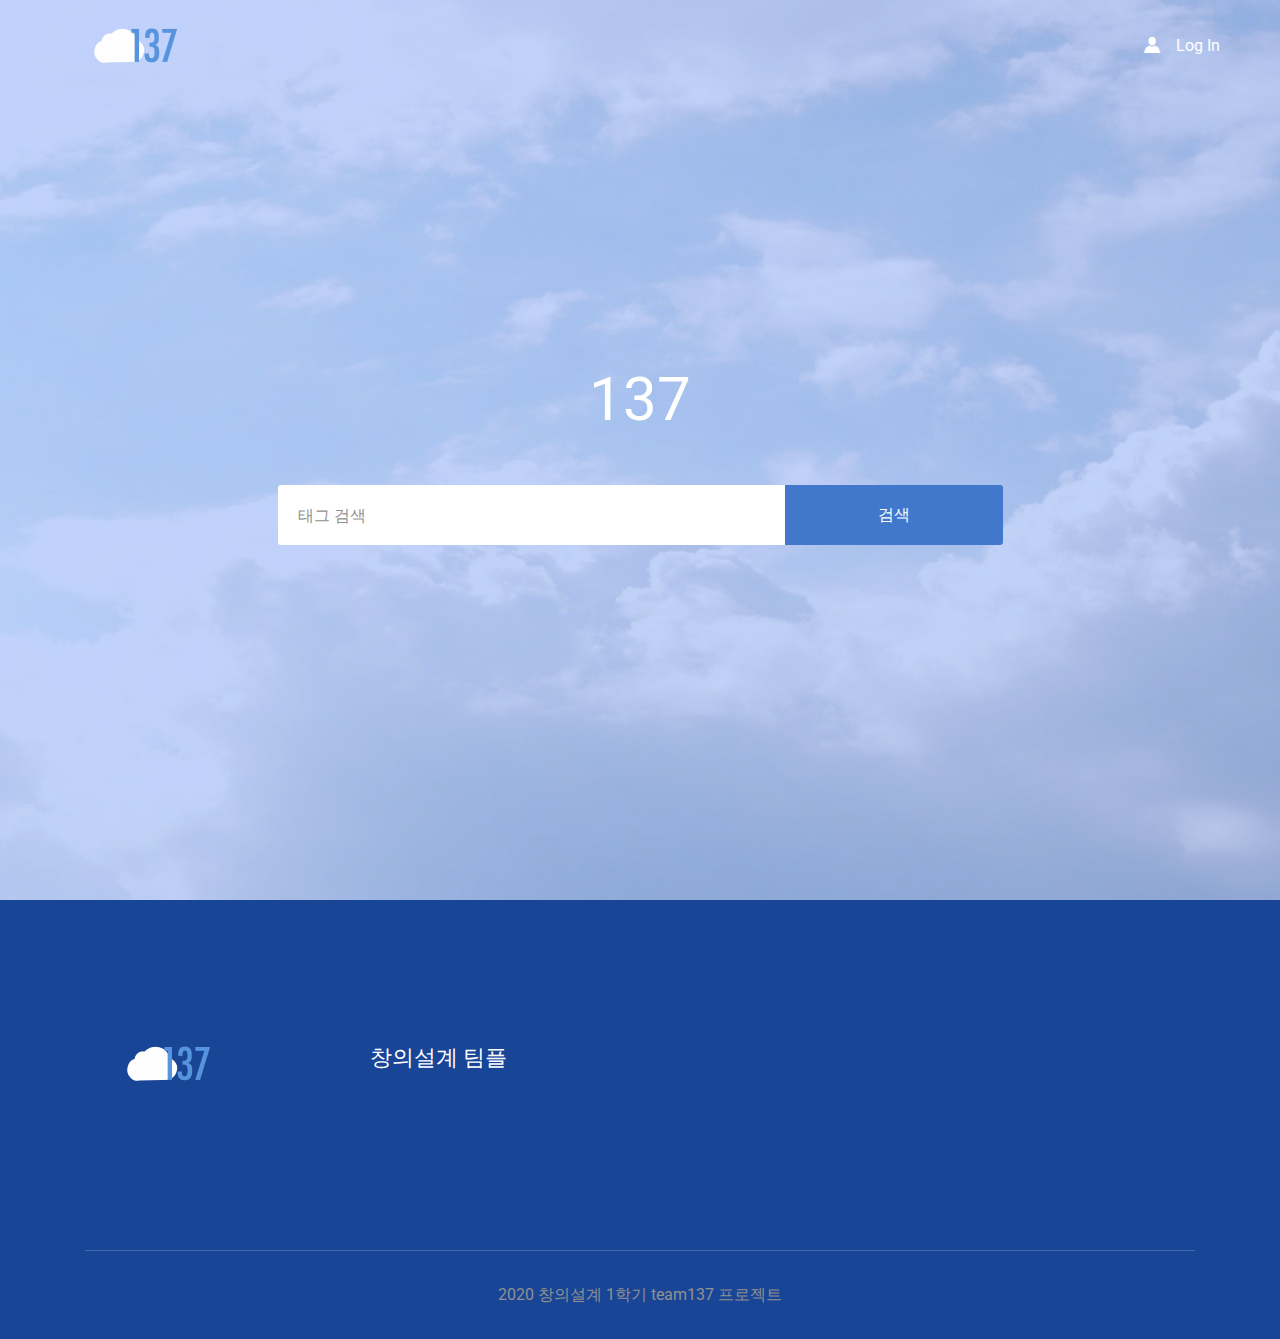
<file: templates/index.html>
<!doctype html>
<html class="no-js" lang="zxx">

<head>
    <meta charset="utf-8">
    <meta http-equiv="x-ua-compatible" content="ie=edge">
    <title>137</title>
    <meta name="description" content="">
    <meta name="viewport" content="width=device-width, initial-scale=1">

    <!-- <link rel="manifest" href="site.webmanifest"> -->
	<link rel="shortcut icon" type="image/x-icon" href="../static/img/favicon.png">
	<!-- Place favicon.ico in the root directory -->

	<!-- CSS here -->
	<link rel="stylesheet" href="../static/css/bootstrap.min.css">
	<link rel="stylesheet" href="../static/css/owl.carousel.min.css">
	<link rel="stylesheet" href="../static/css/magnific-popup.css">
	<link rel="stylesheet" href="../static/css/font-awesome.min.css">
	<link rel="stylesheet" href="../static/css/themify-icons.css">
	<link rel="stylesheet" href="../static/css/nice-select.css">
	<link rel="stylesheet" href="../static/css/flaticon.css">
	<link rel="stylesheet" href="../static/css/gijgo.css">
	<link rel="stylesheet" href="../static/css/animate.css">
	<link rel="stylesheet" href="../static/css/slicknav.css">
	<link rel="stylesheet" href="../static/css/style.css">
	<!-- <link rel="stylesheet" href="css/responsive.css"> -->
</head>

<body>
    <!--[if lte IE 9]>
            <p class="browserupgrade">You are using an <strong>outdated</strong> browser. Please <a href="https://browsehappy.com/">upgrade your browser</a> to improve your experience and security.</p>
        <![endif]-->

    <!-- header-start -->
    <header>
        <div class="header-area ">
            <div id="sticky-header" class="main-header-area">
                <div class="container-fluid p-0">
                    <div class="row align-items-center no-gutters">
                        <div class="col-xl-2 col-lg-2">
                            <div class="logo-img">
                                <a href="index.html">
                                    <img src="../static/img/logo.png" alt="">
                                </a>
                            </div>
                        </div>
                        <div class="col-xl-7 col-lg-7">
                            
                        </div>
                        <div class="col-xl-3 col-lg-3 d-none d-lg-block">
                            <div class="log_chat_area d-flex align-items-center">
                                <a href="#test-form" class="login popup-with-form">
                                    <i class="flaticon-user"></i>
                                    <span>log in</span>
                                </a>
                            </div>
                        </div>
                        <div class="col-12">
                            <div class="mobile_menu d-block d-lg-none"></div>
                        </div>
                    </div>
                </div>
            </div>
        </div>
    </header>
    <!-- header-end -->

    <!-- slider_area_start -->
    <div class="slider_area">
        <div class="single_slider d-flex align-items-center justify-content-center slider_bg_1 overlay2">
            <div class="container">
                <div class="row align-items-center justify-content-center">
                    <div class="col-xl-9">
                        <div class="slider_text text-center">
                            <h3>137</h3>
                            <div class="find_dowmain">
                                <form action="/" method="POST" class="find_dowmain_form" >
                                    <input type="text" id="lname" name="name" placeholder="태그 검색">
                                    <button type="submit" value="확인">검색</button>
                                </form>
                            </div>
                        </div>
                    </div>
                </div>
            </div>
        </div>
    </div>
    <!-- slider_area_end -->

    <!-- prising_area_start -->
    
    <!-- prising_area_end -->

    <!-- core_features_start -->
    
    <!-- core_features_end -->

    <!-- dedicated_support_start -->
    
    <!-- dedicated_support_end -->

    


    <!-- faq_area_start -->
    
    <!-- faq_area_end -->



    <!-- latest_new_area_start -->
    
    <!-- latest_new_area_end -->

    <!-- lets_launch_start -->

    <!-- lets_launch_end -->

    <!-- footer -->
    <footer class="footer">
        <div class="footer_top">
            <div class="container">
                <div class="row">
                    <div class="col-xl-3 col-md-6 col-lg-3">
                        <div class="footer_widget">
                            <div class="footer_logo">
                                <a href="#">
                                    <img src="../static/img/logo.png" alt="">
                                </a>
                            </div>
                            

                        </div>
                    </div>
                    <div class="col-xl-3 col-md-6 col-lg-3">
                        <div class="footer_widget">
                            <h3 class="footer_title">
                                창의설계 팀플
                            </h3>

                        </div>
                    </div>
                </div>
            </div>
        </div>
        <div class="copy-right_text">
            <div class="container">
                <div class="footer_border"></div>
                <div class="row">
                    <div class="col-xl-12">
                        <p class="copy_right text-center">
                        	2020 창의설계 1학기 team137 프로젝트
                        </p>
                    </div>
                </div>
            </div>
        </div>
    </footer>
    <!-- footer -->
    <!-- link that opens popup -->

    <!-- form itself end-->
    <form id="test-form" class="white-popup-block mfp-hide">
        <div class="popup_box ">
            <div class="popup_inner">
                <div class="logo text-center">
                    <a href="#">
                        <img src="../static/img/form-logo.png" alt="">
                    </a>
                </div>
                <h3>로그인</h3>
                <form action="#">
                    <div class="row">
                        <div class="col-xl-12 col-md-12">
                            <input type="email" placeholder="이메일">
                        </div>
                        <div class="col-xl-12 col-md-12">
                            <input type="password" placeholder="비밀번호">
                        </div>
                        <div class="col-xl-12">
                            <button type="submit" class="boxed_btn_blue">Sign in</button>
                        </div>
                    </div>
                </form>
                <p class="doen_have_acc">아이디가 없으신가요? <a class="dont-hav-acc" href="#test-form2">회원가입</a>
                </p>
                <div class="col-xl-12">
                    <button type="submit" id="authBtn" class="boxed_btn_pink" onclick="
                        if(this.value === 'Login'){
                            FB.login(function(res){
                                console.log('login =>', res);
                                checkLoginStatus(res);
                            });
                            } else {
                                FB.logout(function(res){
                                    console.log('logout =>', res);
                                    checkLoginStatus(res);
                                });
                            }
                        ">페이스북 간편로그인
                    </button>
                </div>
            </div>
        </div>
    </form>
    <!-- form itself end -->

    <!-- form itself end-->
    <form id="test-form2" class="white-popup-block mfp-hide">
        <div class="popup_box ">
            <div class="popup_inner">
                <div class="logo text-center">
                    <a href="#">
                        <img src="../static/img/form-logo.png" alt="">
                    </a>
                </div>
                <h3>회원가입</h3>
                <form action="#">
                    <div class="row">
                        <div class="col-xl-12 col-md-12">
                            <input type="emil" placeholder="이메일">
                        </div>
                        <div class="col-xl-12 col-md-12">
                            <input type="password" placeholder="비밀번호">
                        </div>
                        <div class="col-xl-12 col-md-12">
                            <input type="Password" placeholder="비밀번호 확인">
                        </div>
                        <div class="col-xl-12 col-md-12">
                            <input type="name" placeholder="이름">
                        </div>
						<div class="input-group-icon mt-10">
							<div class="form-select" id="default-select">
										<select>
											<option value=" 1">나이</option>
								<option value="1">10대 이하</option>
								<option value="2">10대</option>
								<option value="3">20대</option>
								<option value="4">30대</option>
								<option value="5">40대 이상</option>
								</select>
							</div>
						</div>
						<div class="input-group-icon mt-10">
							<div class="form-select" id="default-select">
										<select>
											<option value=" 1">성별</option>
								<option value="1">남자</option>
								<option value="2">여자</option>
								</select>
							</div>
						</div>
                        <div class="col-xl-12">
                            <button type="submit" class="boxed_btn_blue">회원가입</button>
                        </div>
                    </div>
                </form>
            </div>
        </div>
    </form>
    <!-- form itself end -->


    <!-- JS here -->
    <script>
    FB.api(
        "/{person-id}/",
        function (response) {
          if (response && !response.error) {
            /* handle the result */
          }
        }
    );
    </script>
    <script src="../static/js/vendor/modernizr-3.5.0.min.js"></script>
    <script src="../static/js/vendor/jquery-1.12.4.min.js"></script>
    <script src="../static/js/popper.min.js"></script>
    <script src="../static/js/bootstrap.min.js"></script>
    <script src="../static/js/owl.carousel.min.js"></script>
    <script src="../static/js/isotope.pkgd.min.js"></script>
    <script src="../static/js/ajax-form.js"></script>
    <script src="../static/js/waypoints.min.js"></script>
    <script src="../static/js/jquery.counterup.min.js"></script>
    <script src="../static/js/imagesloaded.pkgd.min.js"></script>
    <script src="../static/js/scrollIt.js"></script>
    <script src="../static/js/jquery.scrollUp.min.js"></script>
    <script src="../static/js/wow.min.js"></script>
    <script src="../static/js/nice-select.min.js"></script>
    <script src="../static/js/jquery.slicknav.min.js"></script>
    <script src="../static/js/jquery.magnific-popup.min.js"></script>
    <script src="../static/js/plugins.js"></script>
    <script src="../static/js/gijgo.min.js"></script>

    <!--contact js-->
    <script src="../static/js/contact.js"></script>
    <script src="../static/js/jquery.ajaxchimp.min.js"></script>
    <script src="../static/js/jquery.form.js"></script>
    <script src="../static/js/jquery.validate.min.js"></script>
    <script src="../static/js/mail-script.js"></script>
    <script src="../static/js/main.js"></script>
    <script>
		var callback = function(response) {
				console.log(response);
				if(response.status === 'connected'){
					document.querySelector('#authBtn').value = 'Logout';
				} else {
					document.querySelector('#authBtn').value = 'Login';
				}
			}
	
		function checkLoginState() {               // Called when a person is finished with the Login Button.
			FB.getLoginStatus(function(response) {   // See the onlogin handler
			statusChangeCallback(response);
			});
		}

		window.fbAsyncInit = function() {
			FB.init({
				appId      : '1603669159789742',
				cookie     : true,                     // Enable cookies to allow the server to access the session.
				xfbml      : true,                     // Parse social plugins on this webpage.
				version    : 'v7.0'           // Use this Graph API version for this call.
			});
			FB.getLoginStatus(callback);
		};
	
		(function(d, s, id) {                      // Load the SDK asynchronously
			var js, fjs = d.getElementsByTagName(s)[0];
			if (d.getElementById(id)) return;
			js = d.createElement(s); js.id = id;
			js.src = "https://connect.facebook.net/en_US/sdk.js";
			fjs.parentNode.insertBefore(js, fjs);
		}(document, 'script', 'facebook-jssdk'));
	</script>
</body>

</html>
</file>
<file: static/css/themify-icons.css>
@font-face {
	font-family: 'themify';
	src:url('../fonts/themify.eot?-fvbane');
	src:url('../fonts/themify.eot?#iefix-fvbane') format('embedded-opentype'),
		url('../fonts/themify.woff?-fvbane') format('woff'),
		url('../fonts/themify.ttf?-fvbane') format('truetype'),
		url('../fonts/themify.svg?-fvbane#themify') format('svg');
	font-weight: normal;
	font-style: normal;
}

[class^="ti-"], [class*=" ti-"] {
	font-family: 'themify';
	/* speak: none; */
	font-style: normal;
	font-weight: normal;
	font-variant: normal;
	text-transform: none;
	line-height: 1;

	/* Better Font Rendering =========== */
	-webkit-font-smoothing: antialiased;
	-moz-osx-font-smoothing: grayscale;
}

.ti-wand:before {
	content: "\e600";
}
.ti-volume:before {
	content: "\e601";
}
.ti-user:before {
	content: "\e602";
}
.ti-unlock:before {
	content: "\e603";
}
.ti-unlink:before {
	content: "\e604";
}
.ti-trash:before {
	content: "\e605";
}
.ti-thought:before {
	content: "\e606";
}
.ti-target:before {
	content: "\e607";
}
.ti-tag:before {
	content: "\e608";
}
.ti-tablet:before {
	content: "\e609";
}
.ti-star:before {
	content: "\e60a";
}
.ti-spray:before {
	content: "\e60b";
}
.ti-signal:before {
	content: "\e60c";
}
.ti-shopping-cart:before {
	content: "\e60d";
}
.ti-shopping-cart-full:before {
	content: "\e60e";
}
.ti-settings:before {
	content: "\e60f";
}
.ti-search:before {
	content: "\e610";
}
.ti-zoom-in:before {
	content: "\e611";
}
.ti-zoom-out:before {
	content: "\e612";
}
.ti-cut:before {
	content: "\e613";
}
.ti-ruler:before {
	content: "\e614";
}
.ti-ruler-pencil:before {
	content: "\e615";
}
.ti-ruler-alt:before {
	content: "\e616";
}
.ti-bookmark:before {
	content: "\e617";
}
.ti-bookmark-alt:before {
	content: "\e618";
}
.ti-reload:before {
	content: "\e619";
}
.ti-plus:before {
	content: "\e61a";
}
.ti-pin:before {
	content: "\e61b";
}
.ti-pencil:before {
	content: "\e61c";
}
.ti-pencil-alt:before {
	content: "\e61d";
}
.ti-paint-roller:before {
	content: "\e61e";
}
.ti-paint-bucket:before {
	content: "\e61f";
}
.ti-na:before {
	content: "\e620";
}
.ti-mobile:before {
	content: "\e621";
}
.ti-minus:before {
	content: "\e622";
}
.ti-medall:before {
	content: "\e623";
}
.ti-medall-alt:before {
	content: "\e624";
}
.ti-marker:before {
	content: "\e625";
}
.ti-marker-alt:before {
	content: "\e626";
}
.ti-arrow-up:before {
	content: "\e627";
}
.ti-arrow-right:before {
	content: "\e628";
}
.ti-arrow-left:before {
	content: "\e629";
}
.ti-arrow-down:before {
	content: "\e62a";
}
.ti-lock:before {
	content: "\e62b";
}
.ti-location-arrow:before {
	content: "\e62c";
}
.ti-link:before {
	content: "\e62d";
}
.ti-layout:before {
	content: "\e62e";
}
.ti-layers:before {
	content: "\e62f";
}
.ti-layers-alt:before {
	content: "\e630";
}
.ti-key:before {
	content: "\e631";
}
.ti-import:before {
	content: "\e632";
}
.ti-image:before {
	content: "\e633";
}
.ti-heart:before {
	content: "\e634";
}
.ti-heart-broken:before {
	content: "\e635";
}
.ti-hand-stop:before {
	content: "\e636";
}
.ti-hand-open:before {
	content: "\e637";
}
.ti-hand-drag:before {
	content: "\e638";
}
.ti-folder:before {
	content: "\e639";
}
.ti-flag:before {
	content: "\e63a";
}
.ti-flag-alt:before {
	content: "\e63b";
}
.ti-flag-alt-2:before {
	content: "\e63c";
}
.ti-eye:before {
	content: "\e63d";
}
.ti-export:before {
	content: "\e63e";
}
.ti-exchange-vertical:before {
	content: "\e63f";
}
.ti-desktop:before {
	content: "\e640";
}
.ti-cup:before {
	content: "\e641";
}
.ti-crown:before {
	content: "\e642";
}
.ti-comments:before {
	content: "\e643";
}
.ti-comment:before {
	content: "\e644";
}
.ti-comment-alt:before {
	content: "\e645";
}
.ti-close:before {
	content: "\e646";
}
.ti-clip:before {
	content: "\e647";
}
.ti-angle-up:before {
	content: "\e648";
}
.ti-angle-right:before {
	content: "\e649";
}
.ti-angle-left:before {
	content: "\e64a";
}
.ti-angle-down:before {
	content: "\e64b";
}
.ti-check:before {
	content: "\e64c";
}
.ti-check-box:before {
	content: "\e64d";
}
.ti-camera:before {
	content: "\e64e";
}
.ti-announcement:before {
	content: "\e64f";
}
.ti-brush:before {
	content: "\e650";
}
.ti-briefcase:before {
	content: "\e651";
}
.ti-bolt:before {
	content: "\e652";
}
.ti-bolt-alt:before {
	content: "\e653";
}
.ti-blackboard:before {
	content: "\e654";
}
.ti-bag:before {
	content: "\e655";
}
.ti-move:before {
	content: "\e656";
}
.ti-arrows-vertical:before {
	content: "\e657";
}
.ti-arrows-horizontal:before {
	content: "\e658";
}
.ti-fullscreen:before {
	content: "\e659";
}
.ti-arrow-top-right:before {
	content: "\e65a";
}
.ti-arrow-top-left:before {
	content: "\e65b";
}
.ti-arrow-circle-up:before {
	content: "\e65c";
}
.ti-arrow-circle-right:before {
	content: "\e65d";
}
.ti-arrow-circle-left:before {
	content: "\e65e";
}
.ti-arrow-circle-down:before {
	content: "\e65f";
}
.ti-angle-double-up:before {
	content: "\e660";
}
.ti-angle-double-right:before {
	content: "\e661";
}
.ti-angle-double-left:before {
	content: "\e662";
}
.ti-angle-double-down:before {
	content: "\e663";
}
.ti-zip:before {
	content: "\e664";
}
.ti-world:before {
	content: "\e665";
}
.ti-wheelchair:before {
	content: "\e666";
}
.ti-view-list:before {
	content: "\e667";
}
.ti-view-list-alt:before {
	content: "\e668";
}
.ti-view-grid:before {
	content: "\e669";
}
.ti-uppercase:before {
	content: "\e66a";
}
.ti-upload:before {
	content: "\e66b";
}
.ti-underline:before {
	content: "\e66c";
}
.ti-truck:before {
	content: "\e66d";
}
.ti-timer:before {
	content: "\e66e";
}
.ti-ticket:before {
	content: "\e66f";
}
.ti-thumb-up:before {
	content: "\e670";
}
.ti-thumb-down:before {
	content: "\e671";
}
.ti-text:before {
	content: "\e672";
}
.ti-stats-up:before {
	content: "\e673";
}
.ti-stats-down:before {
	content: "\e674";
}
.ti-split-v:before {
	content: "\e675";
}
.ti-split-h:before {
	content: "\e676";
}
.ti-smallcap:before {
	content: "\e677";
}
.ti-shine:before {
	content: "\e678";
}
.ti-shift-right:before {
	content: "\e679";
}
.ti-shift-left:before {
	content: "\e67a";
}
.ti-shield:before {
	content: "\e67b";
}
.ti-notepad:before {
	content: "\e67c";
}
.ti-server:before {
	content: "\e67d";
}
.ti-quote-right:before {
	content: "\e67e";
}
.ti-quote-left:before {
	content: "\e67f";
}
.ti-pulse:before {
	content: "\e680";
}
.ti-printer:before {
	content: "\e681";
}
.ti-power-off:before {
	content: "\e682";
}
.ti-plug:before {
	content: "\e683";
}
.ti-pie-chart:before {
	content: "\e684";
}
.ti-paragraph:before {
	content: "\e685";
}
.ti-panel:before {
	content: "\e686";
}
.ti-package:before {
	content: "\e687";
}
.ti-music:before {
	content: "\e688";
}
.ti-music-alt:before {
	content: "\e689";
}
.ti-mouse:before {
	content: "\e68a";
}
.ti-mouse-alt:before {
	content: "\e68b";
}
.ti-money:before {
	content: "\e68c";
}
.ti-microphone:before {
	content: "\e68d";
}
.ti-menu:before {
	content: "\e68e";
}
.ti-menu-alt:before {
	content: "\e68f";
}
.ti-map:before {
	content: "\e690";
}
.ti-map-alt:before {
	content: "\e691";
}
.ti-loop:before {
	content: "\e692";
}
.ti-location-pin:before {
	content: "\e693";
}
.ti-list:before {
	content: "\e694";
}
.ti-light-bulb:before {
	content: "\e695";
}
.ti-Italic:before {
	content: "\e696";
}
.ti-info:before {
	content: "\e697";
}
.ti-infinite:before {
	content: "\e698";
}
.ti-id-badge:before {
	content: "\e699";
}
.ti-hummer:before {
	content: "\e69a";
}
.ti-home:before {
	content: "\e69b";
}
.ti-help:before {
	content: "\e69c";
}
.ti-headphone:before {
	content: "\e69d";
}
.ti-harddrives:before {
	content: "\e69e";
}
.ti-harddrive:before {
	content: "\e69f";
}
.ti-gift:before {
	content: "\e6a0";
}
.ti-game:before {
	content: "\e6a1";
}
.ti-filter:before {
	content: "\e6a2";
}
.ti-files:before {
	content: "\e6a3";
}
.ti-file:before {
	content: "\e6a4";
}
.ti-eraser:before {
	content: "\e6a5";
}
.ti-envelope:before {
	content: "\e6a6";
}
.ti-download:before {
	content: "\e6a7";
}
.ti-direction:before {
	content: "\e6a8";
}
.ti-direction-alt:before {
	content: "\e6a9";
}
.ti-dashboard:before {
	content: "\e6aa";
}
.ti-control-stop:before {
	content: "\e6ab";
}
.ti-control-shuffle:before {
	content: "\e6ac";
}
.ti-control-play:before {
	content: "\e6ad";
}
.ti-control-pause:before {
	content: "\e6ae";
}
.ti-control-forward:before {
	content: "\e6af";
}
.ti-control-backward:before {
	content: "\e6b0";
}
.ti-cloud:before {
	content: "\e6b1";
}
.ti-cloud-up:before {
	content: "\e6b2";
}
.ti-cloud-down:before {
	content: "\e6b3";
}
.ti-clipboard:before {
	content: "\e6b4";
}
.ti-car:before {
	content: "\e6b5";
}
.ti-calendar:before {
	content: "\e6b6";
}
.ti-book:before {
	content: "\e6b7";
}
.ti-bell:before {
	content: "\e6b8";
}
.ti-basketball:before {
	content: "\e6b9";
}
.ti-bar-chart:before {
	content: "\e6ba";
}
.ti-bar-chart-alt:before {
	content: "\e6bb";
}
.ti-back-right:before {
	content: "\e6bc";
}
.ti-back-left:before {
	content: "\e6bd";
}
.ti-arrows-corner:before {
	content: "\e6be";
}
.ti-archive:before {
	content: "\e6bf";
}
.ti-anchor:before {
	content: "\e6c0";
}
.ti-align-right:before {
	content: "\e6c1";
}
.ti-align-left:before {
	content: "\e6c2";
}
.ti-align-justify:before {
	content: "\e6c3";
}
.ti-align-center:before {
	content: "\e6c4";
}
.ti-alert:before {
	content: "\e6c5";
}
.ti-alarm-clock:before {
	content: "\e6c6";
}
.ti-agenda:before {
	content: "\e6c7";
}
.ti-write:before {
	content: "\e6c8";
}
.ti-window:before {
	content: "\e6c9";
}
.ti-widgetized:before {
	content: "\e6ca";
}
.ti-widget:before {
	content: "\e6cb";
}
.ti-widget-alt:before {
	content: "\e6cc";
}
.ti-wallet:before {
	content: "\e6cd";
}
.ti-video-clapper:before {
	content: "\e6ce";
}
.ti-video-camera:before {
	content: "\e6cf";
}
.ti-vector:before {
	content: "\e6d0";
}
.ti-themify-logo:before {
	content: "\e6d1";
}
.ti-themify-favicon:before {
	content: "\e6d2";
}
.ti-themify-favicon-alt:before {
	content: "\e6d3";
}
.ti-support:before {
	content: "\e6d4";
}
.ti-stamp:before {
	content: "\e6d5";
}
.ti-split-v-alt:before {
	content: "\e6d6";
}
.ti-slice:before {
	content: "\e6d7";
}
.ti-shortcode:before {
	content: "\e6d8";
}
.ti-shift-right-alt:before {
	content: "\e6d9";
}
.ti-shift-left-alt:before {
	content: "\e6da";
}
.ti-ruler-alt-2:before {
	content: "\e6db";
}
.ti-receipt:before {
	content: "\e6dc";
}
.ti-pin2:before {
	content: "\e6dd";
}
.ti-pin-alt:before {
	content: "\e6de";
}
.ti-pencil-alt2:before {
	content: "\e6df";
}
.ti-palette:before {
	content: "\e6e0";
}
.ti-more:before {
	content: "\e6e1";
}
.ti-more-alt:before {
	content: "\e6e2";
}
.ti-microphone-alt:before {
	content: "\e6e3";
}
.ti-magnet:before {
	content: "\e6e4";
}
.ti-line-double:before {
	content: "\e6e5";
}
.ti-line-dotted:before {
	content: "\e6e6";
}
.ti-line-dashed:before {
	content: "\e6e7";
}
.ti-layout-width-full:before {
	content: "\e6e8";
}
.ti-layout-width-default:before {
	content: "\e6e9";
}
.ti-layout-width-default-alt:before {
	content: "\e6ea";
}
.ti-layout-tab:before {
	content: "\e6eb";
}
.ti-layout-tab-window:before {
	content: "\e6ec";
}
.ti-layout-tab-v:before {
	content: "\e6ed";
}
.ti-layout-tab-min:before {
	content: "\e6ee";
}
.ti-layout-slider:before {
	content: "\e6ef";
}
.ti-layout-slider-alt:before {
	content: "\e6f0";
}
.ti-layout-sidebar-right:before {
	content: "\e6f1";
}
.ti-layout-sidebar-none:before {
	content: "\e6f2";
}
.ti-layout-sidebar-left:before {
	content: "\e6f3";
}
.ti-layout-placeholder:before {
	content: "\e6f4";
}
.ti-layout-menu:before {
	content: "\e6f5";
}
.ti-layout-menu-v:before {
	content: "\e6f6";
}
.ti-layout-menu-separated:before {
	content: "\e6f7";
}
.ti-layout-menu-full:before {
	content: "\e6f8";
}
.ti-layout-media-right-alt:before {
	content: "\e6f9";
}
.ti-layout-media-right:before {
	content: "\e6fa";
}
.ti-layout-media-overlay:before {
	content: "\e6fb";
}
.ti-layout-media-overlay-alt:before {
	content: "\e6fc";
}
.ti-layout-media-overlay-alt-2:before {
	content: "\e6fd";
}
.ti-layout-media-left-alt:before {
	content: "\e6fe";
}
.ti-layout-media-left:before {
	content: "\e6ff";
}
.ti-layout-media-center-alt:before {
	content: "\e700";
}
.ti-layout-media-center:before {
	content: "\e701";
}
.ti-layout-list-thumb:before {
	content: "\e702";
}
.ti-layout-list-thumb-alt:before {
	content: "\e703";
}
.ti-layout-list-post:before {
	content: "\e704";
}
.ti-layout-list-large-image:before {
	content: "\e705";
}
.ti-layout-line-solid:before {
	content: "\e706";
}
.ti-layout-grid4:before {
	content: "\e707";
}
.ti-layout-grid3:before {
	content: "\e708";
}
.ti-layout-grid2:before {
	content: "\e709";
}
.ti-layout-grid2-thumb:before {
	content: "\e70a";
}
.ti-layout-cta-right:before {
	content: "\e70b";
}
.ti-layout-cta-left:before {
	content: "\e70c";
}
.ti-layout-cta-center:before {
	content: "\e70d";
}
.ti-layout-cta-btn-right:before {
	content: "\e70e";
}
.ti-layout-cta-btn-left:before {
	content: "\e70f";
}
.ti-layout-column4:before {
	content: "\e710";
}
.ti-layout-column3:before {
	content: "\e711";
}
.ti-layout-column2:before {
	content: "\e712";
}
.ti-layout-accordion-separated:before {
	content: "\e713";
}
.ti-layout-accordion-merged:before {
	content: "\e714";
}
.ti-layout-accordion-list:before {
	content: "\e715";
}
.ti-ink-pen:before {
	content: "\e716";
}
.ti-info-alt:before {
	content: "\e717";
}
.ti-help-alt:before {
	content: "\e718";
}
.ti-headphone-alt:before {
	content: "\e719";
}
.ti-hand-point-up:before {
	content: "\e71a";
}
.ti-hand-point-right:before {
	content: "\e71b";
}
.ti-hand-point-left:before {
	content: "\e71c";
}
.ti-hand-point-down:before {
	content: "\e71d";
}
.ti-gallery:before {
	content: "\e71e";
}
.ti-face-smile:before {
	content: "\e71f";
}
.ti-face-sad:before {
	content: "\e720";
}
.ti-credit-card:before {
	content: "\e721";
}
.ti-control-skip-forward:before {
	content: "\e722";
}
.ti-control-skip-backward:before {
	content: "\e723";
}
.ti-control-record:before {
	content: "\e724";
}
.ti-control-eject:before {
	content: "\e725";
}
.ti-comments-smiley:before {
	content: "\e726";
}
.ti-brush-alt:before {
	content: "\e727";
}
.ti-youtube:before {
	content: "\e728";
}
.ti-vimeo:before {
	content: "\e729";
}
.ti-twitter:before {
	content: "\e72a";
}
.ti-time:before {
	content: "\e72b";
}
.ti-tumblr:before {
	content: "\e72c";
}
.ti-skype:before {
	content: "\e72d";
}
.ti-share:before {
	content: "\e72e";
}
.ti-share-alt:before {
	content: "\e72f";
}
.ti-rocket:before {
	content: "\e730";
}
.ti-pinterest:before {
	content: "\e731";
}
.ti-new-window:before {
	content: "\e732";
}
.ti-microsoft:before {
	content: "\e733";
}
.ti-list-ol:before {
	content: "\e734";
}
.ti-linkedin:before {
	content: "\e735";
}
.ti-layout-sidebar-2:before {
	content: "\e736";
}
.ti-layout-grid4-alt:before {
	content: "\e737";
}
.ti-layout-grid3-alt:before {
	content: "\e738";
}
.ti-layout-grid2-alt:before {
	content: "\e739";
}
.ti-layout-column4-alt:before {
	content: "\e73a";
}
.ti-layout-column3-alt:before {
	content: "\e73b";
}
.ti-layout-column2-alt:before {
	content: "\e73c";
}
.ti-instagram:before {
	content: "\e73d";
}
.ti-google:before {
	content: "\e73e";
}
.ti-github:before {
	content: "\e73f";
}
.ti-flickr:before {
	content: "\e740";
}
.ti-facebook:before {
	content: "\e741";
}
.ti-dropbox:before {
	content: "\e742";
}
.ti-dribbble:before {
	content: "\e743";
}
.ti-apple:before {
	content: "\e744";
}
.ti-android:before {
	content: "\e745";
}
.ti-save:before {
	content: "\e746";
}
.ti-save-alt:before {
	content: "\e747";
}
.ti-yahoo:before {
	content: "\e748";
}
.ti-wordpress:before {
	content: "\e749";
}
.ti-vimeo-alt:before {
	content: "\e74a";
}
.ti-twitter-alt:before {
	content: "\e74b";
}
.ti-tumblr-alt:before {
	content: "\e74c";
}
.ti-trello:before {
	content: "\e74d";
}
.ti-stack-overflow:before {
	content: "\e74e";
}
.ti-soundcloud:before {
	content: "\e74f";
}
.ti-sharethis:before {
	content: "\e750";
}
.ti-sharethis-alt:before {
	content: "\e751";
}
.ti-reddit:before {
	content: "\e752";
}
.ti-pinterest-alt:before {
	content: "\e753";
}
.ti-microsoft-alt:before {
	content: "\e754";
}
.ti-linux:before {
	content: "\e755";
}
.ti-jsfiddle:before {
	content: "\e756";
}
.ti-joomla:before {
	content: "\e757";
}
.ti-html5:before {
	content: "\e758";
}
.ti-flickr-alt:before {
	content: "\e759";
}
.ti-email:before {
	content: "\e75a";
}
.ti-drupal:before {
	content: "\e75b";
}
.ti-dropbox-alt:before {
	content: "\e75c";
}
.ti-css3:before {
	content: "\e75d";
}
.ti-rss:before {
	content: "\e75e";
}
.ti-rss-alt:before {
	content: "\e75f";
}
</file>
<file: static/css/nice-select.css>
.nice-select {
  -webkit-tap-highlight-color: transparent;
  background-color: #fff;
  border-radius: 5px;
  border: solid 1px #e8e8e8;
  box-sizing: border-box;
  clear: both;
  cursor: pointer;
  display: block;
  float: left;
  font-family: inherit;
  font-size: 14px;
  font-weight: normal;
  height: 42px;
  line-height: 40px;
  outline: none;
  padding-left: 18px;
  padding-right: 30px;
  position: relative;
  text-align: left !important;
  -webkit-transition: all 0.2s ease-in-out;
  transition: all 0.2s ease-in-out;
  -webkit-user-select: none;
     -moz-user-select: none;
      -ms-user-select: none;
          user-select: none;
  white-space: nowrap;
  width: auto; }
  .nice-select:hover {
    border-color: #dbdbdb; }
  .nice-select:active, .nice-select.open, .nice-select:focus {
    border-color: #999; }


  .nice-select.disabled {
    border-color: #ededed;
    color: #999;
    pointer-events: none; }
    .nice-select.disabled:after {
      border-color: #cccccc; }
  .nice-select.wide {
    width: 100%; }
    .nice-select.wide .list {
      left: 0 !important;
      right: 0 !important; }
  .nice-select.right {
    float: right; }
    .nice-select.right .list {
      left: auto;
      right: 0; }
  .nice-select.small {
    font-size: 12px;
    height: 36px;
    line-height: 34px; }
    .nice-select.small:after {
      height: 4px;
      width: 4px; }
    .nice-select.small .option {
      line-height: 34px;
      min-height: 34px; }
  .nice-select .list {
    background-color: #fff;
    border-radius: 5px;
    box-shadow: 0 0 0 1px rgba(68, 68, 68, 0.11);
    box-sizing: border-box;
    margin-top: 4px;
    opacity: 0;
    overflow: hidden;
    padding: 0;
    pointer-events: none;
    position: absolute;
    top: 100%;
    left: 0;
    -webkit-transform-origin: 50% 0;
        -ms-transform-origin: 50% 0;
            transform-origin: 50% 0;
    -webkit-transform: scale(0.75) translateY(-21px);
        -ms-transform: scale(0.75) translateY(-21px);
            transform: scale(0.75) translateY(-21px);
    -webkit-transition: all 0.2s cubic-bezier(0.5, 0, 0, 1.25), opacity 0.15s ease-out;
    transition: all 0.2s cubic-bezier(0.5, 0, 0, 1.25), opacity 0.15s ease-out;
    z-index: 9; }
    .nice-select .list:hover .option:not(:hover) {
      background-color: transparent !important; }
  .nice-select .option {
    cursor: pointer;
    font-weight: 400;
    line-height: 40px;
    list-style: none;
    min-height: 40px;
    outline: none;
    padding-left: 18px;
    padding-right: 29px;
    text-align: left;
    -webkit-transition: all 0.2s;
    transition: all 0.2s; }
    .nice-select .option:hover, .nice-select .option.focus, .nice-select .option.selected.focus {
      background-color: #f6f6f6; }
    .nice-select .option.selected {
      font-weight: bold; }
    .nice-select .option.disabled {
      background-color: transparent;
      color: #999;
      cursor: default; }

.no-csspointerevents .nice-select .list {
  display: none; }

.no-csspointerevents .nice-select.open .list {
  display: block; }





  /* ,,,,,,,,,,,,,,,, */


  .nice-select:after {
    content: "\e64b";
    display: block;
    height: 5px;
    margin-top: -5px;
    pointer-events: none;
    position: absolute;
    right: 30px;
    top: 8px;
    transition: all 0.15s ease-in-out;
    width: 5px;
    font-family: 'themify';
    color: #ddd; }

    .nice-select.open:after {
 }
    .nice-select.open .list {
      opacity: 1;
      pointer-events: auto;
      -webkit-transform: scale(1) translateY(0);
          -ms-transform: scale(1) translateY(0);
              transform: scale(1) translateY(0); }
</file>
<file: static/css/flaticon.css>
/*
  	Flaticon icon font: Flaticon
  	Creation date: 03/09/2019 13:07
  	*/

@font-face {
  font-family: "Flaticon";
  src: url("../fonts/Flaticon.eot");
  src: url("../fonts/Flaticon.eot?#iefix") format("embedded-opentype"),
       url("../fonts/Flaticon.woff2") format("woff2"),
       url("../fonts/Flaticon.woff") format("woff"),
       url("../fonts/Flaticon.ttf") format("truetype"),
       url("../fonts/Flaticon.ttf") format("truetype"),
       url("../fonts/Flaticon.svg#Flaticon") format("svg");
  font-weight: normal;
  font-style: normal;
}

@media screen and (-webkit-min-device-pixel-ratio:0) {
  @font-face {
    font-family: "Flaticon";
    src: url("../fonts/Flaticon.svg#Flaticon") format("svg");
  }
}

[class^="flaticon-"]:before, [class*=" flaticon-"]:before,
[class^="flaticon-"]:after, [class*=" flaticon-"]:after {   
  font-family: Flaticon;
font-style: normal;
}

.flaticon-user:before { content: "\f100"; }
.flaticon-servers:before { content: "\f101"; }
.flaticon-hosting:before { content: "\f102"; }
.flaticon-servers-1:before { content: "\f103"; }
.flaticon-wordpress:before { content: "\f104"; }
.flaticon-browser:before { content: "\f105"; }
.flaticon-like:before { content: "\f106"; }
.flaticon-padlock:before { content: "\f107"; }
.flaticon-security:before { content: "\f108"; }
.flaticon-lock:before { content: "\f109"; }
.flaticon-info:before { content: "\f10a"; }
.flaticon-chat:before { content: "\f10b"; }
</file>
<file: static/css/gijgo.css>
.gj-button {
    background-color: #f5f5f5;
    border: 1px solid #ddd;
    color: #000;
    border-radius: 3px;
    padding: 6px 10px;
    cursor: pointer;
}

.gj-unselectable {
    -webkit-touch-callout: none;
    -webkit-user-select: none;
    -khtml-user-select: none;
    -moz-user-select: none;
    -ms-user-select: none;
    user-select: none;
}

.gj-row {
    display: -webkit-box;
    display: -ms-flexbox;
    display: flex;
    -ms-flex-wrap: wrap;
    flex-wrap: wrap;
}

.gj-margin-left-5 {
    margin-left: 5px;
}

.gj-margin-left-10 {
    margin-left: 10px;
}

.gj-width-full {
    width: 100%;
}

.gj-cursor-pointer {
    cursor: pointer;
}

.gj-text-align-center {
    text-align: center;
}

.gj-font-size-16 {
    font-size: 16px;
}

.gj-hidden {
    display: none;
}

/** Material Design */
.gj-button-md {
    background: 0 0;
    border: none;
    border-radius: 2px;
    color: rgba(0, 0, 0, 0.87);
    position: relative;
    height: 36px;
    margin: 0;
    min-width: 64px;
    padding: 0 16px;
    display: inline-block;
    font-family: "Roboto","Helvetica","Arial",sans-serif;
    font-size: 1rem;
    font-weight: 500;
    text-transform: uppercase;
    letter-spacing: 0;
    overflow: hidden;
    will-change: box-shadow;
    transition: box-shadow .2s cubic-bezier(.4,0,1,1),background-color .2s cubic-bezier(.4,0,.2,1),color .2s cubic-bezier(.4,0,.2,1);
    outline: none;
    cursor: pointer;
    text-decoration: none;
    text-align: center;
    line-height: 36px;
    vertical-align: middle;
    overflow: hidden;
    -webkit-user-select: none;
    -moz-user-select: none;
    -ms-user-select: none;
    user-select: none;
}

.gj-button-md:hover {
    background-color: rgba(158,158,158,.2);
}

.gj-button-md:disabled {
    color: rgba(0,0,0,.26);
    background: 0 0;
}

.gj-button-md .material-icons,
.gj-button-md .gj-icon {
    vertical-align: middle;
    /*font-size: 1.3rem;
    margin-right: 4px;*/
}

.gj-button-md.gj-button-md-icon {
    width: 24px;
    height: 31px;
    min-width: 24px;
    padding: 0px;
    display: table;
}

.gj-button-md.gj-button-md-icon .material-icons,
.gj-button-md.gj-button-md-icon .gj-icon {
    display: table-cell;
    margin-right: 0px;
    width: 24px;
    height: 24px;
}

.gj-button-md.active {
    background-color: rgba(158,158,158,.4);
}

.gj-button-md-group {
    position: relative;
    display: inline-block;
    vertical-align: middle;
}

.gj-textbox-md {
    border: none;
    border-bottom: 1px solid rgba(0,0,0,.42);
    display: block;
    font-family: "Helvetica","Arial",sans-serif;
    font-size: 16px;
    line-height: 16px;
    padding: 4px 0px;
    margin: 0;
    width: 100%;
    background: 0 0;
    text-align: left;
    color: rgba(0,0,0,.87);
}

.gj-textbox-md:focus,
.gj-textbox-md:active {
    border-bottom: 2px solid rgba(0,0,0,.42);
    outline: none;
}

.gj-textbox-md::placeholder {
    color: #8e8e8e;
}

.gj-textbox-md:-ms-input-placeholder {
    color: #8e8e8e;
}

.gj-textbox-md::-ms-input-placeholder {
    color: #8e8e8e;
}

.gj-md-spacer-24 {
    min-width: 24px;
    width: 24px;
    display: inline-block;
}

.gj-md-spacer-32 {
    min-width: 32px;
    width: 32px;
    display: inline-block;
}

.gj-modal {
    position: fixed;
    top: 0;
    right: 0;
    bottom: 0;
    left: 0;
    z-index: 1203;
    display: none;
    overflow: hidden;
    -webkit-overflow-scrolling: touch;
    outline: 0;
    background-color: rgba(0, 0, 0, 0.54118);
    transition: 200ms ease opacity;
    will-change: opacity;
}

/* List */
ul.gj-list li [data-role="wrapper"] {
    display: table;
    width: 100%;
}

ul.gj-list li [data-role="checkbox"] {
    display: table-cell;
    vertical-align:middle;
    text-align:center;
}

ul.gj-list li [data-role="image"] {
    display: table-cell;
    vertical-align:middle;
    text-align:center;
}

ul.gj-list li [data-role="display"] {
    display: table-cell;
    vertical-align:middle;
    cursor: pointer;
}

ul.gj-list li [data-role="display"]:empty:before {
  content: "\200b"; /* unicode zero width space character */
}

/* List - Bootstrap */
ul.gj-list-bootstrap {
    padding-left: 0px;
    margin-bottom: 0px;
}

ul.gj-list-bootstrap li {
    padding: 0px;
}

ul.gj-list-bootstrap li [data-role="wrapper"] {
    padding: 0px 10px;
}

ul.gj-list-bootstrap li [data-role="checkbox"] {
    width: 24px;
    padding: 3px;
}

ul.gj-list-bootstrap li [data-role="image"] {
    width: 24px;
    height: 24px;
}

ul.gj-list-bootstrap li [data-role="display"] {
    padding: 8px 0px 8px 4px;
}

.list-group-item.active ul li, .list-group-item.active:focus ul li, .list-group-item.active:hover ul li {
    text-shadow: none;
    color:initial;
}

/* List - Material Design */
ul.gj-list-md {
    padding: 0px;
    list-style: none;
    list-style-type: none;
    line-height: 24px;
    letter-spacing: 0;
    color: #616161; /* Gray 700 */
}

ul.gj-list-md li {
    display: list-item;
    list-style-type: none;
    padding: 0px;
    min-height: unset;
    box-sizing: border-box;
    align-items: center;
    cursor: default;
    overflow: hidden;

    font-family: "Roboto","Helvetica","Arial",sans-serif;
    font-size: 16px;
    font-weight: 400;
    letter-spacing: .04em;
    line-height: 1;
    
    -webkit-flex-direction: row;
    -ms-flex-direction: row;
    flex-direction: row;
    -webkit-flex-wrap: nowrap;
    -ms-flex-wrap: nowrap;
    flex-wrap: nowrap;
}

ul.gj-list-md li [data-role="checkbox"] {
    height: 24px;
    width: 24px;
}

ul.gj-list-md li [data-role="image"] {
    height: 24px;
    width: 24px;
}

ul.gj-list-md li [data-role="display"] {
    padding: 8px 0px 8px 5px;
    order: 0;
    flex-grow: 2;
    text-decoration: none;
    box-sizing: border-box;
    align-items: center;
    text-align: left;
    color: rgba(0,0,0,.87);
}

ul.gj-list-md li.disabled>[data-role="wrapper"]>[data-role="display"] {
    color: #9E9E9E; /* Gray 500 */
}

.gj-list-md-active {
    background: #e0e0e0;
    color: #3f51b5;
}


/* Picker */
.gj-picker {
    position: absolute;
    z-index: 1203;
    background-color: #fff;
}

.gj-picker .selected {
    color: #fff;
}

/* Material Design */
.gj-picker-md {
    font-family: "Roboto","Helvetica","Arial",sans-serif;
    font-size: 16px;
    font-weight: 400;
    letter-spacing: .04em;
    line-height: 1;
    color: rgba(0,0,0,.87);
    border: 1px solid #E0E0E0;
}

.gj-modal .gj-picker-md {
    border: 0px;
}

.gj-picker-md [role="header"] {
    color: rgba(255, 255, 255, 0.54);
    display: flex;
    background: #4A3600;
    align-items: baseline;
    user-select: none;
    justify-content: center;
}

.gj-picker-md [role="footer"] {
    float: right;
    padding: 10px;
}

.gj-picker-md [role="footer"] button.gj-button-md {
    color: #4A3600;
    font-weight: bold;
    font-size: 13px;
}

/* Bootstrap */
.gj-picker-bootstrap {
    border-radius: 4px;
    border: 1px solid #E0E0E0;
}

.gj-picker-bootstrap .selected {
    color: #888;
}

.gj-picker-bootstrap [role="header"] {
    background: #eee;
    color: #AAA;
}
@font-face {
    font-family: 'gijgo-material';
    src: url('../fonts/gijgo-material.eot?235541');
    src: url('../fonts/gijgo-material.eot?235541#iefix') format('embedded-opentype'), url('../fonts/gijgo-material.ttf?235541') format('truetype'), url('../fonts/gijgo-material.woff?235541') format('woff'), url('../fonts/gijgo-material.svg?235541#gijgo-material') format('svg');
    font-weight: normal;
    font-style: normal;
}

.gj-icon {
    /* use !important to prevent issues with browser extensions that change fonts */
    font-family: 'gijgo-material' !important;
    font-size: 24px;
    speak: none;
    font-style: normal;
    font-weight: normal;
    font-variant: normal;
    text-transform: none;
    line-height: 1;
    /* Enable Ligatures ================ */
    letter-spacing: 0;
    -webkit-font-feature-settings: "liga";
    -moz-font-feature-settings: "liga=1";
    -moz-font-feature-settings: "liga";
    -ms-font-feature-settings: "liga" 1;
    font-feature-settings: "liga";
    -webkit-font-variant-ligatures: discretionary-ligatures;
    font-variant-ligatures: discretionary-ligatures;
    /* Better Font Rendering =========== */
    -webkit-font-smoothing: antialiased;
    -moz-osx-font-smoothing: grayscale;
}

.gj-icon.undo:before {
    content: "\e900";
}

.gj-icon.vertical-align-top:before {
    content: "\e901";
}

.gj-icon.vertical-align-center:before {
    content: "\e902";
}

.gj-icon.vertical-align-bottom:before {
    content: "\e903";
}

.gj-icon.arrow-dropup:before {
    content: "\e904";
}

.gj-icon.clock:before {
    content: "\e905";
}

.gj-icon.refresh:before {
    content: "\e906";
}

.gj-icon.last-page:before {
    content: "\e907";
}

.gj-icon.first-page:before {
    content: "\e908";
}

.gj-icon.cancel:before {
    content: "\e909";
}

.gj-icon.clear:before {
    content: "\e90a";
}

.gj-icon.check-circle:before {
    content: "\e90b";
}

.gj-icon.delete:before {
    content: "\e90c";
}

.gj-icon.arrow-upward:before {
    content: "\e90d";
}

.gj-icon.arrow-forward:before {
    content: "\e90e";
}

.gj-icon.arrow-downward:before {
    content: "\e90f";
}

.gj-icon.arrow-back:before {
    content: "\e910";
}

.gj-icon.list-numbered:before {
    content: "\e911";
}

.gj-icon.list-bulleted:before {
    content: "\e912";
}

.gj-icon.indent-increase:before {
    content: "\e913";
}

.gj-icon.indent-decrease:before {
    content: "\e914";
}

.gj-icon.redo:before {
    content: "\e915";
}

.gj-icon.align-right:before {
    content: "\e916";
}

.gj-icon.align-left:before {
    content: "\e917";
}

.gj-icon.align-justify:before {
    content: "\e918";
}

.gj-icon.align-center:before {
    content: "\e919";
}

.gj-icon.strikethrough:before {
    content: "\e91a";
}

.gj-icon.italic:before {
    content: "\e91b";
}

.gj-icon.underlined:before {
    content: "\e91c";
}

.gj-icon.bold:before {
    content: "\e91d";
}

.gj-icon.arrow-dropdown:before {
    content: "\e91e";
}

.gj-icon.done:before {
    content: "\e91f";
}

.gj-icon.pencil:before {
    content: "\e920";
}

.gj-icon.minus:before {
    content: "\e921";
}

.gj-icon.plus:before {
    content: "\e922";
}

.gj-icon.chevron-up:before {
    content: "\e923";
}

.gj-icon.chevron-right:before {
    content: "\e924";
}

.gj-icon.chevron-down:before {
    content: "\e925";
}

.gj-icon.chevron-left:before {
    content: "\e926";
}

.gj-icon.event:before {
    content: "\e927";
}
.gj-draggable {
    cursor: move;
}
.gj-resizable-handle {
    position: absolute;
    font-size: 0.1px;
    display: block;
    -ms-touch-action: none;
    touch-action: none;
    z-index: 1203;
}

.gj-resizable-n {
    cursor: n-resize;
    height: 7px;
    width: 100%;
    top: -5px;
    left: 0;
}
.gj-resizable-e {
    cursor: e-resize;
    width: 7px;
    right: -5px;
    top: 0;
    height: 100%;
}
.gj-resizable-s {
    cursor: s-resize;
    height: 7px;
    width: 100%;
    bottom: -5px;
    left: 0;
}
.gj-resizable-w {
	cursor: w-resize;
	width: 7px;
	left: -5px;
	top: 0;
	height: 100%;
}
.gj-resizable-se {
	cursor: se-resize;
	width: 12px;
	height: 12px;
	right: 1px;
	bottom: 1px;
}
.gj-resizable-sw {
	cursor: sw-resize;
	width: 9px;
	height: 9px;
	left: -5px;
	bottom: -5px;
}
.gj-resizable-nw {
	cursor: nw-resize;
	width: 9px;
	height: 9px;
	left: -5px;
	top: -5px;
}
.gj-resizable-ne {
	cursor: ne-resize;
	width: 9px;
	height: 9px;
	right: -5px;
	top: -5px;
}

.gj-dialog-footer {
    position: absolute;
    bottom: 0px;
    width: 100%;
    margin-top: 0px;
}

.gj-dialog-scrollable [data-role="body"] {
    overflow-x: hidden;
    overflow-y: scroll;
}

/** Bootstrap 3 **/
.gj-dialog-bootstrap {
    overflow: hidden;
    z-index: 1202;
}

.gj-dialog-bootstrap [data-role="title"] {
    display: inline;
}
.gj-dialog-bootstrap [data-role="close"] {
    line-height: 1.42857143;
}

/** Bootstrap 4 **/
.gj-dialog-bootstrap4 {
    overflow: hidden;
    z-index: 1202;
}

.gj-dialog-bootstrap4 [data-role="title"] {
    display: inline;
}
.gj-dialog-bootstrap4 [data-role="close"] {
    line-height: 1.5;
}

/** Material Design **/
.gj-dialog-md {
    background-color: #FFF;
    overflow: hidden;
    border: none;
    box-shadow: 0 11px 15px -7px rgba(0,0,0,.2), 0 24px 38px 3px rgba(0,0,0,.14), 0 9px 46px 8px rgba(0,0,0,.12);
    box-sizing: border-box;
    position: relative;
    display: -webkit-box;
    display: -webkit-flex;
    display: -ms-flexbox;
    display: flex;
    -webkit-box-orient: vertical;
    -webkit-box-direction: normal;
    -webkit-flex-direction: column;
    -ms-flex-direction: column;
    flex-direction: column;
    -webkit-background-clip: padding-box;
    background-clip: padding-box;
    outline: 0;
    z-index: 1202;
}

.gj-dialog-md-header {
    padding: 24px 24px 0px 24px;
    font-family: "Roboto","Helvetica","Arial",sans-serif;
}

.gj-dialog-md-title {
    margin: 0;
    font-weight: 400;
    display: inline;
    line-height: 28px;
    font-size: 20px;
}

.gj-dialog-md-close {
    -webkit-appearance: none;
    padding: 0;
    cursor: pointer;
    background: 0 0;
    border: 0;
    float: right;
    line-height: 28px;
    font-size: 28px;
}

.gj-dialog-md-body {
    padding: 20px 24px 24px 24px;
    color: rgba(0,0,0,.54);
    font-family: "Helvetica","Arial",sans-serif;
    font-size: 14px;
    font-weight: 400;
    line-height: 20px;
}

.gj-dialog-md-footer {
    padding: 8px 8px 8px 24px;
    display: -webkit-flex;
    display: -ms-flexbox;
    display: flex;
    -webkit-flex-direction: row-reverse;
    -ms-flex-direction: row-reverse;
    flex-direction: row-reverse;
    -webkit-flex-wrap: wrap;
    -ms-flex-wrap: wrap;
    flex-wrap: wrap;

    box-sizing: border-box;
}

.gj-dialog-md-footer>*:first-child {
    margin-right: 0;
}

.gj-dialog-md-footer>* {
    margin-right: 8px;
    height: 36px;
}
DIV.gj-grid-wrapper {
    margin: auto;
    position: relative;
    clear:both;
    z-index: 1;
}

TABLE.gj-grid {
    margin: auto;    
    border-collapse: collapse;
    width: 100%;
    table-layout: fixed;
}

TABLE.gj-grid THEAD TH [data-role="selectAll"] {
    margin: auto;
}

TABLE.gj-grid THEAD TH [data-role="title"] {
    display: inline-block;
}

TABLE.gj-grid THEAD TH [data-role="sorticon"] {
    display: inline-block;
}

TABLE.gj-grid THEAD TH {
    overflow: hidden;
    text-overflow: ellipsis;
}

TABLE.gj-grid.autogrow-header-row THEAD TH {
    overflow: auto;
    text-overflow: initial;
    white-space: pre-wrap;
    -ms-word-break: break-word;
    word-break: break-word;
}

TABLE.gj-grid > tbody > tr > td {
    overflow: hidden;
    position: relative;
}

table.gj-grid tbody div[data-role="display"] {
    vertical-align: middle;
    text-indent: 0;
    white-space: pre-wrap;
    -ms-word-break: break-word;
    word-break: break-word;
}

table.gj-grid.fixed-body-rows tbody div[data-role="display"] {
    overflow: hidden;
    text-overflow: ellipsis;
    white-space: nowrap;
    -ms-word-break: initial;
    word-break: initial;
}

table.gj-grid tfoot DIV[data-role="display"] {
    vertical-align: middle;
    text-indent: 0;
    display: flex;
}

TABLE.gj-grid .fa {
    padding: 2px;
}

TABLE.gj-grid > tbody > tr > td > div {
    padding: 2px;
    overflow: hidden;
}

DIV.gj-grid-wrapper DIV.gj-grid-loading-cover
{
    background: #BBBBBB;
    opacity: 0.5;
    position: absolute;
    vertical-align: middle;
}

DIV.gj-grid-wrapper DIV.gj-grid-loading-text
{
    position: absolute;
    font-weight: bold;
}

/* Bootstrap Theme */
table.gj-grid-bootstrap thead th {
    background-color: #f5f5f5;
    vertical-align:middle;
}

table.gj-grid-bootstrap thead th [data-role="sorticon"] {
    margin-left: 5px;
}

table.gj-grid-bootstrap thead th [data-role="sorticon"] i.gj-icon,
table.gj-grid-bootstrap thead th [data-role="sorticon"] i.material-icons {
    position: absolute;
    font-size: 20px;
    top: 15px;
}

table.gj-grid-bootstrap tbody tr td div[data-role="display"] {
    padding: 0px;
}

.gj-grid-bootstrap-4 .gj-checkbox-bootstrap {
    display: inline-block;
    padding-top: 2px;
}

.gj-grid-bootstrap-4 tbody tr.active {
    background-color: rgba(0,0,0,.075);
}

/* Material Design Theme */
.gj-grid-md {
    position: relative;
    border: 1px solid #e0e0e0;
    border-collapse: collapse;
    white-space: nowrap;
    font-size: 13px;
    font-family: "Roboto","Helvetica","Arial",sans-serif;
    background-color: #fff;
}

.gj-grid-md td:first-of-type, .gj-grid-md th:first-of-type {
    padding-left: 24px;
}

.gj-grid-md th {
    position: relative;
    vertical-align: bottom;
    font-weight: 700;
    line-height: 31px;
    letter-spacing: 0;
    height: 56px;
    font-size: 12px;
    color: rgba(0,0,0,.54);
    padding-bottom: 8px;
    box-sizing: border-box;
    padding: 12px 18px;
    text-align: right;
}

.gj-grid-md td {
    position: relative;
    height: 48px;
    border-top: 1px solid #e0e0e0;
    border-bottom: 1px solid #e0e0e0;
    padding: 12px 18px;
    box-sizing: border-box;
    text-align: left;
    color: rgba(0,0,0,.87);
}

.gj-grid-md tbody tr {
    position: relative;
    height: 48px;
    transition-duration: .28s;
    transition-timing-function: cubic-bezier(.4,0,.2,1);
    transition-property: background-color;
}

.gj-grid-md tbody tr:hover {
    background-color: #EEEEEE; /* Gray 200 */
}

.gj-grid-md tbody tr.gj-grid-md-select {
    background-color: #F5F5F5; /* Grey 100 */
}


table.gj-grid-md thead th [data-role="sorticon"] {
    margin-left: 5px;
}

table.gj-grid-md thead th [data-role="sorticon"] i.gj-icon,
table.gj-grid-md thead th [data-role="sorticon"] i.material-icons {
    position: absolute;
    font-size: 16px;
    top: 19px;
}

table.gj-grid-md thead th.gj-grid-select-all {
    padding-bottom: 3px;
}
/* Hide all prioritized columns by default */
@media only all {
	th.display-1120,
	td.display-1120,
	th.display-960,
	td.display-960,
	th.display-800,
	td.display-800,
	th.display-640,
	td.display-640,
	th.display-480,
	td.display-480,
	th.display-320,
	td.display-320 {
		display: none;
	}
}

/* Show at 320px (20em x 16px) */
@media screen and (min-width: 20em) {
	TABLE.gj-grid-bootstrap th.display-320,
	TABLE.gj-grid-bootstrap td.display-320 {
		display: table-cell;
	}
}
/* Show at 480px (30em x 16px) */
@media screen and (min-width: 30em) {
	TABLE.gj-grid-bootstrap th.display-480,
	TABLE.gj-grid-bootstrap td.display-480 {
		display: table-cell;
	}
}
/* Show at 640px (40em x 16px) */
@media screen and (min-width: 40em) {
	TABLE.gj-grid-bootstrap th.display-640,
	TABLE.gj-grid-bootstrap td.display-640 {
		display: table-cell;
	}
}
/* Show at 800px (50em x 16px) */
@media screen and (min-width: 50em) {
	TABLE.gj-grid-bootstrap th.display-800,
	TABLE.gj-grid-bootstrap td.display-800 {
		display: table-cell;
	}
}
/* Show at 960px (60em x 16px) */
@media screen and (min-width: 60em) {
	TABLE.gj-grid-bootstrap th.display-960,
	TABLE.gj-grid-bootstrap td.display-960 {
		display: table-cell;
	}
}
/* Show at 1,120px (70em x 16px) */
@media screen and (min-width: 70em) {
	TABLE.gj-grid-bootstrap th.display-1120,
	TABLE.gj-grid-bootstrap td.display-1120 {
		display: table-cell;
	}
}

/* Material Design Theme */
.gj-grid-md tfoot tr th {
    padding-right: 14px;
}

.gj-grid-md tfoot tr[data-role="pager"] .gj-grid-mdl-pager-label {
    padding-left: 5px;
    padding-right: 5px;
}

.gj-grid-md tfoot tr[data-role="pager"] .gj-dropdown-md {
    margin-left: 12px;
}

.gj-grid-md tfoot tr[data-role="pager"] .gj-dropdown-md [role="presenter"] {
    font-size: 12px;
    font-weight: bold;
    color: rgba(0,0,0,.54);
}

.gj-grid-md tfoot tr[data-role="pager"] .gj-dropdown-md [role="presenter"] [role="display"] {
    text-align: right;
}

.gj-grid-md tfoot tr[data-role="pager"] .gj-grid-md-limit-select {
    margin-left: 10px;
    font-size: 12px;
    font-weight: bold;
    color: rgba(0,0,0,.54);
}

/* Bootstrap */
.gj-grid-bootstrap tfoot tr[data-role="pager"] th {
    line-height: 30px;
    background-color: #f5f5f5;
}

.gj-grid-bootstrap tfoot tr[data-role="pager"] th > div > div {
    margin-right: 5px;
}

.gj-grid-bootstrap tfoot tr[data-role="pager"] th > div > button {
    margin-right: 5px;
}

.gj-grid-bootstrap-4 tfoot tr[data-role="pager"] th > div button {
    height: 34px;
}

.gj-grid-bootstrap-4 tfoot tr[data-role="pager"] th div .gj-dropdown-bootstrap-4 .gj-dropdown-expander-mi .gj-icon {
    top: 5px;
}

.gj-grid-bootstrap-3 tfoot tr[data-role="pager"] th > div > input {
    margin-right: 5px;
    width: 40px;
    text-align: right;
    display: inline-block;
    font-weight: bold;
}

.gj-grid-bootstrap-4 tfoot tr[data-role="pager"] th > div > div.input-group {
    width: 40px;
}

.gj-grid-bootstrap-4 tfoot tr[data-role="pager"] th > div > div.input-group input {
    text-align: right;
    font-weight: bold;
    height: 34px;
    padding-top: 2px;
    padding-bottom: 6px;
}

.gj-grid-bootstrap tfoot tr[data-role="pager"] th > div > select {
    display: inline-block;
    margin-right: 5px;
    width: 60px;
}

.gj-grid-bootstrap tfoot tr[data-role="pager"] th .gj-dropdown-bootstrap .gj-list-bootstrap [data-role="display"] {
    line-height: 14px;
}

.gj-grid-bootstrap tfoot tr[data-role="pager"] th .gj-dropdown-bootstrap [role="presenter"] [role="display"] {
    font-weight: bold;
}

.gj-grid-bootstrap tfoot tr[data-role="pager"] th .gj-dropdown-bootstrap-3 [role="presenter"] {
    padding: 2px 8px;
}

.gj-grid-bootstrap tfoot tr[data-role="pager"] th .gj-dropdown-bootstrap-4 [role="presenter"] {
    padding: 1px 8px;
}
.gj-grid thead tr th div.gj-grid-column-resizer-wrapper {
    position: relative;
    width: 100%;
    height: 0px; 
    top: 0px; 
    left: 0px; 
    padding: 0px;
}

span.gj-grid-column-resizer {
    position: absolute;
    right: 0px;
    width: 10px;
    top: -100px;
    height: 300px;
    z-index: 1203;
    cursor: e-resize;
}

.gj-grid-resize-cursor {
    cursor: e-resize;
}
.gj-grid-md tbody tr.gj-grid-top-border td {
  border-top: 2px solid #777;
}
.gj-grid-md tbody tr.gj-grid-bottom-border td {
  border-bottom: 2px solid #777;
}

.gj-grid-bootstrap tbody tr.gj-grid-top-border td {
  border-top: 2px solid #777;
}
.gj-grid-bootstrap tbody tr.gj-grid-bottom-border td {
  border-bottom: 2px solid #777;
}
.gj-grid-md thead tr th.gj-grid-left-border,
.gj-grid-md tbody tr td.gj-grid-left-border
{
    border-left: 3px solid #777;
}
.gj-grid-md thead tr th.gj-grid-right-border,
.gj-grid-md tbody tr td.gj-grid-right-border
{
    border-right: 3px solid #777;
}

.gj-grid-bootstrap thead tr th.gj-grid-left-border,
.gj-grid-bootstrap tbody tr td.gj-grid-left-border
{
    border-left: 5px solid #ddd;
}
.gj-grid-bootstrap thead tr th.gj-grid-right-border,
.gj-grid-bootstrap tbody tr td.gj-grid-right-border
{
    border-right: 5px solid #ddd;
}
.gj-dirty {
    position: absolute;
    top: 0px;
    left: 0px;
    border-style: solid;
    border-width: 3px;
    border-color: #f00 transparent transparent #f00;
    padding: 0;
    overflow: hidden;
    vertical-align: top;
}

/* Material Design */
.gj-grid-md tbody tr td.gj-grid-management-column {
    padding: 3px;
}

.gj-grid-md tbody tr td[data-mode="edit"] {
    padding: 0px 18px;
}

.gj-grid-md tbody .gj-dropdown-md [role="presenter"] [role="display"] {
    padding: 0px;
}

/* Bootstrap */
.gj-grid-bootstrap tbody tr td[data-mode="edit"] {
    padding: 0px;
}

.gj-grid-bootstrap tbody tr td[data-mode="edit"] [data-role="edit"] {
    padding: 0px;
}

/* Bootstrap 3 */
.gj-grid-bootstrap-3 tbody tr td.gj-grid-management-column {
    padding: 3px;
}

.gj-grid-bootstrap-3 tbody tr td[data-mode="edit"] {
    height: 38px;
}

.gj-grid-bootstrap-3 tbody tr td[data-mode="edit"] [data-role="edit"] input[type="text"] {
    height: 37px;
    padding: 8px;
}

.gj-grid-bootstrap-3 tbody tr td[data-mode="edit"] .gj-dropdown-bootstrap [role="presenter"] {
    border: 0px;
    border-radius: 0px;
    height: 37px;
    padding-left: 8px;
}

.gj-grid-bootstrap-3 tbody tr td[data-mode="edit"] .gj-datepicker-bootstrap {
    height: 37px;
}

.gj-grid-bootstrap-3 tbody tr td[data-mode="edit"] .gj-datepicker-bootstrap [role="input"] {
    height: 37px;
    border:0px;
    border-radius: 0px;
}

.gj-grid-bootstrap-3 tbody tr td[data-mode="edit"] .gj-datepicker-bootstrap [role="right-icon"] {
    border:0px;
    border-radius: 0px;
}

.gj-grid-bootstrap-3 tbody tr td[data-mode="edit"] .gj-checkbox-bootstrap {
    display: inline-block;
    padding-top: 10px;
    height: 32px;
}

/* Bootstrap 4 */
.gj-grid-bootstrap-4 tbody tr td.gj-grid-management-column {
    padding: 6px;
}

.gj-grid-bootstrap-4 tbody tr td[data-mode="edit"] [data-role="edit"] input[type="text"] {
    height: 48px;
    padding-left: 12px;
}

.gj-grid-bootstrap-4 tbody tr td[data-mode="edit"] .gj-dropdown-bootstrap [role="presenter"] {
    border: 0px;
    border-radius: 0px;
    height: 48px;
    padding-left: 12px;
    font-family: -apple-system,system-ui,BlinkMacSystemFont,"Segoe UI",Roboto,"Helvetica Neue",Arial,sans-serif;
}

.gj-grid-bootstrap-4 tbody tr td[data-mode="edit"] .gj-dropdown-bootstrap-4 [role="expander"].gj-dropdown-expander-mi .gj-icon,
.gj-grid-bootstrap-4 tbody tr td[data-mode="edit"] .gj-dropdown-bootstrap-4 [role="expander"].gj-dropdown-expander-mi .material-icons {
    top: 13px;
}

.gj-grid-bootstrap-4 tbody tr td[data-mode="edit"] .gj-datepicker-bootstrap {
    height: 48px;
}

.gj-grid-bootstrap-4 tbody tr td[data-mode="edit"] .gj-datepicker-bootstrap [role="input"] {
    height: 48px;
    border:0px;
    border-radius: 0px;
}

.gj-grid-bootstrap-4 tbody tr td[data-mode="edit"] .gj-datepicker-bootstrap [role="right-icon"] {
    background-color: #fff;
}

.gj-grid-bootstrap-4 tbody tr td[data-mode="edit"] .gj-datepicker-bootstrap [role="right-icon"] button {
    border: 0px;
    border-radius: 0px;
    width: 43px;
    position: relative;
}

.gj-grid-bootstrap-4 tbody tr td[data-mode="edit"] .gj-datepicker-bootstrap [role="right-icon"] .gj-icon,
.gj-grid-bootstrap-4 tbody tr td[data-mode="edit"] .gj-datepicker-bootstrap [role="right-icon"] .material-icons {
    top: 13px;
    left: 10px;
    font-size: 24px;
}

.gj-grid-bootstrap-4 tbody tr td[data-mode="edit"] .gj-checkbox-bootstrap {
    display: inline-block;
    padding-top: 15px;
    height: 42px;
}
.gj-grid-md thead tr[data-role="filter"] th {
    border-top: 1px solid #e0e0e0;
}

div.gj-grid-wrapper div.gj-grid-bootstrap-toolbar {
    background-color: #f5f5f5;
    padding: 8px;
    font-weight: bold;
    border: 1px solid #ddd;
}

div.gj-grid-wrapper div.gj-grid-bootstrap-4-toolbar {
    background-color: #f5f5f5;
    padding: 12px;
    font-weight: bold;
    border: 1px solid #ddd;
}

div.gj-grid-wrapper div.gj-grid-md-toolbar {
    font-weight: bold;
    font-size: 24px;
    font-family: "Helvetica","Arial",sans-serif;
    background-color: rgb(255, 255, 255);
    
    border-top: 1px solid #e0e0e0;
    border-left: 1px solid #e0e0e0;
    border-right: 1px solid #e0e0e0;
    border-bottom: 0px;
    border-collapse: collapse;

    padding: 0 18px 0px 18px;
    line-height: 56px;
}
table.gj-grid-scrollable tbody {
    overflow-y: auto;
    overflow-x: hidden;
    display: block;
}

/* Material Design */
table.gj-grid-md.gj-grid-scrollable {
    border-bottom: 0px;
}

table.gj-grid-md.gj-grid-scrollable tbody {
    border-right: 1px solid #e0e0e0;
    border-bottom: 1px solid #e0e0e0;
}

table.gj-grid-md.gj-grid-scrollable tfoot {
    border-bottom: 1px solid #e0e0e0;
}

/* Bootstrap 3 */
table.gj-grid-bootstrap.gj-grid-scrollable {
    border-bottom: 0px;
}

table.gj-grid-bootstrap.gj-grid-scrollable tbody {
    border-right: 1px solid #ddd;
    border-bottom: 1px solid #ddd;
}

table.gj-grid-bootstrap.gj-grid-scrollable tbody tr[data-role="row"]:first-child td {
    border-top: 0px;
}

table.gj-grid-bootstrap.gj-grid-scrollable tbody tr[data-role="row"] td:first-child {
    border-left: 0px;
}

table.gj-grid-bootstrap.gj-grid-scrollable tbody tr[data-role="row"] td:last-child {
    border-right: 0px;
}

table.gj-grid-bootstrap.gj-grid-scrollable tfoot {
    border-bottom: 1px solid #ddd;
}

ul.gj-list li [data-role="spacer"] {
    display: table-cell;
}

ul.gj-list li [data-role="expander"] {
    display: table-cell;
    vertical-align:middle;
    text-align:center;
    cursor: pointer;
}

[data-type="tree"] ul li [data-role="expander"].gj-tree-material-icons-expander {
    width: 24px;
}

[data-type="tree"] ul li [data-role="expander"].gj-tree-font-awesome-expander {
    width: 24px;
}

[data-type="tree"] ul li [data-role="expander"].gj-tree-glyphicons-expander {
    width: 24px;
}

[data-type="tree"] ul li [data-role="expander"].gj-tree-glyphicons-expander .glyphicon {
    top: 4px;
    height: 24px;
}

/* Bootstrap Theme */
.gj-tree-bootstrap-3 ul.gj-list-bootstrap li {
    border: 0px;
    border-radius: 0px;
    color: #333;
}

.gj-tree-bootstrap-3 ul.gj-list-bootstrap li.active {
    color: #fff;
}

.gj-tree-bootstrap-3 ul.gj-list-bootstrap li.disabled {
    color: #777;
    background-color: #eee;
}

.gj-tree-bootstrap-4 ul.gj-list-bootstrap li {
    border: 0px;
    border-radius: 0px;
    color: #212529;
}

.gj-tree-bootstrap-4 ul.gj-list-bootstrap li.active {
    color: #fff;
}

.gj-tree-bootstrap-4 ul.gj-list-bootstrap li.disabled {
    color: #868e96;
}

.gj-tree-bootstrap-4 ul.gj-list-bootstrap li ul.gj-list-bootstrap {
    width: 100%;
}

.gj-tree-bootstrap-border ul.gj-list-bootstrap li {
    border: 1px solid #ddd;
}

.gj-tree-bootstrap-border ul.gj-list-bootstrap li ul.gj-list-bootstrap li {
    border-left: 0px;
    border-right: 0px;
}

.gj-tree-bootstrap-border ul.gj-list-bootstrap li:first-child {
    border-top-left-radius: 4px;
    border-top-right-radius: 4px;
}

.gj-tree-bootstrap-border ul.gj-list-bootstrap li:last-child {
    border-bottom-left-radius: 4px;
    border-bottom-right-radius: 4px;
}

.gj-tree-bootstrap-border ul.gj-list-bootstrap li ul.gj-list-bootstrap li:first-child {
    border-top-left-radius: 0px;
    border-top-right-radius: 0px;
}

.gj-tree-bootstrap-border ul.gj-list-bootstrap li ul.gj-list-bootstrap li:last-child {
    border-bottom: 0px;
    border-bottom-left-radius: 0px;
    border-bottom-right-radius: 0px;
}

ul.gj-list-bootstrap li [data-role="expander"].gj-tree-material-icons-expander {
    padding-top: 8px;
    padding-bottom: 4px;
}

ul.gj-list-bootstrap li [data-role="expander"].gj-tree-material-icons-expander .gj-icon {
    width: 24px;
    height: 24px;
}

/* Material Design Theme */
ul.gj-list-md li.disabled > [data-role="wrapper"] > [data-role="expander"] {
    color: #9E9E9E; /* Gray 500 */
}

.gj-tree-md-border ul.gj-list-md li {
    border: 1px solid #616161; /* Gray 700 */
    margin-bottom: -1px;
}

.gj-tree-md-border ul.gj-list-md li ul.gj-list-md li {
    border-left: 0px;
    border-right: 0px;
}

.gj-tree-md-border ul.gj-list-md li ul.gj-list-md li:last-child {
    border-bottom: 0px;
}
.gj-tree-drop-above {    
    border-top: 1px solid #000;
}

.gj-tree-drop-below {
    border-bottom: 1px solid #000;
}

.gj-tree-bootstrap-3 ul.gj-list-bootstrap li [data-role="wrapper"].drop-above {
    border-top: 2px solid #000;
}

.gj-tree-bootstrap-3 ul.gj-list-bootstrap li [data-role="wrapper"].drop-below {
    border-bottom: 2px solid #000;
}

.gj-tree-bootstrap-4 ul.gj-list-bootstrap li [data-role="wrapper"].drop-above {
    border-top: 2px solid #000;
}

.gj-tree-bootstrap-4 ul.gj-list-bootstrap li [data-role="wrapper"].drop-below {
    border-bottom: 2px solid #000;
}

.gj-tree-drag-el {
    padding: 0px;
    margin: 0px;
    z-index: 1203;
}

.gj-tree-drag-el li {
    padding: 0px;
    margin: 0px;
}

.gj-tree-drag-el [data-role="wrapper"] {
    cursor: move;
    display: table;
}

.gj-tree-drag-el [data-role="indicator"] {
    width: 14px;
    padding: 0px 3px;
    display: table-cell;
    vertical-align: middle;
    text-align: center;
}

.gj-tree-bootstrap-drag-el li.list-group-item {
    border: 0px;
    background: unset;
}

.gj-tree-bootstrap-drag-el [data-role="indicator"] {
    width: 24px;
    height: 24px;
    padding: 0px;
}

.gj-tree-md-drag-el [data-role="indicator"] {
    width: 24px;
    height: 24px;
    padding: 0px;
}
/* Bootstrap */
.gj-checkbox-bootstrap {
    min-width: 0;
    font-size: 0;
    font-weight: normal;
    margin: 0px;
    text-align: center;
    width: 18px;
    height: 18px;
    position: relative;
    display: inline;
}

.gj-checkbox-bootstrap input[type="checkbox"] {
    display: none;
    margin-bottom: -12px;
}

.gj-checkbox-bootstrap span {
    background: #fff;
    display: block;
    content: " ";
    width: 18px;
    height: 18px;
    line-height: 11px;
    font-size: 11px;
    padding: 2px;
    color: #555555;
    border: 1px solid #CCCCCC;
    border-radius: 3px;
    transition: box-shadow 0.2s linear, border-color 0.2s linear;
    cursor: pointer;
    margin: auto;
}

.gj-checkbox-bootstrap input[type="checkbox"]:focus + span:before {
    outline: 0;
    box-shadow: 0 0 0 0 #66afe9, 0 0 6px rgba(102, 175, 233, .6);
    border-color: #66afe9;
}

.gj-checkbox-bootstrap input[type="checkbox"][disabled] + span {
    opacity: 0.6;
    cursor: not-allowed;
}

/* Bootstrap 4 */
.gj-checkbox-bootstrap.gj-checkbox-bootstrap-4 span {
    line-height: 16px;
    padding: 0px;
}

.gj-checkbox-bootstrap-4.gj-checkbox-material-icons input[type="checkbox"]:checked + span:after {
    font-size: 16px;
}

.gj-checkbox-bootstrap-4.gj-checkbox-material-icons input[type="checkbox"]:indeterminate + span:after {
    font-size: 16px;
}

/* Material Design */
.gj-checkbox-md {
    min-width: 0;
    font-size: 0;
    font-weight: normal;
    margin: 0px;
    text-align: center;
    width: 16px;
    height: 16px;
    position: relative;
}

.gj-checkbox-md input[type="checkbox"] {
    display: none;
    margin-bottom: -12px;
}

.gj-checkbox-md span {
    display: inline-block;
    box-sizing: border-box;
    width: 16px;
    height: 16px;
    margin: 0;
    cursor: pointer;
    overflow: hidden;
    border: 2px solid #616161; /* Gray 700 */
    border-radius: 2px;
    z-index: 2;
}

.gj-checkbox-md input[type="checkbox"]:checked + span {
    border: 2px solid #536DFE; /* Indigo A200 */
}

.gj-checkbox-md input[type="checkbox"]:checked + span:after {
    color: #FFF;
    background-color: #536DFE; /* Indigo A200 */
    position: absolute;
    left: 1px;
    top: -15px;
}

.gj-checkbox-md input[type="checkbox"]:indeterminate + span {
    border: 2px solid #616161; /* Gray 700 */
}

.gj-checkbox-md input[type="checkbox"]:indeterminate + span:after {    
    color: #616161;/*color: rgba(0, 0, 0, 1);*/
    position: absolute;
    left: 1px;
    top: -15px;
}

.gj-checkbox-md input[type="checkbox"][disabled] + span {
    border: 2px solid #9E9E9E;
}

.gj-checkbox-md input[type="checkbox"][disabled] + span:after {
    background-color: #9E9E9E;
}

.gj-checkbox-md input[type="checkbox"][disabled]:indeterminate + span:after {
    color: #FFFFFF;
}

/* Material Icons */
.gj-checkbox-material-icons input[type="checkbox"]:checked + span:after {
    content: "\e91f";
    font-size: 14px;
    font-weight: bold;
    white-space: pre;
}

.gj-checkbox-material-icons input[type="checkbox"]:indeterminate + span:after {
    content: "\e921";
    font-size: 14px;
    font-weight: bold;
    white-space: pre;
}

/* Glyphicons */
.gj-checkbox-glyphicons input[type="checkbox"]:checked + span:after {
    display: inline-block;
    font-family: 'Glyphicons Halflings';
    content: "\e013 ";
}

.gj-checkbox-glyphicons input[type="checkbox"]:indeterminate + span:after {
    display: inline-block;
    font-family: 'Glyphicons Halflings';
    content: "\2212 ";
    padding-right: 1px;
}

/* fontawesome */
.gj-checkbox-fontawesome .fa {
    font-size: 14px;
}
.gj-checkbox-bootstrap.gj-checkbox-fontawesome .fa {
    line-height: 18px;
}

.gj-checkbox-fontawesome input[type="checkbox"]:checked + span:before {
    content: "\f00c ";
}

.gj-checkbox-fontawesome input[type="checkbox"]:indeterminate + span:before {
    content: "\f068 ";
}
.gj-editor [role="body"] {
    overflow: auto;
    outline: 0px solid transparent;
    box-sizing: border-box;
}

/* Material Design */
.gj-editor-md {
    padding: 7px;
    font-family: "Roboto","Helvetica","Arial",sans-serif;
    font-size: 14px;
    font-weight: 500;
    letter-spacing: 0;
    border: 1px solid rgba(158,158,158,.2);
}

.gj-editor-md [role="toolbar"] {
    margin-bottom: 7px;
}

.gj-editor-md [role="toolbar"] .gj-button-md {
    min-width: 54px;
    margin-right: 5px;
}

.gj-editor-md [role="toolbar"] .gj-button-md .gj-icon {
    width: 24px;
    height: 24px;
}

.gj-editor-md [role="body"] {
    border: 1px solid rgba(158,158,158,.2);
}

.gj-editor-md p {
    margin: 0;
    padding: 0;
}

.gj-editor-md blockquote {
    font-size: 14px;
}

/* Bootstrap */
.gj-editor-bootstrap {
    padding: 7px;
    border: 1px solid #eceeef;
}

.gj-editor-bootstrap [role="toolbar"] {
    margin-bottom: 7px;
}

.gj-editor-bootstrap [role="toolbar"] .btn-group {
    margin-right: 10px;
}

.gj-editor-bootstrap [role="toolbar"] button {
    height: 36px;
}

.gj-editor-bootstrap [role="body"] {
    border: 1px solid #eceeef;
}

.gj-editor-bootstrap p {
    margin: 0;
    padding: 0;
}

.gj-editor-bootstrap blockquote {
    font-size: 14px;
}
.gj-dropdown {
    position: relative;
    border-collapse: separate;
}

.gj-dropdown [role="presenter"] {
    display: table;
    cursor: pointer;
    outline: none;
    position: relative;
}

.gj-dropdown [role="presenter"] [role="display"] {
    display: table-cell;
    text-align: left;
    width: 100%;
}

.gj-dropdown [role="presenter"] [role="expander"] {
    display: table-cell;
    vertical-align:middle;
    text-align:center;
    width: 24px;
    height: 24px;
}

/* Material Design */
.gj-dropdown-md [role="presenter"] {
    font-family: "Roboto","Helvetica","Arial",sans-serif;
    font-size: 16px;
    font-weight: 400;
    letter-spacing: .04em;
    line-height: 1;
    color: rgba(0,0,0,.87);
    padding: 0px;
    border: 0px;
    border-bottom: 1px solid rgba(0,0,0,.42);
    background: transparent;
}

.gj-dropdown-md [role="presenter"]:focus,
.gj-dropdown-md [role="presenter"]:active {
    border-bottom: 2px solid rgba(0,0,0,.42);
}

.gj-dropdown-md [role="presenter"] [role="display"] {
    padding: 4px 0px;
    line-height: 18px;
}

.gj-dropdown-md [role="presenter"] [role="display"] .placeholder {
    color: #8e8e8e;
}

.gj-dropdown-list-md {
    position: absolute;
    top: 0px;
    left: 0px;
    background-color: #f5f5f5;
    color: #000;
    margin: 0px;
    z-index: 1203;
}

.gj-dropdown-list-md li:hover, .gj-dropdown-list-md li.active {
    background-color: #eee;
}

/* Bootstrap */
.gj-dropdown-bootstrap [role="presenter"] [role="display"] {
    padding-right: 5px;
}

.gj-dropdown-bootstrap [role="presenter"] [role="expander"] {
    padding-left: 5px;
}

.gj-dropdown-bootstrap [role="presenter"] [role="expander"].gj-dropdown-expander-mi {
    width: 24px;
}

.gj-dropdown-bootstrap-3 [role="presenter"] [role="display"] {
    line-height: 20px;
}

.gj-dropdown-bootstrap-3 [role="presenter"] [role="display"] .placeholder {
    color: #9999b3;
}

.gj-dropdown-bootstrap-3 [role="presenter"] [role="expander"] {
    width: 20px;
    height: 20px;
}

.gj-dropdown-bootstrap-3 [role="presenter"] [role="expander"].gj-dropdown-expander-mi .gj-icon,
.gj-dropdown-bootstrap-3 [role="presenter"] [role="expander"].gj-dropdown-expander-mi .material-icons {
    top: 5px;
    right: 10px;
    position: absolute;
}

.gj-dropdown-bootstrap-4 [role="presenter"] {
    border: 1px solid #ced4da;
}

.gj-dropdown-bootstrap-4 [role="presenter"] [role="display"] {
    line-height: 24px;
}

.gj-dropdown-bootstrap-4 [role="presenter"] [role="expander"].gj-dropdown-expander-mi .gj-icon,
.gj-dropdown-bootstrap-4 [role="presenter"] [role="expander"].gj-dropdown-expander-mi .material-icons {
    top: 7px;
    right: 10px;
    position: absolute;
}

.gj-dropdown-list-bootstrap {
    position: absolute;
    top: 32px;
    left: 0px;
    margin: 0px;
    z-index: 1203;
}
.gj-datepicker [role="input"]::-ms-clear {
    display: none;
}

.gj-datepicker [role="right-icon"] {
    cursor: pointer;
}

.gj-picker div[role="navigator"] {
    display: -webkit-box;
    display: -ms-flexbox;
    display: flex;
    -ms-flex-wrap: wrap;
    flex-wrap: wrap;
}

.gj-picker div[role="navigator"] div {
    cursor: pointer;
    position: relative;
    flex-basis: 0;
    -webkit-box-flex: 1;
    -ms-flex-positive: 1;
    flex-grow: 1;
    max-width: 100%;
}

.gj-picker div[role="navigator"] div[role="period"] {
    width: 100%;
    text-align: center;
}

/* Material Design */
.gj-datepicker-md {
    font-family: "Roboto","Helvetica","Arial",sans-serif;
    font-size: 16px;
    font-weight: 400;
    letter-spacing: .04em;
    line-height: 1;
    color: rgba(0,0,0,.87);
    position: relative;
}

.gj-datepicker-md [role="right-icon"] {
    position: absolute;
    right: 0px;
    top: 0px;
    font-size: 24px;
}

.gj-datepicker-md.small .gj-textbox-md {
    font-size: 14px;
}

.gj-datepicker-md.small .gj-icon {
    font-size: 22px;
}

.gj-datepicker-md.large .gj-textbox-md {
    font-size: 18px;
}

.gj-datepicker-md.large .gj-icon {
    font-size: 28px;
}

.gj-picker-md.datepicker [role="header"] {
    padding: 20px 20px;
    display: block;
}

.gj-picker-md.datepicker [role="header"] [role="year"] {
    font-size: 17px;
    padding-bottom: 5px;
    cursor: pointer;
}

.gj-picker-md.datepicker [role="header"] [role="date"] {
    font-size: 36px;
    cursor: pointer;
}

.gj-picker-md div[role="navigator"] {
    height: 42px;
    line-height: 42px;
}

.gj-picker div[role="navigator"] div[role="period"] {
    font-weight: bold;
    font-size: 15px;
}

.gj-picker-md div[role="navigator"] div:first-child {
    max-width: 42px;
}

.gj-picker-md div[role="navigator"] div:last-child {
    max-width: 42px;
}

.gj-picker-md div[role="navigator"] div i.gj-icon,
.gj-picker-md div[role="navigator"] div i.material-icons {
    position: absolute;
    top: 8px;
}

.gj-picker-md div[role="navigator"] div:first-child i.gj-icon,
.gj-picker-md div[role="navigator"] div:first-child i.material-icons {
    left: 10px;
}

.gj-picker-md div[role="navigator"] div:last-child i.gj-icon,
.gj-picker-md div[role="navigator"] div:last-child i.material-icons {
    right: 11px;
}

.gj-picker-md table thead {
    color: #9E9E9E; /* Gray 500 */
}

.gj-picker-md table tr th div,
.gj-picker-md table tr td div {
    display: block;
    width: 40px;
    height: 40px;
    line-height: 40px;
    font-size: 13px;
    text-align: center;
    vertical-align: middle;
}

[type="year"].gj-picker-md table tr td div,
[type="decade"].gj-picker-md table tr td div,
[type="century"].gj-picker-md table tr td div {
    width: 73px;
    height: 73px;
    line-height: 73px;
    cursor: pointer;
}

.gj-picker-md table tr td.gj-cursor-pointer div:hover {
    background: #EEEEEE;
    border-radius: 50%;
    color: rgba(0,0,0,.87);
}

.gj-picker-md table tr td.other-month div,
.gj-picker-md table tr td.disabled div {
    color: #BDBDBD; /* Gray 400 */
}

.gj-picker-md table tr td.focused div {
    background: #E0E0E0; /* Gray 300 */
    border-radius: 50%;
}

.gj-picker-md table tr td.today div {
    color: #4A3600;
}

.gj-picker-md table tr td.selected.gj-cursor-pointer div {
    color: #FFFFFF;
    background: #4A3600; /* Blue 700 */
    border-radius: 50%;
}

.gj-picker-md table tr td.calendar-week div {
    font-weight: bold;
}

/* Bootstrap */
.gj-datepicker-bootstrap :focus,
.gj-datepicker-bootstrap :active {
    box-shadow: none;
}

.gj-picker-bootstrap {
    border: 1px solid rgba(0,0,0,0.15);
    border-radius: 4px;
    padding: 4px;
}

.gj-modal .gj-picker-bootstrap {
    padding: 0px;
}

.gj-picker-bootstrap.datepicker [role="header"] {
    padding: 10px 20px;
    display: block;
}

.gj-picker-bootstrap.datepicker [role="header"] [role="year"] {
    font-size: 15px;
    cursor: pointer;
}

.gj-picker-bootstrap [role="header"] [role="date"] {
    font-size: 24px;
    cursor: pointer;
}

.gj-modal .gj-picker-bootstrap.datepicker [role="body"] {
    padding: 15px;
}

.gj-picker-bootstrap div[role="navigator"] {
    height: 30px;
    line-height: 30px;
    text-align: center;
}

.gj-picker-bootstrap div[role="navigator"] div:first-child {
    max-width: 30px;
}

.gj-picker-bootstrap div[role="navigator"] div:last-child {
    max-width: 30px;
}

.gj-picker-bootstrap table tr td div,
.gj-picker-bootstrap table tr th div {
    display: block;
    width: 30px;
    height: 30px;
    line-height: 30px;
    text-align: center;
    vertical-align: middle;
}

[type="year"].gj-picker-bootstrap table tr td div,
[type="decade"].gj-picker-bootstrap table tr td div,
[type="century"].gj-picker-bootstrap table tr td div {
    width: 53px;
    height: 53px;
    line-height: 53px;
    cursor: pointer;
}

.gj-picker-bootstrap table tr th div i,
.gj-picker-bootstrap table tr th div span {
    line-height: 30px;
}

.gj-picker-bootstrap div[role="navigator"] .gj-icon,
.gj-picker-bootstrap div[role="navigator"] .material-icons {
    margin: 3px;
}

.gj-picker-bootstrap table tr td.focused div,
.gj-picker-bootstrap table tr td.gj-cursor-pointer div:hover {
    background: #EEEEEE;
    border-radius: 4px;
    color: #212529;
}

.gj-picker-bootstrap table tr td.today div {
    color: #204d74;
    font-weight: bold;
}

.gj-picker-bootstrap table tr td.selected.gj-cursor-pointer div {
    color: #fff;
    background-color: #204d74;
    border-color: #122b40;
    border-radius: 4px;
}

.gj-picker-bootstrap table tr td.other-month div,
.gj-picker-bootstrap table tr td.disabled div {
    color: #777;
}

/* Bootstrap 3 */
.gj-datepicker-bootstrap span[role="right-icon"].input-group-addon {
    border-top-left-radius: 0px;
    border-bottom-left-radius: 0px;
    border-top-right-radius: 4px;
    border-bottom-right-radius: 4px;
    border-left: 0px;
    position: relative;
    /*width: 38px;*/
}

.gj-datepicker-bootstrap span[role="right-icon"].input-group-addon .gj-icon,
.gj-datepicker-bootstrap span[role="right-icon"].input-group-addon .material-icons {
    position: absolute;
    top: 7px;
    left: 7px;
}

/* Bootstrap 4 */
.gj-datepicker-bootstrap [role="right-icon"] button {
    width: 38px;
    position: relative;
    border: 1px solid #ced4da;
}

.gj-datepicker-bootstrap [role="right-icon"] button:hover {
    color: #6c757d;
    background-color: transparent;
}

.gj-datepicker-bootstrap.input-group-sm [role="right-icon"] button {
    width: 30px;
}

.gj-datepicker-bootstrap.input-group-lg [role="right-icon"] button {
    width: 48px;
}

.gj-datepicker-bootstrap [role="right-icon"] button .gj-icon,
.gj-datepicker-bootstrap [role="right-icon"] button .material-icons {
    position: absolute;
    font-size: 21px;
    top: 9px;
    left: 9px;
}

.gj-datepicker-bootstrap.input-group-sm [role="right-icon"] button .gj-icon,
.gj-datepicker-bootstrap.input-group-sm [role="right-icon"] button .material-icons {
    top: 6px;
    left: 6px;
    font-size: 19px;
}

.gj-datepicker-bootstrap.input-group-lg [role="right-icon"] button .gj-icon,
.gj-datepicker-bootstrap.input-group-lg [role="right-icon"] button .material-icons {
    font-size: 27px;
    top: 10px;
    left: 10px;
}
.gj-timepicker [role="input"]::-ms-clear {
    display: none;
}

.gj-timepicker [role="right-icon"] {
    cursor: pointer;
}

.gj-picker.timepicker [role="header"] {
    font-size: 58px;
    padding: 20px 0;
    line-height: 58px;

    display: flex;
    align-items: baseline;
    user-select: none;
    justify-content: center;
}

.gj-picker.timepicker [role="header"] div {
    cursor: pointer;
    width: 66px;
    text-align: right;
}

.gj-picker [role="header"] [role="mode"] {
    position: relative;
    width: 0px;
}

.gj-picker [role="header"] [role="mode"] span {
    position: absolute;
    left: 7px;
    line-height: 18px;
    font-size: 18px;
}

.gj-picker [role="header"] [role="mode"] span[role="am"] {
    top: 7px;
}

.gj-picker [role="header"] [role="mode"] span[role="pm"] {
    bottom: 7px;
}

.gj-picker [role="body"] [role="dial"] {
    width: 256px;
    color: rgba(0, 0, 0, 0.87);
    height: 256px;
    position: relative;
    background: #eeeeee;
    border-radius: 50%;
    margin: 10px;
}

.gj-picker [role="body"] [role="hour"] {
    top: calc(50% - 16px);
    left: calc(50% - 16px);
    width: 32px;
    height: 32px;
    cursor: pointer;
    position: absolute;
    font-size: 14px;
    text-align: center;
    line-height: 32px;
    user-select: none;
    pointer-events: none;
}

.gj-picker [role="body"] [role="hour"].selected {
    color: rgba(255, 255, 255, 1);
}

.gj-picker [role="body"] [role="arrow"] {
    top: calc(50% - 1px);
    left: 50%;
    width: calc(50% - 20px);
    height: 2px;
    position: absolute;
    pointer-events: none;
    transform-origin: left center;
    transition: all 250ms cubic-bezier(0.4, 0, 0.2, 1);
    width: calc(50% - 52px);
}

.gj-picker .arrow-begin {
    top: -3px;
    left: -4px;
    width: 8px;
    height: 8px;
    position: absolute;
    border-radius: 50%;
}

.gj-picker .arrow-end {
    top: -15px;
    right: -16px;
    width: 0;
    height: 0;
    position: absolute;
    box-sizing: content-box;
    border-width: 16px;
    border-radius: 50%;
}

/* Material Design */
.gj-timepicker-md {
    font-family: "Roboto","Helvetica","Arial",sans-serif;
    font-size: 16px;
    font-weight: 400;
    letter-spacing: .04em;
    line-height: 1;
    color: rgba(0,0,0,.87);
    position: relative;
}

.gj-timepicker-md.small .gj-textbox-md {
    font-size: 14px;
}

.gj-timepicker-md.small .gj-icon {
    font-size: 22px;
}

.gj-timepicker-md.large .gj-textbox-md {
    font-size: 18px;
}

.gj-timepicker-md.large .gj-icon {
    font-size: 28px;
}

.gj-timepicker-md [role="right-icon"] {
    cursor: pointer;
    position: absolute;
    right: 0px;
    top: 0px;
    font-size: 24px;
}

.gj-picker-md .arrow-begin {
    background-color: #4A3600;
}
.gj-picker-md .arrow-end {
    border: 16px solid #4A3600;
}

.gj-picker-md [role="body"] [role="arrow"] {
    background-color: #4A3600;
}

/* Bootstrap */
.gj-timepicker-bootstrap :focus,
.gj-timepicker-bootstrap :active {
    box-shadow: none;
}

.gj-picker-bootstrap [role="body"] [role="arrow"] {
    background-color: #888;
}

.gj-picker-bootstrap .arrow-begin {
    background-color: #888;
}

.gj-picker-bootstrap .arrow-end {
    border: 16px solid #888;
}

/* Bootstrap 3 */
.gj-timepicker-bootstrap .input-group-addon {
    border-top-left-radius: 0px;
    border-bottom-left-radius: 0px;
    border-top-right-radius: 4px;
    border-bottom-right-radius: 4px;
    border-left: 0px;
    position: relative;
    width: 38px;
}

.gj-timepicker-bootstrap.input-group-sm .input-group-addon {
    width: 30px;
}

.gj-timepicker-bootstrap.input-group-lg .input-group-addon {
    width: 46px;
}

.gj-timepicker-bootstrap .input-group-addon .gj-icon,
.gj-timepicker-bootstrap .input-group-addon .material-icons {
    position: absolute;
    font-size: 21px;
    top: 6px;
    left: 8px;
}

.gj-timepicker-bootstrap.input-group-sm .input-group-addon .gj-icon,
.gj-timepicker-bootstrap.input-group-sm .input-group-addon .material-icons {
    font-size: 19px;
    top: 5px;
    left: 5px;
}

.gj-timepicker-bootstrap.input-group-lg .input-group-addon .gj-icon,
.gj-timepicker-bootstrap.input-group-lg .input-group-addon .material-icons {
    font-size: 27px;
    top: 10px;
    left: 10px;
}

/* Bootstrap 4 */
.gj-timepicker-bootstrap [role="right-icon"] button {
    width: 38px;
    position: relative;
}

.gj-timepicker-bootstrap.input-group-sm [role="right-icon"] button {
    width: 30px;
}

.gj-timepicker-bootstrap.input-group-lg [role="right-icon"] button {
    width: 48px;
}

.gj-timepicker-bootstrap [role="right-icon"] button .gj-icon,
.gj-timepicker-bootstrap [role="right-icon"] button .material-icons {
    position: absolute;
    font-size: 21px;
    top: 7px;
    left: 9px;
}

.gj-timepicker-bootstrap.input-group-sm [role="right-icon"] button .gj-icon,
.gj-timepicker-bootstrap.input-group-sm [role="right-icon"] button .material-icons {
    top: 4px;
    left: 6px;
    font-size: 19px;
}

.gj-timepicker-bootstrap.input-group-lg [role="right-icon"] button .gj-icon,
.gj-timepicker-bootstrap.input-group-lg [role="right-icon"] button .material-icons {
    font-size: 27px;
    top: 8px;
    left: 10px;
}
.gj-picker.datetimepicker [role="header"] [role="date"] {
    padding-bottom: 5px;
    text-align: center;
    cursor: pointer;
}

.gj-picker [role="switch"] {
    align-items: baseline;
    user-select: none;
    position: relative;
}

.gj-picker [role="switch"] [role="calendarMode"] {
    cursor: pointer;
    position: absolute;
    bottom: 2px;
    left: 0px;
}

.gj-picker [role="switch"] [role="time"] {
    width: 100%;
    text-align: center;
}

.gj-picker [role="switch"] [role="time"] div {
    display: inline;
    cursor: pointer;
}

.gj-picker [role="switch"] [role="calendarMode"] {
    cursor: pointer;
}

.gj-picker [role="switch"] [role="clockMode"] {
    position: absolute;
    right: 0px;
    bottom: 3px;
    cursor: pointer;
}

/* Material Design */
.gj-picker-md.datetimepicker [role="header"] {
    font-size: 36px;
    padding: 10px 20px;
    display: block;
}

.gj-picker-md [role="switch"] {
    color: rgba(255, 255, 255, 0.54);
    background: #4A3600;
    font-size: 32px;
}

/* Bootstrap */
.gj-picker-bootstrap.datetimepicker [role="header"] {
    font-size: 36px;
    padding: 10px 20px;
    display: block;
}

.gj-picker-bootstrap.datetimepicker [role="header"] [role="time"] {
    font-size: 22px;
}

.gj-slider {
    position: relative;
    padding: 8px 6px;
}

.gj-slider [role="track"] {
    width: 100%;
}

.gj-slider [role="progress"] {
    position: absolute;
    z-index: 1203;
}

.gj-slider [role="handle"] {
    position: absolute;
}

.gj-slider-md [role="track"] {
    display: -webkit-box;
    display: -ms-flexbox;
    display: flex;
    -webkit-box-orient: vertical;
    -webkit-box-direction: normal;
    -ms-flex-direction: column;
    flex-direction: column;
    -webkit-box-pack: center;
    -ms-flex-pack: center;
    justify-content: center;
    color: #fff;
    text-align: center;
    background-color: #e9ecef;
    height: 2px;
    background-color: rgba(0,0,0,.26);
}

.gj-slider-md [role="progress"] {
    display: -webkit-box;
    display: -ms-flexbox;
    display: flex;
    -webkit-box-orient: vertical;
    -webkit-box-direction: normal;
    -ms-flex-direction: column;
    flex-direction: column;
    -webkit-box-pack: center;
    -ms-flex-pack: center;
    justify-content: center;
    color: #fff;
    text-align: center;
    height: 2px;
    background-color: #536DFE; /* Indigo A200 */
    top: 8px;
    left: 6px;
}

.gj-slider-md [role="handle"] {
    top: 3px;
    left: 0px;
    width: 12px;
    height: 12px;
    background-color: #536DFE; /* Indigo A200 */
    filter: progid:DXImageTransform.Microsoft.gradient(startColorstr='#ff337ab7', endColorstr='#ff2e6da4', GradientType=0);
    filter: none;
    -webkit-box-shadow: inset 0 1px 0 rgba(255,255,255,.2), 0 1px 2px rgba(0,0,0,.05);
    box-shadow: inset 0 1px 0 rgba(255,255,255,.2), 0 1px 2px rgba(0,0,0,.05);
    border: 0px solid transparent;
    border-radius: 50%;
    cursor: pointer;
    z-index: 1204;
}

/* Bootstrap */
.gj-slider-bootstrap [role="track"] {
    border-radius: 4px;
    height: 10px;
}

.gj-slider-bootstrap [role="progress"] {
    height: 10px;
    border-radius: 4px;
    top: 8px;
    left: 6px;
    transition: none;
}

.gj-slider-bootstrap [role="handle"] {
    top: 2px;
    left: 0px;
    width: 20px;
    height: 20px;
    filter: progid:DXImageTransform.Microsoft.gradient(startColorstr='#ff337ab7', endColorstr='#ff2e6da4', GradientType=0);
    filter: none;
    -webkit-box-shadow: inset 0 1px 0 rgba(255,255,255,.2), 0 1px 2px rgba(0,0,0,.05);
    box-shadow: inset 0 1px 0 rgba(255,255,255,.2), 0 1px 2px rgba(0,0,0,.05);
    border: 0px solid transparent;
    border-radius: 50%;
    cursor: pointer;
    z-index: 1204;
}

.gj-slider-bootstrap-3 [role="handle"] {
    background-color: #337ab7;
    background-image: -webkit-linear-gradient(top, #337ab7 0%, #2e6da4 100%);
    background-image: -o-linear-gradient(top, #337ab7 0%, #2e6da4 100%);
    background-image: linear-gradient(to bottom, #337ab7 0%, #2e6da4 100%);
    background-repeat: repeat-x;
}

.gj-slider-bootstrap-4 [role="handle"] {
    background-color: #007bff;
    background-image: -webkit-linear-gradient(top, #007bff 0%, #2e6da4 100%);
    background-image: -o-linear-gradient(top, #007bff 0%, #2e6da4 100%);
    background-image: linear-gradient(to bottom, #007bff 0%, #2e6da4 100%);
    background-repeat: repeat-x;
}


.gj-colorpicker [role="right-icon"] {
    cursor: pointer;
}


/* Material Design */
.gj-colorpicker-md {
    font-family: "Roboto","Helvetica","Arial",sans-serif;
    font-size: 16px;
    font-weight: 400;
    letter-spacing: .04em;
    line-height: 1;
    color: rgba(0,0,0,.87);
    position: relative;
}

.gj-colorpicker-md [role="right-icon"] {
    position: absolute;
    right: 0px;
    top: 0px;
    font-size: 24px;
}

/* ...........
 */
 .gj-datepicker-md [role="right-icon"] {
    position: absolute;
    right: 0px;
    top: 0px;
    font-size: 16px;
    color: #919191;
    margin-right: 15px;
}
</file>
<file: static/css/style.css>
@import url("https://fonts.googleapis.com/css?family=Roboto:300,300i,400,500,700,900&display=swap");
@import url("https://fonts.googleapis.com/css?family=Roboto:300,300i,400,500,700,900&display=swap");
/* line 1, C:/Users/SPN Graphics/Desktop/cl sep/HTML/scss/_extend.scss */
.flex-center-start {
  display: -webkit-box;
  display: -ms-flexbox;
  display: flex;
  -webkit-box-align: center;
  -ms-flex-align: center;
  align-items: center;
  -webkit-box-pack: start;
  -ms-flex-pack: start;
  justify-content: start;
}

/* Normal desktop :1200px. */
/* Normal desktop :992px. */
/* Tablet desktop :768px. */
/* small mobile :320px. */
/* Large Mobile :480px. */
/* 1. Theme default css */
/* line 4, C:/Users/SPN Graphics/Desktop/cl sep/HTML/scss/_reset.scss */
body {
  font-family: "Roboto", sans-serif;
  font-weight: normal;
  font-style: normal;
}

/* line 11, C:/Users/SPN Graphics/Desktop/cl sep/HTML/scss/_reset.scss */
.img {
  max-width: 100%;
  -webkit-transition: 0.3s;
  -moz-transition: 0.3s;
  -o-transition: 0.3s;
  transition: 0.3s;
}

/* line 15, C:/Users/SPN Graphics/Desktop/cl sep/HTML/scss/_reset.scss */
a,
.button {
  -webkit-transition: 0.3s;
  -moz-transition: 0.3s;
  -o-transition: 0.3s;
  transition: 0.3s;
}

/* line 19, C:/Users/SPN Graphics/Desktop/cl sep/HTML/scss/_reset.scss */
a:focus,
.button:focus, button:focus {
  text-decoration: none;
  outline: none;
}

/* line 24, C:/Users/SPN Graphics/Desktop/cl sep/HTML/scss/_reset.scss */
a:focus {
  color: #fff;
  text-decoration: none;
}

/* line 28, C:/Users/SPN Graphics/Desktop/cl sep/HTML/scss/_reset.scss */
a:focus,
a:hover,
.portfolio-cat a:hover,
.footer -menu li a:hover {
  text-decoration: none;
}

/* line 34, C:/Users/SPN Graphics/Desktop/cl sep/HTML/scss/_reset.scss */
a,
button {
  color: #1F1F1F;
  outline: medium none;
}

/* line 39, C:/Users/SPN Graphics/Desktop/cl sep/HTML/scss/_reset.scss */
h1, h2, h3, h4, h5 {
  font-family: "Roboto", sans-serif;
  color: #2E004B;
}

/* line 43, C:/Users/SPN Graphics/Desktop/cl sep/HTML/scss/_reset.scss */
h1 a,
h2 a,
h3 a,
h4 a,
h5 a,
h6 a {
  color: inherit;
}

/* line 52, C:/Users/SPN Graphics/Desktop/cl sep/HTML/scss/_reset.scss */
ul {
  margin: 0px;
  padding: 0px;
}

/* line 56, C:/Users/SPN Graphics/Desktop/cl sep/HTML/scss/_reset.scss */
li {
  list-style: none;
}

/* line 59, C:/Users/SPN Graphics/Desktop/cl sep/HTML/scss/_reset.scss */
p {
  font-size: 16px;
  font-weight: 300;
  line-height: 28px;
  color: #919191;
  margin-bottom: 13px;
  font-family: "Roboto", sans-serif;
}

/* line 68, C:/Users/SPN Graphics/Desktop/cl sep/HTML/scss/_reset.scss */
label {
  color: #7e7e7e;
  cursor: pointer;
  font-size: 14px;
  font-weight: 400;
}

/* line 74, C:/Users/SPN Graphics/Desktop/cl sep/HTML/scss/_reset.scss */
*::-moz-selection {
  background: #444;
  color: #fff;
  text-shadow: none;
}

/* line 79, C:/Users/SPN Graphics/Desktop/cl sep/HTML/scss/_reset.scss */
::-moz-selection {
  background: #444;
  color: #fff;
  text-shadow: none;
}

/* line 84, C:/Users/SPN Graphics/Desktop/cl sep/HTML/scss/_reset.scss */
::selection {
  background: #444;
  color: #fff;
  text-shadow: none;
}

/* line 89, C:/Users/SPN Graphics/Desktop/cl sep/HTML/scss/_reset.scss */
*::-webkit-input-placeholder {
  color: #cccccc;
  font-size: 14px;
  opacity: 1;
}

/* line 94, C:/Users/SPN Graphics/Desktop/cl sep/HTML/scss/_reset.scss */
*:-ms-input-placeholder {
  color: #cccccc;
  font-size: 14px;
  opacity: 1;
}

/* line 99, C:/Users/SPN Graphics/Desktop/cl sep/HTML/scss/_reset.scss */
*::-ms-input-placeholder {
  color: #cccccc;
  font-size: 14px;
  opacity: 1;
}

/* line 104, C:/Users/SPN Graphics/Desktop/cl sep/HTML/scss/_reset.scss */
*::placeholder {
  color: #cccccc;
  font-size: 14px;
  opacity: 1;
}

/* line 110, C:/Users/SPN Graphics/Desktop/cl sep/HTML/scss/_reset.scss */
h3 {
  font-size: 24px;
}

/* line 114, C:/Users/SPN Graphics/Desktop/cl sep/HTML/scss/_reset.scss */
.mb-65 {
  margin-bottom: 67px;
}

/* line 118, C:/Users/SPN Graphics/Desktop/cl sep/HTML/scss/_reset.scss */
.black-bg {
  background: #020c26 !important;
}

/* line 122, C:/Users/SPN Graphics/Desktop/cl sep/HTML/scss/_reset.scss */
.white-bg {
  background: #ffffff;
}

/* line 125, C:/Users/SPN Graphics/Desktop/cl sep/HTML/scss/_reset.scss */
.gray-bg {
  background: #f5f5f5;
}

/* line 130, C:/Users/SPN Graphics/Desktop/cl sep/HTML/scss/_reset.scss */
.bg-img-1 {
  background-image: url(../img/slider/slider-img-1.jpg);
}

/* line 133, C:/Users/SPN Graphics/Desktop/cl sep/HTML/scss/_reset.scss */
.bg-img-2 {
  background-image: url(../img/background-img/bg-img-2.jpg);
}

/* line 136, C:/Users/SPN Graphics/Desktop/cl sep/HTML/scss/_reset.scss */
.cta-bg-1 {
  background-image: url(../img/background-img/bg-img-3.jpg);
}

/* line 141, C:/Users/SPN Graphics/Desktop/cl sep/HTML/scss/_reset.scss */
.overlay {
  position: relative;
  z-index: 0;
}

/* line 145, C:/Users/SPN Graphics/Desktop/cl sep/HTML/scss/_reset.scss */
.overlay::before {
  position: absolute;
  content: "";
  background-color: #1f1f1f;
  top: 0;
  left: 0;
  width: 100%;
  height: 100%;
  z-index: -1;
  opacity: .5;
}

/* line 157, C:/Users/SPN Graphics/Desktop/cl sep/HTML/scss/_reset.scss */
.overlay2 {
  position: relative;
  z-index: 0;
}

/* line 161, C:/Users/SPN Graphics/Desktop/cl sep/HTML/scss/_reset.scss */
.overlay2::before {
  position: absolute;
  content: "";
  background-color: #4c80f396;
  top: 0;
  left: 0;
  width: 100%;
  height: 100%;
  z-index: -1;
  opacity: 0.6;
}

/* line 173, C:/Users/SPN Graphics/Desktop/cl sep/HTML/scss/_reset.scss */
.section-padding {
  padding-top: 120px;
  padding-bottom: 120px;
}

/* line 177, C:/Users/SPN Graphics/Desktop/cl sep/HTML/scss/_reset.scss */
.pt-120 {
  padding-top: 120px;
}

/* button style */
/* line 183, C:/Users/SPN Graphics/Desktop/cl sep/HTML/scss/_reset.scss */
.owl-carousel .owl-nav div {
  background: transparent;
  height: 54px;
  left: 0px;
  line-height: 54px;
  position: absolute;
  text-align: center;
  top: 50%;
  -webkit-transform: translateY(-50%);
  -ms-transform: translateY(-50%);
  transform: translateY(-50%);
  -webkit-transition: all 0.3s ease 0s;
  -o-transition: all 0.3s ease 0s;
  transition: all 0.3s ease 0s;
  width: 54px;
  font-size: 25px;
  color: #fff;
  background-color: white;
  border-radius: 50%;
  left: 50px;
  font-size: 18px;
  line-height: 54px;
  left: -26px;
  font-size: 18px;
  line-height: 54px;
  color: #000;
}

/* line 214, C:/Users/SPN Graphics/Desktop/cl sep/HTML/scss/_reset.scss */
.owl-carousel .owl-nav div.owl-next {
  left: auto;
  right: -30px;
}

/* line 219, C:/Users/SPN Graphics/Desktop/cl sep/HTML/scss/_reset.scss */
.owl-carousel .owl-nav div.owl-next i {
  position: relative;
  right: 0;
  top: 1px;
}

/* line 226, C:/Users/SPN Graphics/Desktop/cl sep/HTML/scss/_reset.scss */
.owl-carousel .owl-nav div.owl-prev i {
  position: relative;
  right: 1px;
  top: 0px;
}

/* line 236, C:/Users/SPN Graphics/Desktop/cl sep/HTML/scss/_reset.scss */
.owl-carousel:hover .owl-nav div {
  opacity: 1;
  visibility: visible;
}

/* line 239, C:/Users/SPN Graphics/Desktop/cl sep/HTML/scss/_reset.scss */
.owl-carousel:hover .owl-nav div:hover {
  color: #fff;
  background: #2E004B;
}

/* line 248, C:/Users/SPN Graphics/Desktop/cl sep/HTML/scss/_reset.scss */
.mb-20px {
  margin-bottom: 20px;
}

/* line 251, C:/Users/SPN Graphics/Desktop/cl sep/HTML/scss/_reset.scss */
.mb-90 {
  margin-bottom: 90px;
}

@media (max-width: 767px) {
  /* line 251, C:/Users/SPN Graphics/Desktop/cl sep/HTML/scss/_reset.scss */
  .mb-90 {
    margin-bottom: 30px;
  }
}

@media (min-width: 768px) and (max-width: 991px) {
  /* line 251, C:/Users/SPN Graphics/Desktop/cl sep/HTML/scss/_reset.scss */
  .mb-90 {
    margin-bottom: 45px;
  }
}

/* line 1, C:/Users/SPN Graphics/Desktop/cl sep/HTML/scss/_btn.scss */
.boxed-btn {
  background: #fff;
  color: #2E004B;
  display: inline-block;
  padding: 18px 44px;
  font-family: "Roboto", sans-serif;
  font-size: 14px;
  font-weight: 400;
  border: 0;
  border: 1px solid #2E004B;
  letter-spacing: 3px;
  text-align: center;
  color: #2E004B !important;
  text-transform: uppercase;
  cursor: pointer;
}

/* line 17, C:/Users/SPN Graphics/Desktop/cl sep/HTML/scss/_btn.scss */
.boxed-btn:hover {
  background: #2E004B;
  color: #fff !important;
  border: 1px solid #2E004B;
}

/* line 22, C:/Users/SPN Graphics/Desktop/cl sep/HTML/scss/_btn.scss */
.boxed-btn:focus {
  outline: none;
}

/* line 25, C:/Users/SPN Graphics/Desktop/cl sep/HTML/scss/_btn.scss */
.boxed-btn.large-width {
  width: 220px;
}

/* line 29, C:/Users/SPN Graphics/Desktop/cl sep/HTML/scss/_btn.scss */
.boxed-btn3 {
  background: #2E004B;
  color: #fff;
  display: inline-block;
  padding: 12px 27px;
  font-family: "Roboto", sans-serif;
  font-size: 16px;
  font-weight: 400;
  border: 0;
  border: 1px solid #2E004B;
  text-align: center;
  color: #fff !important;
  text-transform: capitalize;
  -webkit-transition: 0.5s;
  -moz-transition: 0.5s;
  -o-transition: 0.5s;
  transition: 0.5s;
  cursor: pointer;
}

/* line 45, C:/Users/SPN Graphics/Desktop/cl sep/HTML/scss/_btn.scss */
.boxed-btn3:hover {
  background: #fff;
  color: #2E004B !important;
  border: 1px solid #2E004B;
}

/* line 50, C:/Users/SPN Graphics/Desktop/cl sep/HTML/scss/_btn.scss */
.boxed-btn3:focus {
  outline: none;
}

/* line 53, C:/Users/SPN Graphics/Desktop/cl sep/HTML/scss/_btn.scss */
.boxed-btn3.large-width {
  width: 220px;
}

/* line 57, C:/Users/SPN Graphics/Desktop/cl sep/HTML/scss/_btn.scss */
.boxed-btn2 {
  background: transparent;
  color: #fff;
  display: inline-block;
  padding: 18px 24px;
  font-family: "Roboto", sans-serif;
  font-size: 14px;
  font-weight: 400;
  border: 0;
  border: 1px solid #fff;
  letter-spacing: 2px;
  text-transform: uppercase;
}

/* line 69, C:/Users/SPN Graphics/Desktop/cl sep/HTML/scss/_btn.scss */
.boxed-btn2:hover {
  background: #fff;
  color: #131313 !important;
}

/* line 73, C:/Users/SPN Graphics/Desktop/cl sep/HTML/scss/_btn.scss */
.boxed-btn2:focus {
  outline: none;
}

/* line 77, C:/Users/SPN Graphics/Desktop/cl sep/HTML/scss/_btn.scss */
.line-button {
  color: #919191;
  font-size: 16px;
  font-weight: 400;
  display: inline-block;
  position: relative;
  padding-right: 5px;
  padding-bottom: 2px;
}

/* line 85, C:/Users/SPN Graphics/Desktop/cl sep/HTML/scss/_btn.scss */
.line-button::before {
  position: absolute;
  content: "";
  background: #919191;
  width: 100%;
  height: 1px;
  bottom: 0;
  left: 0;
}

/* line 94, C:/Users/SPN Graphics/Desktop/cl sep/HTML/scss/_btn.scss */
.line-button:hover {
  color: #009DFF;
}

/* line 97, C:/Users/SPN Graphics/Desktop/cl sep/HTML/scss/_btn.scss */
.line-button:hover::before {
  background: #009DFF;
}

/* line 101, C:/Users/SPN Graphics/Desktop/cl sep/HTML/scss/_btn.scss */
.book_now {
  display: inline-block;
  font-size: 14px;
  color: #009DFF;
  border: 1px solid #009DFF;
  text-transform: capitalize;
  padding: 10px 25px;
}

/* line 108, C:/Users/SPN Graphics/Desktop/cl sep/HTML/scss/_btn.scss */
.book_now:hover {
  background: #009DFF;
  color: #fff;
}

/* line 114, C:/Users/SPN Graphics/Desktop/cl sep/HTML/scss/_btn.scss */
.boxed_btn_blue {
  cursor: pointer;
  font-size: 16px;
  color: #fff;
  padding: 12px 30px;
  background: #80b3ff;
  -webkit-border-radius: 30px;
  -moz-border-radius: 30px;
  border-radius: 30px;
  border: 1px solid transparent;
  display: inline-block;
  -webkit-transition: 0.3s;
  -moz-transition: 0.3s;
  -o-transition: 0.3s;
  transition: 0.3s;
}

/* line 124, C:/Users/SPN Graphics/Desktop/cl sep/HTML/scss/_btn.scss */
.boxed_btn_blue:hover {
  background: transparent;
  color: #80b3ff;
  border: 1px solid #80b3ff;
  color: #cb7aeb !important;
}

/* line 132, C:/Users/SPN Graphics/Desktop/cl sep/HTML/scss/_btn.scss */
.boxed_btn_pink {
  cursor: pointer;
  font-size: 16px;
  color: #fff;
  padding: 12px 30px;
  -webkit-border-radius: 30px;
  -moz-border-radius: 30px;
  border-radius: 30px;
  border: 1px solid transparent;
  -webkit-transition: 0.3s;
  -moz-transition: 0.3s;
  -o-transition: 0.3s;
  transition: 0.3s;
  background: transparent;
  color: #f06cae;
  border: 1px solid #f06cae;
  display: inline-block;
}

/* line 144, C:/Users/SPN Graphics/Desktop/cl sep/HTML/scss/_btn.scss */
.boxed_btn_pink:hover {
  color: #fff !important;
  background: #f06cae;
}

/* line 2, C:/Users/SPN Graphics/Desktop/cl sep/HTML/scss/_section_title.scss */
.section_title h3 {
  font-size: 42px;
  font-weight: 400;
  line-height: 52px;
  color: #2E004B;
}

@media (max-width: 767px) {
  /* line 2, C:/Users/SPN Graphics/Desktop/cl sep/HTML/scss/_section_title.scss */
  .section_title h3 {
    font-size: 23px;
    line-height: 30px;
  }
}

@media (min-width: 768px) and (max-width: 991px) {
  /* line 2, C:/Users/SPN Graphics/Desktop/cl sep/HTML/scss/_section_title.scss */
  .section_title h3 {
    font-size: 32px;
    line-height: 40px;
  }
}

@media (min-width: 992px) and (max-width: 1200px) {
  /* line 2, C:/Users/SPN Graphics/Desktop/cl sep/HTML/scss/_section_title.scss */
  .section_title h3 {
    font-size: 33px;
    line-height: 40px;
  }
}

/* line 20, C:/Users/SPN Graphics/Desktop/cl sep/HTML/scss/_section_title.scss */
.section_title p {
  font-size: 16px;
  font-family: "Roboto", sans-serif;
  font-weight: 400;
  line-height: 28px;
  color: #919191;
  margin-bottom: 0;
}

@media (max-width: 767px) {
  /* line 27, C:/Users/SPN Graphics/Desktop/cl sep/HTML/scss/_section_title.scss */
  .section_title p br {
    display: none;
  }
}

/* line 34, C:/Users/SPN Graphics/Desktop/cl sep/HTML/scss/_section_title.scss */
.mb-100 {
  margin-bottom: 100px;
}

@media (max-width: 767px) {
  /* line 34, C:/Users/SPN Graphics/Desktop/cl sep/HTML/scss/_section_title.scss */
  .mb-100 {
    margin-bottom: 40px;
  }
}

@media (max-width: 767px) {
  /* line 4, C:/Users/SPN Graphics/Desktop/cl sep/HTML/scss/_slick-nav.scss */
  .mobile_menu {
    position: absolute;
    right: 0px;
    width: 100%;
    z-index: 9;
  }
}

/* line 13, C:/Users/SPN Graphics/Desktop/cl sep/HTML/scss/_slick-nav.scss */
.slicknav_menu .slicknav_nav {
  background: #fff;
  float: right;
  margin-top: 0;
  padding: 0;
  width: 95%;
  padding: 0;
  border-radius: 0px;
  margin-top: 5px;
  position: absolute;
  left: 0;
  right: 0;
  margin: auto;
  top: 11px;
}

/* line 28, C:/Users/SPN Graphics/Desktop/cl sep/HTML/scss/_slick-nav.scss */
.slicknav_menu .slicknav_nav a:hover {
  background: transparent;
  color: #4A3600;
}

/* line 32, C:/Users/SPN Graphics/Desktop/cl sep/HTML/scss/_slick-nav.scss */
.slicknav_menu .slicknav_nav a.active {
  color: #4A3600;
}

@media (max-width: 767px) {
  /* line 35, C:/Users/SPN Graphics/Desktop/cl sep/HTML/scss/_slick-nav.scss */
  .slicknav_menu .slicknav_nav a i {
    display: none;
  }
}

@media (min-width: 768px) and (max-width: 991px) {
  /* line 35, C:/Users/SPN Graphics/Desktop/cl sep/HTML/scss/_slick-nav.scss */
  .slicknav_menu .slicknav_nav a i {
    display: none;
  }
}

/* line 44, C:/Users/SPN Graphics/Desktop/cl sep/HTML/scss/_slick-nav.scss */
.slicknav_menu .slicknav_nav .slicknav_btn {
  background-color: transparent;
  cursor: pointer;
  margin-bottom: 10px;
  margin-top: -40px;
  position: relative;
  z-index: 99;
  border: 1px solid #ddd;
  top: 3px;
  right: 5px;
  top: -32px;
}

/* line 55, C:/Users/SPN Graphics/Desktop/cl sep/HTML/scss/_slick-nav.scss */
.slicknav_menu .slicknav_nav .slicknav_btn .slicknav_icon {
  margin-right: 6px;
  margin-top: 3px;
  position: relative;
  padding-bottom: 3px;
  top: -11px;
  right: -5px;
}

@media (max-width: 767px) {
  /* line 12, C:/Users/SPN Graphics/Desktop/cl sep/HTML/scss/_slick-nav.scss */
  .slicknav_menu {
    margin-right: 0px;
  }
}

/* line 72, C:/Users/SPN Graphics/Desktop/cl sep/HTML/scss/_slick-nav.scss */
.slicknav_nav .slicknav_arrow {
  float: right;
  font-size: 22px;
  position: relative;
  top: -9px;
}

/* line 78, C:/Users/SPN Graphics/Desktop/cl sep/HTML/scss/_slick-nav.scss */
.slicknav_btn {
  background-color: transparent;
  cursor: pointer;
  margin-bottom: 10px;
  position: relative;
  z-index: 99;
  border: none;
  border-radius: 3px;
  top: 5px;
  padding: 5px;
  right: 5px;
  margin-top: -5px;
  top: -31px;
}

/* line 92, C:/Users/SPN Graphics/Desktop/cl sep/HTML/scss/_slick-nav.scss */
.slicknav_btn {
  background-color: transparent;
  cursor: pointer;
  margin-bottom: 10px;
  position: relative;
  z-index: 99;
  border: none;
  border-radius: 3px;
  top: 5px;
  padding: 5px;
  right: 0;
  margin-top: -5px;
  top: -26px;
}

/* line 1, C:/Users/SPN Graphics/Desktop/cl sep/HTML/scss/_header.scss */
.header-area {
  position: absolute;
  left: 0;
  right: 0;
  width: 100%;
  top: 0;
  z-index: 9;
  padding-top: 28px;
}

@media (max-width: 767px) {
  /* line 1, C:/Users/SPN Graphics/Desktop/cl sep/HTML/scss/_header.scss */
  .header-area {
    padding-top: 0;
  }
}

@media (min-width: 768px) and (max-width: 991px) {
  /* line 1, C:/Users/SPN Graphics/Desktop/cl sep/HTML/scss/_header.scss */
  .header-area {
    padding-top: 0;
  }
}

/* line 15, C:/Users/SPN Graphics/Desktop/cl sep/HTML/scss/_header.scss */
.header-area .main-header-area {
  padding: 0 150px;
}

@media (max-width: 767px) {
  /* line 15, C:/Users/SPN Graphics/Desktop/cl sep/HTML/scss/_header.scss */
  .header-area .main-header-area {
    padding: 10px 10px;
  }
}

@media (min-width: 768px) and (max-width: 991px) {
  /* line 15, C:/Users/SPN Graphics/Desktop/cl sep/HTML/scss/_header.scss */
  .header-area .main-header-area {
    padding: 10px 10px;
  }
}

@media (min-width: 992px) and (max-width: 1200px) {
  /* line 15, C:/Users/SPN Graphics/Desktop/cl sep/HTML/scss/_header.scss */
  .header-area .main-header-area {
    padding: 0 20px;
  }
}

@media (min-width: 1200px) and (max-width: 1500px) {
  /* line 15, C:/Users/SPN Graphics/Desktop/cl sep/HTML/scss/_header.scss */
  .header-area .main-header-area {
    padding: 0 10px;
  }
}

/* line 29, C:/Users/SPN Graphics/Desktop/cl sep/HTML/scss/_header.scss */
.header-area .main-header-area .logo-img {
  text-align: center;
}

@media (max-width: 767px) {
  /* line 29, C:/Users/SPN Graphics/Desktop/cl sep/HTML/scss/_header.scss */
  .header-area .main-header-area .logo-img {
    text-align: left;
  }
}

@media (min-width: 768px) and (max-width: 991px) {
  /* line 29, C:/Users/SPN Graphics/Desktop/cl sep/HTML/scss/_header.scss */
  .header-area .main-header-area .logo-img {
    text-align: left;
  }
}

@media (min-width: 992px) and (max-width: 1200px) {
  /* line 29, C:/Users/SPN Graphics/Desktop/cl sep/HTML/scss/_header.scss */
  .header-area .main-header-area .logo-img {
    text-align: left;
  }
}

@media (max-width: 767px) {
  /* line 43, C:/Users/SPN Graphics/Desktop/cl sep/HTML/scss/_header.scss */
  .header-area .main-header-area .logo-img img {
    width: 70px;
  }
}

@media (min-width: 768px) and (max-width: 991px) {
  /* line 43, C:/Users/SPN Graphics/Desktop/cl sep/HTML/scss/_header.scss */
  .header-area .main-header-area .logo-img img {
    width: 70px;
  }
}

/* line 55, C:/Users/SPN Graphics/Desktop/cl sep/HTML/scss/_header.scss */
.header-area .main-header-area .book_room {
  display: -webkit-box;
  display: -moz-box;
  display: -ms-flexbox;
  display: -webkit-flex;
  display: flex;
  -webkit-align-items: center;
  -moz-align-items: center;
  -ms-align-items: center;
  align-items: center;
  -webkit-justify-content: flex-end;
  -moz-justify-content: flex-end;
  -ms-justify-content: flex-end;
  justify-content: flex-end;
  -ms-flex-pack: flex-end;
}

/* line 61, C:/Users/SPN Graphics/Desktop/cl sep/HTML/scss/_header.scss */
.header-area .main-header-area .book_room .socail_links ul li {
  display: inline-block;
}

/* line 64, C:/Users/SPN Graphics/Desktop/cl sep/HTML/scss/_header.scss */
.header-area .main-header-area .book_room .socail_links ul li a {
  color: #A8A7A0;
  margin: 0 10px;
  font-size: 15px;
}

/* line 68, C:/Users/SPN Graphics/Desktop/cl sep/HTML/scss/_header.scss */
.header-area .main-header-area .book_room .socail_links ul li a:hover {
  color: #fff;
}

/* line 75, C:/Users/SPN Graphics/Desktop/cl sep/HTML/scss/_header.scss */
.header-area .main-header-area .book_room .book_btn {
  margin-left: 30px;
}

/* line 77, C:/Users/SPN Graphics/Desktop/cl sep/HTML/scss/_header.scss */
.header-area .main-header-area .book_room .book_btn a {
  background: transparent;
  font-size: 16px;
  font-weight: 400;
  border: 1px solid #fff;
  color: #fff;
  padding: 14px 20px;
}

/* line 84, C:/Users/SPN Graphics/Desktop/cl sep/HTML/scss/_header.scss */
.header-area .main-header-area .book_room .book_btn a:hover {
  background: #fff;
  color: #000 !important;
  border: 1px solid #fff;
}

/* line 92, C:/Users/SPN Graphics/Desktop/cl sep/HTML/scss/_header.scss */
.header-area .main-header-area .main-menu {
  text-align: center;
  padding: 12px 0;
}

/* line 96, C:/Users/SPN Graphics/Desktop/cl sep/HTML/scss/_header.scss */
.header-area .main-header-area .main-menu ul li {
  display: inline-block;
  position: relative;
  margin-right: 50px;
}

@media (min-width: 992px) and (max-width: 1200px) {
  /* line 96, C:/Users/SPN Graphics/Desktop/cl sep/HTML/scss/_header.scss */
  .header-area .main-header-area .main-menu ul li {
    margin-right: 20px;
  }
}

@media (min-width: 1200px) and (max-width: 1500px) {
  /* line 96, C:/Users/SPN Graphics/Desktop/cl sep/HTML/scss/_header.scss */
  .header-area .main-header-area .main-menu ul li {
    margin-right: 15px;
  }
}

/* line 106, C:/Users/SPN Graphics/Desktop/cl sep/HTML/scss/_header.scss */
.header-area .main-header-area .main-menu ul li a {
  color: #fff;
  font-size: 16px;
  text-transform: capitalize;
  font-weight: 600;
  display: inline-block;
  padding: 0px 0px 10px 0px;
  font-family: "Roboto", sans-serif;
  position: relative;
  text-transform: capitalize;
}

@media (min-width: 992px) and (max-width: 1200px) {
  /* line 106, C:/Users/SPN Graphics/Desktop/cl sep/HTML/scss/_header.scss */
  .header-area .main-header-area .main-menu ul li a {
    font-size: 15px;
  }
}

@media (min-width: 1200px) and (max-width: 1500px) {
  /* line 106, C:/Users/SPN Graphics/Desktop/cl sep/HTML/scss/_header.scss */
  .header-area .main-header-area .main-menu ul li a {
    font-size: 15px;
  }
}

/* line 125, C:/Users/SPN Graphics/Desktop/cl sep/HTML/scss/_header.scss */
.header-area .main-header-area .main-menu ul li a i {
  font-size: 9px;
}

@media (max-width: 767px) {
  /* line 125, C:/Users/SPN Graphics/Desktop/cl sep/HTML/scss/_header.scss */
  .header-area .main-header-area .main-menu ul li a i {
    display: none !important;
  }
}

@media (min-width: 768px) and (max-width: 991px) {
  /* line 125, C:/Users/SPN Graphics/Desktop/cl sep/HTML/scss/_header.scss */
  .header-area .main-header-area .main-menu ul li a i {
    display: none !important;
  }
}

/* line 134, C:/Users/SPN Graphics/Desktop/cl sep/HTML/scss/_header.scss */
.header-area .main-header-area .main-menu ul li a::before {
  position: absolute;
  content: "";
  background: #194596;
  width: 100%;
  height: 2px;
  bottom: 0;
  left: 0;
  opacity: 0;
  transform: scaleX(0);
  -webkit-transition: 0.3s;
  -moz-transition: 0.3s;
  -o-transition: 0.3s;
  transition: 0.3s;
}

/* line 146, C:/Users/SPN Graphics/Desktop/cl sep/HTML/scss/_header.scss */
.header-area .main-header-area .main-menu ul li a:hover::before {
  opacity: 1;
  transform: scaleX(1);
}

/* line 151, C:/Users/SPN Graphics/Desktop/cl sep/HTML/scss/_header.scss */
.header-area .main-header-area .main-menu ul li a.active::before {
  opacity: 1;
  transform: scaleX(1);
}

/* line 156, C:/Users/SPN Graphics/Desktop/cl sep/HTML/scss/_header.scss */
.header-area .main-header-area .main-menu ul li a:hover {
  color: #fff;
}

/* line 160, C:/Users/SPN Graphics/Desktop/cl sep/HTML/scss/_header.scss */
.header-area .main-header-area .main-menu ul li .submenu {
  position: absolute;
  left: 0;
  top: 140%;
  background: #fff;
  width: 200px;
  z-index: 2;
  box-shadow: 0 0 10px rgba(0, 0, 0, 0.02);
  opacity: 0;
  visibility: hidden;
  text-align: left;
  -webkit-transition: 0.6s;
  -moz-transition: 0.6s;
  -o-transition: 0.6s;
  transition: 0.6s;
}

/* line 172, C:/Users/SPN Graphics/Desktop/cl sep/HTML/scss/_header.scss */
.header-area .main-header-area .main-menu ul li .submenu li {
  display: block;
}

/* line 174, C:/Users/SPN Graphics/Desktop/cl sep/HTML/scss/_header.scss */
.header-area .main-header-area .main-menu ul li .submenu li a {
  padding: 10px 15px;
  position: inherit;
  -webkit-transition: 0.3s;
  -moz-transition: 0.3s;
  -o-transition: 0.3s;
  transition: 0.3s;
  display: block;
  color: #000;
}

/* line 180, C:/Users/SPN Graphics/Desktop/cl sep/HTML/scss/_header.scss */
.header-area .main-header-area .main-menu ul li .submenu li a::before {
  display: none;
}

/* line 184, C:/Users/SPN Graphics/Desktop/cl sep/HTML/scss/_header.scss */
.header-area .main-header-area .main-menu ul li .submenu li:hover a {
  color: #000;
}

/* line 189, C:/Users/SPN Graphics/Desktop/cl sep/HTML/scss/_header.scss */
.header-area .main-header-area .main-menu ul li:hover > .submenu {
  opacity: 1;
  visibility: visible;
  top: 100%;
}

/* line 194, C:/Users/SPN Graphics/Desktop/cl sep/HTML/scss/_header.scss */
.header-area .main-header-area .main-menu ul li:hover > a::before {
  opacity: 1;
  transform: scaleX(1);
}

/* line 198, C:/Users/SPN Graphics/Desktop/cl sep/HTML/scss/_header.scss */
.header-area .main-header-area .main-menu ul li:first-child a {
  padding-left: 0;
}

/* line 204, C:/Users/SPN Graphics/Desktop/cl sep/HTML/scss/_header.scss */
.header-area .main-header-area.sticky {
  box-shadow: 0px 3px 16px 0px rgba(0, 0, 0, 0.1);
  position: fixed;
  width: 100%;
  top: -70px;
  left: 0;
  right: 0;
  z-index: 999;
  transform: translateY(70px);
  transition: transform 500ms ease, background 500ms ease;
  -webkit-transition: transform 500ms ease, background 500ms ease;
  box-shadow: 0px 3px 16px 0px rgba(0, 0, 0, 0.1);
  padding: 10px 150px;
  background: #71a7f9;
}

@media (max-width: 767px) {
  /* line 204, C:/Users/SPN Graphics/Desktop/cl sep/HTML/scss/_header.scss */
  .header-area .main-header-area.sticky {
    padding: 10px 10px;
  }
}

@media (min-width: 768px) and (max-width: 991px) {
  /* line 204, C:/Users/SPN Graphics/Desktop/cl sep/HTML/scss/_header.scss */
  .header-area .main-header-area.sticky {
    padding: 10px 10px;
  }
}

@media (min-width: 992px) and (max-width: 1200px) {
  /* line 204, C:/Users/SPN Graphics/Desktop/cl sep/HTML/scss/_header.scss */
  .header-area .main-header-area.sticky {
    padding: 10px 20px;
  }
}

@media (min-width: 1200px) and (max-width: 1500px) {
  /* line 204, C:/Users/SPN Graphics/Desktop/cl sep/HTML/scss/_header.scss */
  .header-area .main-header-area.sticky {
    padding: 10px 20px;
  }
}

/* line 230, C:/Users/SPN Graphics/Desktop/cl sep/HTML/scss/_header.scss */
.header-area .main-header-area.sticky .main-menu {
  padding: 0;
}

/* line 236, C:/Users/SPN Graphics/Desktop/cl sep/HTML/scss/_header.scss */
.header-area .log_chat_area {
  -webkit-justify-content: flex-end;
  -moz-justify-content: flex-end;
  -ms-justify-content: flex-end;
  justify-content: flex-end;
  -ms-flex-pack: flex-end;
}

/* line 238, C:/Users/SPN Graphics/Desktop/cl sep/HTML/scss/_header.scss */
.header-area .log_chat_area .login {
  font-size: 16px;
  margin-right: 50px;
  text-transform: capitalize;
  color: #fff;
}

@media (min-width: 992px) and (max-width: 1200px) {
  /* line 238, C:/Users/SPN Graphics/Desktop/cl sep/HTML/scss/_header.scss */
  .header-area .log_chat_area .login {
    margin-right: 7px;
  }
}

/* line 246, C:/Users/SPN Graphics/Desktop/cl sep/HTML/scss/_header.scss */
.header-area .log_chat_area .login i {
  color: #fff;
  padding-right: 12px;
}

/* line 250, C:/Users/SPN Graphics/Desktop/cl sep/HTML/scss/_header.scss */
.header-area .log_chat_area .login span {
  font-size: 16px;
}

/* line 255, C:/Users/SPN Graphics/Desktop/cl sep/HTML/scss/_header.scss */
.header-area .log_chat_area .live_chat_btn a {
  color: #fff;
}

/* line 257, C:/Users/SPN Graphics/Desktop/cl sep/HTML/scss/_header.scss */
.header-area .log_chat_area .live_chat_btn a i {
  padding-right: 7px;
}

/* line 1, C:/Users/SPN Graphics/Desktop/cl sep/HTML/scss/_slider.scss */
.slider_bg_1 {
  background-image: url(../img/banner/banner.png);
}

/* line 5, C:/Users/SPN Graphics/Desktop/cl sep/HTML/scss/_slider.scss */
.slider_area .single_slider {
  height: 100vh;
  background-size: cover;
  background-repeat: no-repeat;
}

/* line 11, C:/Users/SPN Graphics/Desktop/cl sep/HTML/scss/_slider.scss */
.slider_area .single_slider .slider_text h3 {
  color: #ffffff;
  font-size: 60px;
  text-transform: capitalize;
  font-weight: 400;
  line-height: 70px;
  margin-bottom: 50px;
  margin-top: 10px;
}

@media (max-width: 767px) {
  /* line 11, C:/Users/SPN Graphics/Desktop/cl sep/HTML/scss/_slider.scss */
  .slider_area .single_slider .slider_text h3 {
    font-size: 24px;
    letter-spacing: 0px;
    line-height: 35px;
  }
}

@media (min-width: 768px) and (max-width: 991px) {
  /* line 11, C:/Users/SPN Graphics/Desktop/cl sep/HTML/scss/_slider.scss */
  .slider_area .single_slider .slider_text h3 {
    font-size: 30px;
    line-height: 46px;
  }
}

@media (min-width: 992px) and (max-width: 1200px) {
  /* line 11, C:/Users/SPN Graphics/Desktop/cl sep/HTML/scss/_slider.scss */
  .slider_area .single_slider .slider_text h3 {
    font-size: 35px;
    line-height: 45px;
  }
}

/* line 33, C:/Users/SPN Graphics/Desktop/cl sep/HTML/scss/_slider.scss */
.slider_area .single_slider .slider_text p {
  font-size: 18px;
  font-weight: 400;
  color: #00D363;
  margin-bottom: 0;
  margin-top: 0;
  display: inline-block;
  position: relative;
}

@media (min-width: 992px) and (max-width: 1200px) {
  /* line 33, C:/Users/SPN Graphics/Desktop/cl sep/HTML/scss/_slider.scss */
  .slider_area .single_slider .slider_text p {
    font-size: 16px;
  }
}

@media (max-width: 767px) {
  /* line 33, C:/Users/SPN Graphics/Desktop/cl sep/HTML/scss/_slider.scss */
  .slider_area .single_slider .slider_text p {
    font-size: 13px;
  }
}

/* line 50, C:/Users/SPN Graphics/Desktop/cl sep/HTML/scss/_slider.scss */
.slider_area .find_dowmain {
  padding: 0 50px;
}

@media (max-width: 767px) {
  /* line 50, C:/Users/SPN Graphics/Desktop/cl sep/HTML/scss/_slider.scss */
  .slider_area .find_dowmain {
    padding: 0;
  }
}

/* line 55, C:/Users/SPN Graphics/Desktop/cl sep/HTML/scss/_slider.scss */
.slider_area .find_dowmain .find_dowmain_form {
  width: 100%;
  position: relative;
}

/* line 58, C:/Users/SPN Graphics/Desktop/cl sep/HTML/scss/_slider.scss */
.slider_area .find_dowmain .find_dowmain_form input {
  width: 100%;
  height: 60px;
  background: #fff;
  font-size: 16px;
  color: #000;
  font-weight: 400;
  border: 0;
  border-top-left-radius: 3px;
  border-bottom-left-radius: 3px;
  padding: 20px;
  width: 70%;
  float: left;
}

/* line 71, C:/Users/SPN Graphics/Desktop/cl sep/HTML/scss/_slider.scss */
.slider_area .find_dowmain .find_dowmain_form input::placeholder {
  color: #919191;
  font-size: 16px;
  font-weight: 400;
}

/* line 77, C:/Users/SPN Graphics/Desktop/cl sep/HTML/scss/_slider.scss */
.slider_area .find_dowmain .find_dowmain_form button {
  background: #4178cc;
  width: 30%;
  float: right;
  height: 60px;
  border: none;
  color: #fff;
  font-weight: 400;
  text-transform: capitalize;
  border-top-right-radius: 3px;
  border-bottom-right-radius: 3px;
  cursor: pointer;
}

/* line 1, C:/Users/SPN Graphics/Desktop/cl sep/HTML/scss/_prising.scss */
.prising_area {
  padding-top: 200px;
  padding-bottom: 170px;
}

@media (max-width: 767px) {
  /* line 1, C:/Users/SPN Graphics/Desktop/cl sep/HTML/scss/_prising.scss */
  .prising_area {
    padding-top: 60px;
    padding-bottom: 60px;
  }
}

@media (min-width: 768px) and (max-width: 991px) {
  /* line 1, C:/Users/SPN Graphics/Desktop/cl sep/HTML/scss/_prising.scss */
  .prising_area {
    padding-top: 80px;
    padding-bottom: 80px;
  }
}

@media (min-width: 992px) and (max-width: 1200px) {
  /* line 1, C:/Users/SPN Graphics/Desktop/cl sep/HTML/scss/_prising.scss */
  .prising_area {
    padding-top: 100px;
    padding-bottom: 100px;
  }
}

/* line 16, C:/Users/SPN Graphics/Desktop/cl sep/HTML/scss/_prising.scss */
.prising_area .single_prising {
  border: 1px solid #E0CCE6;
  border-radius: 5px;
  padding: 29px 23px;
  margin-bottom: 30px;
}

/* line 22, C:/Users/SPN Graphics/Desktop/cl sep/HTML/scss/_prising.scss */
.prising_area .single_prising .prising_icon i {
  font-size: 65px;
}

/* line 26, C:/Users/SPN Graphics/Desktop/cl sep/HTML/scss/_prising.scss */
.prising_area .single_prising .prising_icon.blue {
  color: #0181F5;
}

/* line 29, C:/Users/SPN Graphics/Desktop/cl sep/HTML/scss/_prising.scss */
.prising_area .single_prising .prising_icon.yellow {
  color: #F3C306;
}

/* line 32, C:/Users/SPN Graphics/Desktop/cl sep/HTML/scss/_prising.scss */
.prising_area .single_prising .prising_icon.lite_blue {
  color: #886CFE;
}

/* line 35, C:/Users/SPN Graphics/Desktop/cl sep/HTML/scss/_prising.scss */
.prising_area .single_prising .prising_icon.pink {
  color: #FF87A3;
}

/* line 39, C:/Users/SPN Graphics/Desktop/cl sep/HTML/scss/_prising.scss */
.prising_area .single_prising h3 {
  font-size: 24px;
  font-weight: 500;
  font-size: 24px;
  font-weight: 500;
  color: #2E004B;
  margin-bottom: 13px;
  margin-top: 16px;
}

/* line 48, C:/Users/SPN Graphics/Desktop/cl sep/HTML/scss/_prising.scss */
.prising_area .single_prising p.prising_text {
  margin-bottom: 0;
}

/* line 51, C:/Users/SPN Graphics/Desktop/cl sep/HTML/scss/_prising.scss */
.prising_area .single_prising .prise {
  font-size: 14px;
  line-height: 28px;
  margin-top: 23px;
  margin-bottom: 30px;
}

/* line 56, C:/Users/SPN Graphics/Desktop/cl sep/HTML/scss/_prising.scss */
.prising_area .single_prising .prise span {
  font-size: 24px;
  font-weight: 500;
  color: #2E004B;
  padding-left: 10px;
}

/* line 68, C:/Users/SPN Graphics/Desktop/cl sep/HTML/scss/_prising.scss */
.package_prsing_area {
  padding-top: 200px;
  padding-bottom: 170px;
}

@media (max-width: 767px) {
  /* line 68, C:/Users/SPN Graphics/Desktop/cl sep/HTML/scss/_prising.scss */
  .package_prsing_area {
    padding-top: 60px;
    padding-bottom: 30px;
  }
}

@media (min-width: 768px) and (max-width: 991px) {
  /* line 68, C:/Users/SPN Graphics/Desktop/cl sep/HTML/scss/_prising.scss */
  .package_prsing_area {
    padding-top: 100px;
    padding-bottom: 70px;
  }
}

/* line 79, C:/Users/SPN Graphics/Desktop/cl sep/HTML/scss/_prising.scss */
.package_prsing_area .single_prising {
  margin-bottom: 30px;
  -webkit-box-shadow: 0 16px 15px rgba(0, 0, 0, 0.06);
  -moz-box-shadow: 0 16px 15px rgba(0, 0, 0, 0.06);
  box-shadow: 0 16px 15px rgba(0, 0, 0, 0.06);
}

/* line 82, C:/Users/SPN Graphics/Desktop/cl sep/HTML/scss/_prising.scss */
.package_prsing_area .single_prising .prising_header {
  background: #0181F5;
  padding: 26px 0;
  text-align: center;
}

/* line 86, C:/Users/SPN Graphics/Desktop/cl sep/HTML/scss/_prising.scss */
.package_prsing_area .single_prising .prising_header h3 {
  font-size: 24px;
  font-weight: 400;
  color: #fff;
  text-transform: capitalize;
}

/* line 92, C:/Users/SPN Graphics/Desktop/cl sep/HTML/scss/_prising.scss */
.package_prsing_area .single_prising .prising_header.deep {
  background: #886CFE;
}

/* line 95, C:/Users/SPN Graphics/Desktop/cl sep/HTML/scss/_prising.scss */
.package_prsing_area .single_prising .prising_header.yellow {
  background: #F3C306;
}

/* line 99, C:/Users/SPN Graphics/Desktop/cl sep/HTML/scss/_prising.scss */
.package_prsing_area .single_prising .list {
  padding-left: 50px;
}

/* line 102, C:/Users/SPN Graphics/Desktop/cl sep/HTML/scss/_prising.scss */
.package_prsing_area .single_prising .list ul li {
  font-size: 16px;
  margin-bottom: 20px;
  position: relative;
  z-index: 0;
  padding-left: 24px;
}

/* line 108, C:/Users/SPN Graphics/Desktop/cl sep/HTML/scss/_prising.scss */
.package_prsing_area .single_prising .list ul li::before {
  position: absolute;
  left: 0;
  top: 50%;
  width: 10px;
  height: 10px;
  content: "";
  -webkit-border-radius: 50%;
  -moz-border-radius: 50%;
  border-radius: 50%;
  background: #00C95E;
  -webkit-transform: translateY(-50%);
  -moz-transform: translateY(-50%);
  -ms-transform: translateY(-50%);
  transform: translateY(-50%);
}

/* line 123, C:/Users/SPN Graphics/Desktop/cl sep/HTML/scss/_prising.scss */
.package_prsing_area .middle_content {
  padding-bottom: 50px;
  padding-top: 50px;
}

/* line 128, C:/Users/SPN Graphics/Desktop/cl sep/HTML/scss/_prising.scss */
.package_prsing_area .prise {
  text-align: center;
  font-size: 14px;
  margin-bottom: 50px;
  margin-top: 26px;
}

/* line 133, C:/Users/SPN Graphics/Desktop/cl sep/HTML/scss/_prising.scss */
.package_prsing_area .prise span {
  font-size: 24px;
  color: #2E004B;
}

/* line 138, C:/Users/SPN Graphics/Desktop/cl sep/HTML/scss/_prising.scss */
.package_prsing_area .boxed_btn_blue {
  padding: 12px 49px;
}

/* line 143, C:/Users/SPN Graphics/Desktop/cl sep/HTML/scss/_prising.scss */
.have_question {
  padding: 200px 0;
}

@media (max-width: 767px) {
  /* line 143, C:/Users/SPN Graphics/Desktop/cl sep/HTML/scss/_prising.scss */
  .have_question {
    padding: 100px 0;
  }
}

@media (min-width: 768px) and (max-width: 991px) {
  /* line 143, C:/Users/SPN Graphics/Desktop/cl sep/HTML/scss/_prising.scss */
  .have_question {
    padding: 100px 0;
  }
}

@media (min-width: 992px) and (max-width: 1200px) {
  /* line 143, C:/Users/SPN Graphics/Desktop/cl sep/HTML/scss/_prising.scss */
  .have_question {
    padding: 100px 0;
  }
}

/* line 154, C:/Users/SPN Graphics/Desktop/cl sep/HTML/scss/_prising.scss */
.have_question h3 {
  font-size: 30px;
}

@media (max-width: 767px) {
  /* line 154, C:/Users/SPN Graphics/Desktop/cl sep/HTML/scss/_prising.scss */
  .have_question h3 {
    font-size: 20px;
  }
}

@media (min-width: 768px) and (max-width: 991px) {
  /* line 154, C:/Users/SPN Graphics/Desktop/cl sep/HTML/scss/_prising.scss */
  .have_question h3 {
    font-size: 18px;
  }
}

/* line 163, C:/Users/SPN Graphics/Desktop/cl sep/HTML/scss/_prising.scss */
.have_question .single_border {
  border: 1px solid #ddd;
  padding: 38px 50px;
}

@media (max-width: 767px) {
  /* line 163, C:/Users/SPN Graphics/Desktop/cl sep/HTML/scss/_prising.scss */
  .have_question .single_border {
    padding: 35px 0;
    text-align: center;
  }
}

/* line 171, C:/Users/SPN Graphics/Desktop/cl sep/HTML/scss/_prising.scss */
.have_question .chat {
  text-align: right;
}

@media (max-width: 767px) {
  /* line 171, C:/Users/SPN Graphics/Desktop/cl sep/HTML/scss/_prising.scss */
  .have_question .chat {
    text-align: center;
  }
}

/* line 176, C:/Users/SPN Graphics/Desktop/cl sep/HTML/scss/_prising.scss */
.have_question .chat .boxed_btn_blue {
  margin-right: 10px;
}

@media (max-width: 767px) {
  /* line 176, C:/Users/SPN Graphics/Desktop/cl sep/HTML/scss/_prising.scss */
  .have_question .chat .boxed_btn_blue {
    padding: 11px 50px;
    margin-right: 0;
  }
}

@media (max-width: 767px) {
  /* line 183, C:/Users/SPN Graphics/Desktop/cl sep/HTML/scss/_prising.scss */
  .have_question .chat a {
    margin: 5px 0;
  }
}

/* line 189, C:/Users/SPN Graphics/Desktop/cl sep/HTML/scss/_prising.scss */
.have_question .boxed_btn_pink {
  padding: 11px 45px 14px 45px;
}

/* line 1, C:/Users/SPN Graphics/Desktop/cl sep/HTML/scss/_launch.scss */
.launch_bg_1 {
  background-image: url(../img/banner/launch.png);
}

/* line 4, C:/Users/SPN Graphics/Desktop/cl sep/HTML/scss/_launch.scss */
.lets_launch {
  padding: 180px 0;
  position: relative;
  z-index: 0;
  background-repeat: no-repeat;
  background-size: cover;
  background-position: center center;
}

@media (max-width: 767px) {
  /* line 4, C:/Users/SPN Graphics/Desktop/cl sep/HTML/scss/_launch.scss */
  .lets_launch {
    padding: 100px 0;
  }
}

/* line 15, C:/Users/SPN Graphics/Desktop/cl sep/HTML/scss/_launch.scss */
.lets_launch .launch_text h3 {
  font-size: 42px;
  color: #FFFFFF;
}

@media (max-width: 767px) {
  /* line 15, C:/Users/SPN Graphics/Desktop/cl sep/HTML/scss/_launch.scss */
  .lets_launch .launch_text h3 {
    font-size: 30px;
  }
}

/* line 22, C:/Users/SPN Graphics/Desktop/cl sep/HTML/scss/_launch.scss */
.lets_launch .launch_text p {
  font-size: 16px;
  color: #fff;
  font-size: 16px;
  color: #fff;
  margin-top: 28px;
  margin-bottom: 44px;
}

@media (max-width: 767px) {
  /* line 29, C:/Users/SPN Graphics/Desktop/cl sep/HTML/scss/_launch.scss */
  .lets_launch .launch_text p br {
    display: none;
  }
}

/* line 37, C:/Users/SPN Graphics/Desktop/cl sep/HTML/scss/_launch.scss */
.lets_launch .launch_text .chat a {
  margin: 0 10px;
}

@media (max-width: 767px) {
  /* line 37, C:/Users/SPN Graphics/Desktop/cl sep/HTML/scss/_launch.scss */
  .lets_launch .launch_text .chat a {
    margin: 10px 0;
  }
}

/* line 43, C:/Users/SPN Graphics/Desktop/cl sep/HTML/scss/_launch.scss */
.lets_launch .launch_text .chat .boxed_btn_pink {
  color: #fff !important;
  border-color: #fff !important;
  text-transform: capitalize;
  font-size: 18px;
  padding: 10px 40px;
}

/* line 49, C:/Users/SPN Graphics/Desktop/cl sep/HTML/scss/_launch.scss */
.lets_launch .launch_text .chat .boxed_btn_pink:hover {
  border-color: #00D363 !important;
}

/* line 1, C:/Users/SPN Graphics/Desktop/cl sep/HTML/scss/_news.scss */
.latest_new_area {
  padding-top: 200px;
  padding-bottom: 170px;
}

@media (max-width: 767px) {
  /* line 1, C:/Users/SPN Graphics/Desktop/cl sep/HTML/scss/_news.scss */
  .latest_new_area {
    padding-top: 60px;
    padding-bottom: 60px;
  }
}

@media (min-width: 768px) and (max-width: 991px) {
  /* line 1, C:/Users/SPN Graphics/Desktop/cl sep/HTML/scss/_news.scss */
  .latest_new_area {
    padding-top: 80px;
    padding-bottom: 80px;
  }
}

/* line 12, C:/Users/SPN Graphics/Desktop/cl sep/HTML/scss/_news.scss */
.latest_new_area .single_news {
  padding-bottom: 30px;
}

/* line 14, C:/Users/SPN Graphics/Desktop/cl sep/HTML/scss/_news.scss */
.latest_new_area .single_news .thumb {
  overflow: hidden;
}

/* line 16, C:/Users/SPN Graphics/Desktop/cl sep/HTML/scss/_news.scss */
.latest_new_area .single_news .thumb a {
  display: block;
}

/* line 18, C:/Users/SPN Graphics/Desktop/cl sep/HTML/scss/_news.scss */
.latest_new_area .single_news .thumb a img {
  width: 100%;
  -webkit-transform: scale(1);
  -moz-transform: scale(1);
  -ms-transform: scale(1);
  transform: scale(1);
  -webkit-transition: 0.3s;
  -moz-transition: 0.3s;
  -o-transition: 0.3s;
  transition: 0.3s;
}

/* line 25, C:/Users/SPN Graphics/Desktop/cl sep/HTML/scss/_news.scss */
.latest_new_area .single_news .news_content {
  margin-top: 35px;
}

/* line 28, C:/Users/SPN Graphics/Desktop/cl sep/HTML/scss/_news.scss */
.latest_new_area .single_news .news_content .news_meta a {
  font-size: 12px;
  font-weight: 400;
  line-height: 28px;
}

/* line 32, C:/Users/SPN Graphics/Desktop/cl sep/HTML/scss/_news.scss */
.latest_new_area .single_news .news_content .news_meta a:hover {
  color: #4D4D4D;
}

/* line 35, C:/Users/SPN Graphics/Desktop/cl sep/HTML/scss/_news.scss */
.latest_new_area .single_news .news_content .news_meta a span {
  color: #00D363;
}

/* line 37, C:/Users/SPN Graphics/Desktop/cl sep/HTML/scss/_news.scss */
.latest_new_area .single_news .news_content .news_meta a span:hover {
  color: #00D363;
}

/* line 43, C:/Users/SPN Graphics/Desktop/cl sep/HTML/scss/_news.scss */
.latest_new_area .single_news .news_content h3 {
  font-size: 24px;
  color: #2E004B;
  margin-top: 5px;
  margin-bottom: 17px;
}

/* line 48, C:/Users/SPN Graphics/Desktop/cl sep/HTML/scss/_news.scss */
.latest_new_area .single_news .news_content h3 a {
  color: #2E004B;
}

/* line 50, C:/Users/SPN Graphics/Desktop/cl sep/HTML/scss/_news.scss */
.latest_new_area .single_news .news_content h3 a:hover {
  color: #2E004B;
}

/* line 55, C:/Users/SPN Graphics/Desktop/cl sep/HTML/scss/_news.scss */
.latest_new_area .single_news .news_content .news_info {
  font-size: 16px;
  color: #727272;
}

/* line 63, C:/Users/SPN Graphics/Desktop/cl sep/HTML/scss/_news.scss */
.latest_new_area .single_news:hover .thumb a img {
  width: 100%;
  -webkit-transform: scale(1.2);
  -moz-transform: scale(1.2);
  -ms-transform: scale(1.2);
  transform: scale(1.2);
}

/* line 1, C:/Users/SPN Graphics/Desktop/cl sep/HTML/scss/_features.scss */
.core_features {
  padding-bottom: 150px;
}

@media (max-width: 767px) {
  /* line 1, C:/Users/SPN Graphics/Desktop/cl sep/HTML/scss/_features.scss */
  .core_features {
    padding-bottom: 60px;
  }
}

@media (min-width: 768px) and (max-width: 991px) {
  /* line 1, C:/Users/SPN Graphics/Desktop/cl sep/HTML/scss/_features.scss */
  .core_features {
    padding-bottom: 80px;
  }
}

/* line 9, C:/Users/SPN Graphics/Desktop/cl sep/HTML/scss/_features.scss */
.core_features .border-bottm {
  border-bottom: 1px solid #EFE5F2;
  margin-bottom: 90px;
  padding-bottom: 0;
}

/* line 15, C:/Users/SPN Graphics/Desktop/cl sep/HTML/scss/_features.scss */
.core_features .nav {
  -webkit-justify-content: flex-end;
  -moz-justify-content: flex-end;
  -ms-justify-content: flex-end;
  justify-content: flex-end;
  -ms-flex-pack: flex-end;
}

@media (max-width: 767px) {
  /* line 15, C:/Users/SPN Graphics/Desktop/cl sep/HTML/scss/_features.scss */
  .core_features .nav {
    -webkit-justify-content: flex-start;
    -moz-justify-content: flex-start;
    -ms-justify-content: flex-start;
    justify-content: flex-start;
    -ms-flex-pack: flex-start;
  }
}

/* line 20, C:/Users/SPN Graphics/Desktop/cl sep/HTML/scss/_features.scss */
.core_features .nav a {
  font-size: 16px;
  color: #919191;
  margin-left: 17px;
  padding-bottom: 37px;
}

@media (max-width: 767px) {
  /* line 20, C:/Users/SPN Graphics/Desktop/cl sep/HTML/scss/_features.scss */
  .core_features .nav a {
    margin-left: 0px;
    font-size: 14px;
    padding-bottom: 20px;
  }
}

/* line 30, C:/Users/SPN Graphics/Desktop/cl sep/HTML/scss/_features.scss */
.core_features .nav a.active {
  position: relative;
  z-index: 0;
  color: #2E004B;
}

/* line 34, C:/Users/SPN Graphics/Desktop/cl sep/HTML/scss/_features.scss */
.core_features .nav a.active::before {
  content: "";
  background: #a45bdc;
  width: 100%;
  height: 3px;
  position: absolute;
  left: 0;
  bottom: 0;
}

/* line 46, C:/Users/SPN Graphics/Desktop/cl sep/HTML/scss/_features.scss */
.core_features .single_features {
  margin-bottom: 50px;
}

@media (max-width: 767px) {
  /* line 46, C:/Users/SPN Graphics/Desktop/cl sep/HTML/scss/_features.scss */
  .core_features .single_features {
    margin-bottom: 30px;
  }
}

/* line 51, C:/Users/SPN Graphics/Desktop/cl sep/HTML/scss/_features.scss */
.core_features .single_features .icon {
  float: left;
  width: 82px;
  height: 82px;
  background: #EFF7FF;
  -webkit-border-radius: 50%;
  -moz-border-radius: 50%;
  border-radius: 50%;
  font-size: 25px;
  color: #0181F5;
  text-align: center;
  line-height: 82px;
  font-weight: 700;
  -webkit-transition: 0.3s;
  -moz-transition: 0.3s;
  -o-transition: 0.3s;
  transition: 0.3s;
}

@media (max-width: 767px) {
  /* line 51, C:/Users/SPN Graphics/Desktop/cl sep/HTML/scss/_features.scss */
  .core_features .single_features .icon {
    float: none;
    margin-bottom: 30px;
  }
}

/* line 67, C:/Users/SPN Graphics/Desktop/cl sep/HTML/scss/_features.scss */
.core_features .single_features .icon i {
  position: relative;
  left: 2px;
}

/* line 71, C:/Users/SPN Graphics/Desktop/cl sep/HTML/scss/_features.scss */
.core_features .single_features .icon.blue {
  color: #390055;
}

/* line 74, C:/Users/SPN Graphics/Desktop/cl sep/HTML/scss/_features.scss */
.core_features .single_features .icon.pink {
  color: #FF87A3;
  background: #FFF7F9;
}

/* line 78, C:/Users/SPN Graphics/Desktop/cl sep/HTML/scss/_features.scss */
.core_features .single_features .icon.yellow {
  color: #F3C306;
  background: #FFFBEF;
}

/* line 85, C:/Users/SPN Graphics/Desktop/cl sep/HTML/scss/_features.scss */
.core_features .single_features:hover .icon {
  color: #fff !important;
  background: #886CFE !important;
}

/* line 92, C:/Users/SPN Graphics/Desktop/cl sep/HTML/scss/_features.scss */
.core_features .features_info {
  display: block;
  overflow: hidden;
  padding-left: 30px;
  -webkit-justify-content: flex-end;
  -moz-justify-content: flex-end;
  -ms-justify-content: flex-end;
  justify-content: flex-end;
  -ms-flex-pack: flex-end;
}

@media (max-width: 767px) {
  /* line 92, C:/Users/SPN Graphics/Desktop/cl sep/HTML/scss/_features.scss */
  .core_features .features_info {
    padding-left: 0;
  }
}

/* line 100, C:/Users/SPN Graphics/Desktop/cl sep/HTML/scss/_features.scss */
.core_features .features_info h4 {
  font-size: 20px;
  font-weight: 400;
  color: #1F1F1F;
  margin-bottom: 10px;
}

/* line 106, C:/Users/SPN Graphics/Desktop/cl sep/HTML/scss/_features.scss */
.core_features .features_info p {
  margin-bottom: 0;
  font-size: 16px;
  line-height: 28px;
}

/* line 116, C:/Users/SPN Graphics/Desktop/cl sep/HTML/scss/_features.scss */
.core_features2 .border-bottm {
  margin-bottom: 60px;
  border-bottom: 1px solid #ddd;
}

/* line 121, C:/Users/SPN Graphics/Desktop/cl sep/HTML/scss/_features.scss */
.core_features2 .nav {
  -webkit-justify-content: flex-start;
  -moz-justify-content: flex-start;
  -ms-justify-content: flex-start;
  justify-content: flex-start;
  -ms-flex-pack: flex-start;
}

@media (max-width: 767px) {
  /* line 121, C:/Users/SPN Graphics/Desktop/cl sep/HTML/scss/_features.scss */
  .core_features2 .nav {
    -webkit-justify-content: flex-start;
    -moz-justify-content: flex-start;
    -ms-justify-content: flex-start;
    justify-content: flex-start;
    -ms-flex-pack: flex-start;
  }
}

/* line 126, C:/Users/SPN Graphics/Desktop/cl sep/HTML/scss/_features.scss */
.core_features2 .nav a {
  font-size: 16px;
  color: #919191;
  padding-bottom: 37px;
}

@media (max-width: 767px) {
  /* line 126, C:/Users/SPN Graphics/Desktop/cl sep/HTML/scss/_features.scss */
  .core_features2 .nav a {
    margin-left: 0px;
    font-size: 14px;
    padding-bottom: 20px;
  }
}

/* line 135, C:/Users/SPN Graphics/Desktop/cl sep/HTML/scss/_features.scss */
.core_features2 .nav a.active {
  position: relative;
  z-index: 9;
  color: #2E004B;
}

/* line 139, C:/Users/SPN Graphics/Desktop/cl sep/HTML/scss/_features.scss */
.core_features2 .nav a.active::before {
  content: "";
  background: #a45bdc;
  width: 100%;
  height: 3px;
  position: absolute;
  left: 0;
  bottom: 0;
}

/* line 1, C:/Users/SPN Graphics/Desktop/cl sep/HTML/scss/_support.scss */
.support_bg {
  background-image: url(../img/support/support_bg.png);
}

/* line 4, C:/Users/SPN Graphics/Desktop/cl sep/HTML/scss/_support.scss */
.dedicated_support {
  padding-top: 200px;
  padding-bottom: 200px;
  background-repeat: no-repeat;
  background-size: cover;
  background-position: center center;
}

@media (max-width: 767px) {
  /* line 4, C:/Users/SPN Graphics/Desktop/cl sep/HTML/scss/_support.scss */
  .dedicated_support {
    padding-top: 60px;
    padding-bottom: 60px;
  }
}

@media (min-width: 768px) and (max-width: 991px) {
  /* line 4, C:/Users/SPN Graphics/Desktop/cl sep/HTML/scss/_support.scss */
  .dedicated_support {
    padding-top: 100px;
    padding-bottom: 100px;
  }
}

/* line 19, C:/Users/SPN Graphics/Desktop/cl sep/HTML/scss/_support.scss */
.dedicated_support .support_info h3 {
  font-size: 42px;
  font-weight: 500;
  color: #fff;
}

@media (max-width: 767px) {
  /* line 19, C:/Users/SPN Graphics/Desktop/cl sep/HTML/scss/_support.scss */
  .dedicated_support .support_info h3 {
    font-size: 27px;
  }
}

/* line 27, C:/Users/SPN Graphics/Desktop/cl sep/HTML/scss/_support.scss */
.dedicated_support .support_info P {
  font-size: 16px;
  color: #fff;
  margin: 25px 0;
}

/* line 33, C:/Users/SPN Graphics/Desktop/cl sep/HTML/scss/_support.scss */
.dedicated_support .support_info .get_started .boxed_btn_blue {
  margin-right: 20px;
  padding: 12px 45px;
}

/* line 37, C:/Users/SPN Graphics/Desktop/cl sep/HTML/scss/_support.scss */
.dedicated_support .support_info .get_started .phone_num {
  color: #00D363;
  font-size: 16px;
}

@media (max-width: 767px) {
  /* line 37, C:/Users/SPN Graphics/Desktop/cl sep/HTML/scss/_support.scss */
  .dedicated_support .support_info .get_started .phone_num {
    display: block;
    margin-top: 20px;
  }
}

/* line 47, C:/Users/SPN Graphics/Desktop/cl sep/HTML/scss/_support.scss */
.dedicated_support .row {
  -webkit-justify-content: flex-end;
  -moz-justify-content: flex-end;
  -ms-justify-content: flex-end;
  justify-content: flex-end;
  -ms-flex-pack: flex-end;
}

/* line 52, C:/Users/SPN Graphics/Desktop/cl sep/HTML/scss/_support.scss */
.data_center_area {
  padding-top: 200px;
}

@media (max-width: 767px) {
  /* line 52, C:/Users/SPN Graphics/Desktop/cl sep/HTML/scss/_support.scss */
  .data_center_area {
    padding-top: 60px;
  }
}

@media (min-width: 768px) and (max-width: 991px) {
  /* line 52, C:/Users/SPN Graphics/Desktop/cl sep/HTML/scss/_support.scss */
  .data_center_area {
    padding-top: 100px;
  }
}

/* line 60, C:/Users/SPN Graphics/Desktop/cl sep/HTML/scss/_support.scss */
.data_center_area .location {
  position: relative;
}

/* line 62, C:/Users/SPN Graphics/Desktop/cl sep/HTML/scss/_support.scss */
.data_center_area .location img {
  width: 100%;
  height: 100%;
}

/* line 67, C:/Users/SPN Graphics/Desktop/cl sep/HTML/scss/_support.scss */
.data_center_area .location .pulse_group span {
  width: 10px;
  height: 10px;
  background: #670080;
  display: inline-block;
  border-radius: 50%;
  cursor: pointer;
}

/* line 74, C:/Users/SPN Graphics/Desktop/cl sep/HTML/scss/_support.scss */
.data_center_area .location .pulse_group span:nth-child(1) {
  position: absolute;
  left: 20%;
  top: 39%;
}

/* line 78, C:/Users/SPN Graphics/Desktop/cl sep/HTML/scss/_support.scss */
.data_center_area .location .pulse_group span:nth-child(1)::before {
  position: absolute;
  content: "";
  width: 10px;
  height: 10px;
  border-radius: 50%;
  animation: pulse1 2s infinite;
}

/* line 88, C:/Users/SPN Graphics/Desktop/cl sep/HTML/scss/_support.scss */
.data_center_area .location .pulse_group span:nth-child(1):hover .address_on_hover {
  opacity: 1;
  visibility: visible;
  top: -192px;
}

/* line 96, C:/Users/SPN Graphics/Desktop/cl sep/HTML/scss/_support.scss */
.data_center_area .location .pulse_group span:nth-child(2) {
  position: absolute;
  left: 47%;
  top: 31%;
}

/* line 100, C:/Users/SPN Graphics/Desktop/cl sep/HTML/scss/_support.scss */
.data_center_area .location .pulse_group span:nth-child(2)::before {
  position: absolute;
  content: "";
  width: 10px;
  height: 10px;
  border-radius: 50%;
  animation: pulse2 2.1s infinite;
}

/* line 110, C:/Users/SPN Graphics/Desktop/cl sep/HTML/scss/_support.scss */
.data_center_area .location .pulse_group span:nth-child(2):hover .address_on_hover {
  opacity: 1;
  visibility: visible;
  top: -192px;
}

/* line 117, C:/Users/SPN Graphics/Desktop/cl sep/HTML/scss/_support.scss */
.data_center_area .location .pulse_group span:nth-child(3) {
  position: absolute;
  left: 69%;
  top: 54%;
}

/* line 121, C:/Users/SPN Graphics/Desktop/cl sep/HTML/scss/_support.scss */
.data_center_area .location .pulse_group span:nth-child(3)::before {
  position: absolute;
  content: "";
  width: 10px;
  height: 10px;
  border-radius: 50%;
  animation: pulse3 1.8s infinite;
}

/* line 131, C:/Users/SPN Graphics/Desktop/cl sep/HTML/scss/_support.scss */
.data_center_area .location .pulse_group span:nth-child(3):hover .address_on_hover {
  opacity: 1;
  visibility: visible;
  top: -192px;
}

/* line 138, C:/Users/SPN Graphics/Desktop/cl sep/HTML/scss/_support.scss */
.data_center_area .location .pulse_group span:nth-child(4) {
  position: absolute;
  right: 19%;
  bottom: 20%;
}

/* line 142, C:/Users/SPN Graphics/Desktop/cl sep/HTML/scss/_support.scss */
.data_center_area .location .pulse_group span:nth-child(4)::before {
  position: absolute;
  content: "";
  width: 10px;
  height: 10px;
  border-radius: 50%;
  animation: pulse4 2.4s infinite;
}

/* line 152, C:/Users/SPN Graphics/Desktop/cl sep/HTML/scss/_support.scss */
.data_center_area .location .pulse_group span:nth-child(4):hover .address_on_hover {
  opacity: 1;
  visibility: visible;
  top: -192px;
}

@-webkit-keyframes pulse1 {
  0% {
    -webkit-box-shadow: 0 0 0 0 rgba(136, 108, 254, 0.1);
  }
  100% {
    -webkit-box-shadow: 0 0 0 20px rgba(136, 108, 254, 0.8);
  }
}

@-webkit-keyframes pulse2 {
  0% {
    -webkit-box-shadow: 0 0 0 0 rgba(136, 108, 254, 0.1);
  }
  100% {
    -webkit-box-shadow: 0 0 0 20px rgba(136, 108, 254, 0.8);
  }
}

@-webkit-keyframes pulse3 {
  0% {
    -webkit-box-shadow: 0 0 0 0 rgba(136, 108, 254, 0.1);
  }
  100% {
    -webkit-box-shadow: 0 0 0 20px rgba(136, 108, 254, 0.8);
  }
}

@-webkit-keyframes pulse4 {
  0% {
    -webkit-box-shadow: 0 0 0 0 rgba(136, 108, 254, 0.1);
  }
  100% {
    -webkit-box-shadow: 0 0 0 20px rgba(136, 108, 254, 0.8);
  }
}

/* line 199, C:/Users/SPN Graphics/Desktop/cl sep/HTML/scss/_support.scss */
.address_on_hover {
  width: 260px;
  text-align: center;
  background: #fff;
  position: absolute;
  top: -200px;
  left: -136px;
  padding: 30px;
  border-radius: 10px;
  box-shadow: 0 16px 15px rgba(0, 0, 0, 0.2);
  opacity: 0;
  visibility: hidden;
  -webkit-transition: 0.4s;
  -moz-transition: 0.4s;
  -o-transition: 0.4s;
  transition: 0.4s;
}

/* line 213, C:/Users/SPN Graphics/Desktop/cl sep/HTML/scss/_support.scss */
.address_on_hover .address_inner i {
  color: #00D363;
  font-size: 20px;
}

/* line 217, C:/Users/SPN Graphics/Desktop/cl sep/HTML/scss/_support.scss */
.address_on_hover .address_inner h3 {
  font-size: 18px;
  color: #1F1F1F;
}

/* line 221, C:/Users/SPN Graphics/Desktop/cl sep/HTML/scss/_support.scss */
.address_on_hover .address_inner p {
  font-size: 14px;
  font-weight: 400;
  margin-bottom: 0;
}

/* line 227, C:/Users/SPN Graphics/Desktop/cl sep/HTML/scss/_support.scss */
.address_on_hover:before {
  width: 0;
  height: 0;
  border-style: solid;
  border-width: 10px 10px 0 10px;
  border-color: #fff transparent transparent transparent;
  content: "";
  position: absolute;
  bottom: 0;
  bottom: -15px;
  left: 50%;
  transform: translateY(-50%);
}

/* line 1, C:/Users/SPN Graphics/Desktop/cl sep/HTML/scss/_faq.scss */
.faq_area {
  padding-top: 190px;
}

@media (max-width: 767px) {
  /* line 1, C:/Users/SPN Graphics/Desktop/cl sep/HTML/scss/_faq.scss */
  .faq_area {
    padding-top: 60px;
  }
}

/* line 6, C:/Users/SPN Graphics/Desktop/cl sep/HTML/scss/_faq.scss */
.faq_area .accordion_heading {
  margin-bottom: 100px;
}

@media (max-width: 767px) {
  /* line 6, C:/Users/SPN Graphics/Desktop/cl sep/HTML/scss/_faq.scss */
  .faq_area .accordion_heading {
    margin-bottom: 30px;
  }
}

@media (min-width: 768px) and (max-width: 991px) {
  /* line 6, C:/Users/SPN Graphics/Desktop/cl sep/HTML/scss/_faq.scss */
  .faq_area .accordion_heading {
    margin-bottom: 30px;
  }
}

/* line 14, C:/Users/SPN Graphics/Desktop/cl sep/HTML/scss/_faq.scss */
.faq_area .accordion_heading h3 {
  font-size: 42px;
  font-weight: 400;
  margin-bottom: 0;
}

@media (max-width: 767px) {
  /* line 14, C:/Users/SPN Graphics/Desktop/cl sep/HTML/scss/_faq.scss */
  .faq_area .accordion_heading h3 {
    font-size: 28px;
  }
}

/* line 27, C:/Users/SPN Graphics/Desktop/cl sep/HTML/scss/_faq.scss */
.faq_area #accordion .card h5 button {
  font-size: 24px;
  font-weight: 400;
  color: #2E004B;
}

@media (max-width: 767px) {
  /* line 27, C:/Users/SPN Graphics/Desktop/cl sep/HTML/scss/_faq.scss */
  .faq_area #accordion .card h5 button {
    font-size: 13px;
  }
}

@media (min-width: 768px) and (max-width: 991px) {
  /* line 27, C:/Users/SPN Graphics/Desktop/cl sep/HTML/scss/_faq.scss */
  .faq_area #accordion .card h5 button {
    font-size: 18px;
  }
}

/* line 37, C:/Users/SPN Graphics/Desktop/cl sep/HTML/scss/_faq.scss */
.faq_area #accordion .card h5 button i {
  color: #00D363;
  padding-right: 15px;
}

/* line 44, C:/Users/SPN Graphics/Desktop/cl sep/HTML/scss/_faq.scss */
.faq_area #accordion .card .card-body {
  padding: 0 0 40px 76px;
}

/* line 48, C:/Users/SPN Graphics/Desktop/cl sep/HTML/scss/_faq.scss */
.faq_area #accordion .card {
  position: relative;
  display: -webkit-box;
  display: -ms-flexbox;
  display: flex;
  -webkit-box-orient: vertical;
  -webkit-box-direction: normal;
  -ms-flex-direction: column;
  flex-direction: column;
  min-width: 0;
  word-wrap: break-word;
  background-color: #fff;
  background-clip: border-box;
  border: 1px solid rgba(0, 0, 0, 0.125);
  border-radius: .25rem;
  background: #fff !important;
  border: 1px solid #E9E5EC;
  border: 5px;
  margin-bottom: 30px;
  border: 1px solid #E9E5EC;
}

/* line 68, C:/Users/SPN Graphics/Desktop/cl sep/HTML/scss/_faq.scss */
.faq_area #accordion .card .card-header {
  margin-bottom: 0;
  background-color: #fff;
  border-bottom: none;
  padding: 14px 0 16px 14px;
}

@media (max-width: 767px) {
  /* line 74, C:/Users/SPN Graphics/Desktop/cl sep/HTML/scss/_faq.scss */
  .faq_area #accordion .card .card-header span {
    display: none;
  }
}

/* line 82, C:/Users/SPN Graphics/Desktop/cl sep/HTML/scss/_faq.scss */
.faq_area .btn-link.focus, .faq_area .btn-link:focus {
  text-decoration: none;
  border-color: transparent;
  box-shadow: none;
}

/* line 87, C:/Users/SPN Graphics/Desktop/cl sep/HTML/scss/_faq.scss */
.faq_area .btn-link:hover {
  color: #0056b3;
  text-decoration: none;
  background-color: transparent;
  border-color: transparent;
}

/* line 1, C:/Users/SPN Graphics/Desktop/cl sep/HTML/scss/_gallery.scss */
.gallery_area {
  padding-bottom: 150px;
  padding-top: 120px;
}

/* line 4, C:/Users/SPN Graphics/Desktop/cl sep/HTML/scss/_gallery.scss */
.gallery_area.minus-padding {
  padding-top: 0;
  margin-top: -16px;
}

@media (max-width: 767px) {
  /* line 1, C:/Users/SPN Graphics/Desktop/cl sep/HTML/scss/_gallery.scss */
  .gallery_area {
    padding-top: 60px;
    padding-bottom: 60px;
  }
}

/* line 12, C:/Users/SPN Graphics/Desktop/cl sep/HTML/scss/_gallery.scss */
.gallery_area .single_gallery {
  overflow: hidden;
}

/* line 14, C:/Users/SPN Graphics/Desktop/cl sep/HTML/scss/_gallery.scss */
.gallery_area .single_gallery .thumb {
  position: relative;
  overflow: hidden;
}

/* line 17, C:/Users/SPN Graphics/Desktop/cl sep/HTML/scss/_gallery.scss */
.gallery_area .single_gallery .thumb img {
  width: 100%;
  -webkit-transform: scaleX(1);
  -moz-transform: scaleX(1);
  -ms-transform: scaleX(1);
  transform: scaleX(1);
  -webkit-transition: 0.5s;
  -moz-transition: 0.5s;
  -o-transition: 0.5s;
  transition: 0.5s;
}

/* line 22, C:/Users/SPN Graphics/Desktop/cl sep/HTML/scss/_gallery.scss */
.gallery_area .single_gallery .thumb .image_hover {
  position: absolute;
  left: 0;
  top: 0;
  width: 100%;
  height: 100%;
  background: rgba(188, 147, 33, 0.5);
  transform: translateX(-40%);
  opacity: 0;
  -webkit-transition: 0.5s;
  -moz-transition: 0.5s;
  -o-transition: 0.5s;
  transition: 0.5s;
}

/* line 32, C:/Users/SPN Graphics/Desktop/cl sep/HTML/scss/_gallery.scss */
.gallery_area .single_gallery .thumb .image_hover a {
  position: absolute;
  top: 44%;
  left: 50%;
  -webkit-transform: translate(-50%);
  -moz-transform: translate(-50%);
  -ms-transform: translate(-50%);
  transform: translate(-50%);
  font-size: 35px;
  color: #fff;
}

/* line 43, C:/Users/SPN Graphics/Desktop/cl sep/HTML/scss/_gallery.scss */
.gallery_area .single_gallery:hover .image_hover {
  transform: translateX(0%);
  opacity: 1;
}

/* line 47, C:/Users/SPN Graphics/Desktop/cl sep/HTML/scss/_gallery.scss */
.gallery_area .single_gallery:hover img {
  width: 100%;
  -webkit-transform: scaleX(1.2);
  -moz-transform: scaleX(1.2);
  -ms-transform: scaleX(1.2);
  transform: scaleX(1.2);
}

/* line 55, C:/Users/SPN Graphics/Desktop/cl sep/HTML/scss/_gallery.scss */
.video_area {
  background: #FFFBF0;
}

/* line 57, C:/Users/SPN Graphics/Desktop/cl sep/HTML/scss/_gallery.scss */
.video_area .video_info {
  padding: 200px 0;
  padding-left: 400px;
}

@media (min-width: 768px) and (max-width: 991px) {
  /* line 57, C:/Users/SPN Graphics/Desktop/cl sep/HTML/scss/_gallery.scss */
  .video_area .video_info {
    padding: 100px 60px;
    padding-left: 60px;
  }
}

@media (min-width: 992px) and (max-width: 1200px) {
  /* line 57, C:/Users/SPN Graphics/Desktop/cl sep/HTML/scss/_gallery.scss */
  .video_area .video_info {
    padding: 0px 0px;
    padding-left: 60px;
  }
}

@media (min-width: 1200px) and (max-width: 1500px) {
  /* line 57, C:/Users/SPN Graphics/Desktop/cl sep/HTML/scss/_gallery.scss */
  .video_area .video_info {
    padding: 0px 0px;
    padding-left: 60px;
  }
}

@media (max-width: 767px) {
  /* line 57, C:/Users/SPN Graphics/Desktop/cl sep/HTML/scss/_gallery.scss */
  .video_area .video_info {
    padding: 60px 0;
    padding-right: 0px;
    padding-left: 0px;
    padding-left: 15px;
    padding-right: 15px;
  }
}

/* line 83, C:/Users/SPN Graphics/Desktop/cl sep/HTML/scss/_gallery.scss */
.video_area .video_info .about_info {
  padding-left: 0;
}

@media (max-width: 767px) {
  /* line 83, C:/Users/SPN Graphics/Desktop/cl sep/HTML/scss/_gallery.scss */
  .video_area .video_info .about_info {
    padding-right: 0;
  }
}

/* line 88, C:/Users/SPN Graphics/Desktop/cl sep/HTML/scss/_gallery.scss */
.video_area .video_info .about_info p {
  font-size: 16px;
  line-height: 28px;
  font-size: 16px;
  line-height: 28px;
  margin-top: 0;
  margin-bottom: 47px;
}

@media (min-width: 992px) and (max-width: 1200px) {
  /* line 88, C:/Users/SPN Graphics/Desktop/cl sep/HTML/scss/_gallery.scss */
  .video_area .video_info .about_info p {
    padding-right: 30px;
  }
}

@media (min-width: 992px) and (max-width: 1200px) {
  /* line 98, C:/Users/SPN Graphics/Desktop/cl sep/HTML/scss/_gallery.scss */
  .video_area .video_info .about_info p br {
    display: none;
  }
}

@media (max-width: 767px) {
  /* line 106, C:/Users/SPN Graphics/Desktop/cl sep/HTML/scss/_gallery.scss */
  .video_area .video_info .about_info a {
    margin-bottom: 30px;
  }
}

/* line 115, C:/Users/SPN Graphics/Desktop/cl sep/HTML/scss/_gallery.scss */
.video_area .video_thumb .video_thumb_inner {
  position: relative;
}

/* line 117, C:/Users/SPN Graphics/Desktop/cl sep/HTML/scss/_gallery.scss */
.video_area .video_thumb .video_thumb_inner img {
  width: 100%;
}

/* line 120, C:/Users/SPN Graphics/Desktop/cl sep/HTML/scss/_gallery.scss */
.video_area .video_thumb .video_thumb_inner a {
  width: 94px;
  height: 94px;
  background: #fff;
  -webkit-border-radius: 50%;
  -moz-border-radius: 50%;
  border-radius: 50%;
  display: inline-block;
  font-size: 22px;
  color: #2E004B;
  line-height: 94px;
  text-align: center;
  top: 50%;
  left: 0;
  right: 0;
  margin: auto;
  -webkit-transform: translateY(-50%);
  -moz-transform: translateY(-50%);
  -ms-transform: translateY(-50%);
  transform: translateY(-50%);
  position: absolute;
}

/* line 136, C:/Users/SPN Graphics/Desktop/cl sep/HTML/scss/_gallery.scss */
.video_area .video_thumb .video_thumb_inner a::before {
  position: absolute;
  top: 0;
  right: 0;
  content: "";
  border-radius: 50%;
  left: 0;
  bottom: 0;
  box-shadow: 0 0 0 0 black;
  transform: scale(1);
  animation: pulse 2s infinite;
  box-shadow: 0 0 0 rgba(204, 169, 44, 0.4);
}

/* line 155, C:/Users/SPN Graphics/Desktop/cl sep/HTML/scss/_gallery.scss */
.pulse:hover {
  animation: none;
}

@keyframes pulse {
  0% {
    -moz-box-shadow: 0 0 0 0 rgba(204, 169, 44, 0.4);
    box-shadow: 0 0 0 0 rgba(204, 169, 44, 0.4);
  }
  100% {
    -moz-box-shadow: 0 0 0 30px rgba(204, 169, 44, 0);
    box-shadow: 0 0 0 30px rgba(204, 169, 44, 0);
  }
}

/* line 184, C:/Users/SPN Graphics/Desktop/cl sep/HTML/scss/_gallery.scss */
#test-form .white-popup-block .popup_inner .gj-datepicker span {
  color: red;
}

/* line 189, C:/Users/SPN Graphics/Desktop/cl sep/HTML/scss/_gallery.scss */
#test-form .white-popup-block input {
  width: 100%;
  height: 50px;
}

/* line 194, C:/Users/SPN Graphics/Desktop/cl sep/HTML/scss/_gallery.scss */
#test-form .boxed_btn_blue {
  width: 100%;
  height: 60px;
  -webkit-border-radius: 30px;
  -moz-border-radius: 30px;
  border-radius: 30px;
}

/* line 201, C:/Users/SPN Graphics/Desktop/cl sep/HTML/scss/_gallery.scss */
.gj-datepicker input {
  width: 100%;
  height: 50px;
  border: 1px solid #ddd;
  padding: 17px;
  font-size: 12px;
  color: #919191;
  margin-bottom: 20px;
}

/* line 210, C:/Users/SPN Graphics/Desktop/cl sep/HTML/scss/_gallery.scss */
.gj-datepicker-md [role="right-icon"] {
  position: absolute;
  right: 0px;
  top: 0px;
  font-size: 14px;
  color: #919191;
  margin-right: 15px;
  top: 16px;
}

/* line 219, C:/Users/SPN Graphics/Desktop/cl sep/HTML/scss/_gallery.scss */
.gj-picker-md {
  font-family: "Roboto","Helvetica","Arial",sans-serif;
  font-size: 16px;
  font-weight: 400;
  letter-spacing: .04em;
  line-height: 1;
  color: rgba(0, 0, 0, 0.87);
  padding: 10px;
  padding: 20px;
  border: 1px solid #E0E0E0;
}

/* line 230, C:/Users/SPN Graphics/Desktop/cl sep/HTML/scss/_gallery.scss */
#timepicker {
  width: 100%;
  height: 50px;
  border: 1px solid #ddd;
  padding: 20px;
  text-transform: capitalize;
  color: #919191;
}

/* line 238, C:/Users/SPN Graphics/Desktop/cl sep/HTML/scss/_gallery.scss */
.gj-timepicker.gj-timepicker-md.gj-unselectable i {
  top: 16px;
  right: 12px;
  font-size: 18px;
  color: #919191;
}

/* line 244, C:/Users/SPN Graphics/Desktop/cl sep/HTML/scss/_gallery.scss */
.popup_inner input {
  width: 100%;
  margin-bottom: 30px;
  color: #000;
  padding: 18px;
  border: 1px solid #ddd;
  border-radius: 30px;
  height: 60px;
  padding-left: 30px;
}

/* line 253, C:/Users/SPN Graphics/Desktop/cl sep/HTML/scss/_gallery.scss */
.popup_inner input:focus {
  outline: none;
}

/* line 256, C:/Users/SPN Graphics/Desktop/cl sep/HTML/scss/_gallery.scss */
.popup_inner input::placeholder {
  color: #919191;
  font-size: 16px;
}

/* line 1, C:/Users/SPN Graphics/Desktop/cl sep/HTML/scss/_about.scss */
.about_area {
  padding-top: 200px;
}

@media (max-width: 767px) {
  /* line 1, C:/Users/SPN Graphics/Desktop/cl sep/HTML/scss/_about.scss */
  .about_area {
    padding-top: 60px;
  }
}

/* line 7, C:/Users/SPN Graphics/Desktop/cl sep/HTML/scss/_about.scss */
.about_area .about_title {
  font-size: 42px;
  font-weight: 400;
  color: #1F1F1F;
  margin-bottom: 100px;
}

@media (max-width: 767px) {
  /* line 7, C:/Users/SPN Graphics/Desktop/cl sep/HTML/scss/_about.scss */
  .about_area .about_title {
    margin-bottom: 40px;
    font-size: 25px;
  }
}

/* line 17, C:/Users/SPN Graphics/Desktop/cl sep/HTML/scss/_about.scss */
.about_area p {
  font-size: 16px;
  line-height: 28px;
  color: #727272;
}

/* line 23, C:/Users/SPN Graphics/Desktop/cl sep/HTML/scss/_about.scss */
.about_area .about_info h3 {
  font-size: 30px;
  font-weight: 400;
  margin-bottom: 24px;
}

/* line 30, C:/Users/SPN Graphics/Desktop/cl sep/HTML/scss/_about.scss */
.mb-60 {
  margin-bottom: 60px;
}

@media (max-width: 767px) {
  /* line 30, C:/Users/SPN Graphics/Desktop/cl sep/HTML/scss/_about.scss */
  .mb-60 {
    margin-bottom: 30px;
  }
}

/* line 36, C:/Users/SPN Graphics/Desktop/cl sep/HTML/scss/_about.scss */
.mb-80 {
  margin-bottom: 80px;
}

@media (max-width: 767px) {
  /* line 36, C:/Users/SPN Graphics/Desktop/cl sep/HTML/scss/_about.scss */
  .mb-80 {
    margin-bottom: 30px;
  }
}

@media (min-width: 768px) and (max-width: 991px) {
  /* line 36, C:/Users/SPN Graphics/Desktop/cl sep/HTML/scss/_about.scss */
  .mb-80 {
    margin-bottom: 40px;
  }
}

/* line 45, C:/Users/SPN Graphics/Desktop/cl sep/HTML/scss/_about.scss */
.about_gallery_wrap {
  padding: 200px 0 0 0;
}

@media (max-width: 767px) {
  /* line 45, C:/Users/SPN Graphics/Desktop/cl sep/HTML/scss/_about.scss */
  .about_gallery_wrap {
    padding: 100px 0 0 0;
  }
}

@media (min-width: 768px) and (max-width: 991px) {
  /* line 45, C:/Users/SPN Graphics/Desktop/cl sep/HTML/scss/_about.scss */
  .about_gallery_wrap {
    padding: 120px 0 0 0;
  }
}

@media (min-width: 768px) and (max-width: 991px) {
  /* line 53, C:/Users/SPN Graphics/Desktop/cl sep/HTML/scss/_about.scss */
  .about_gallery_wrap .service_wrap {
    margin-bottom: 30px;
  }
}

@media (min-width: 992px) and (max-width: 1200px) {
  /* line 53, C:/Users/SPN Graphics/Desktop/cl sep/HTML/scss/_about.scss */
  .about_gallery_wrap .service_wrap {
    margin-bottom: 30px;
  }
}

@media (max-width: 767px) {
  /* line 53, C:/Users/SPN Graphics/Desktop/cl sep/HTML/scss/_about.scss */
  .about_gallery_wrap .service_wrap {
    margin-bottom: 30px;
  }
}

/* line 65, C:/Users/SPN Graphics/Desktop/cl sep/HTML/scss/_about.scss */
.about_gallery_wrap .service_wrap img {
  width: 100%;
}

/* line 70, C:/Users/SPN Graphics/Desktop/cl sep/HTML/scss/_about.scss */
.about_gallery_wrap .about_wrap_text_1 h3 {
  font-size: 30px;
  margin-bottom: 20px;
  color: #2E004B;
}

/* line 77, C:/Users/SPN Graphics/Desktop/cl sep/HTML/scss/_about.scss */
.about_boxes {
  padding-top: 200px;
}

@media (max-width: 767px) {
  /* line 77, C:/Users/SPN Graphics/Desktop/cl sep/HTML/scss/_about.scss */
  .about_boxes {
    padding-top: 100px;
  }
}

@media (min-width: 768px) and (max-width: 991px) {
  /* line 77, C:/Users/SPN Graphics/Desktop/cl sep/HTML/scss/_about.scss */
  .about_boxes {
    padding-top: 100px;
  }
}

/* line 85, C:/Users/SPN Graphics/Desktop/cl sep/HTML/scss/_about.scss */
.about_boxes .single_box {
  box-shadow: 0 16px 15px rgba(0, 0, 0, 0.06);
  text-align: center;
  padding: 75px 0;
  border: 1px solid transparent;
  -webkit-transition: 0.3s;
  -moz-transition: 0.3s;
  -o-transition: 0.3s;
  transition: 0.3s;
}

@media (max-width: 767px) {
  /* line 85, C:/Users/SPN Graphics/Desktop/cl sep/HTML/scss/_about.scss */
  .about_boxes .single_box {
    margin-bottom: 30px;
  }
}

/* line 94, C:/Users/SPN Graphics/Desktop/cl sep/HTML/scss/_about.scss */
.about_boxes .single_box h3 {
  font-weight: 400;
  font-size: 42px;
  margin-bottom: 0;
  color: #670080;
  margin-bottom: 10px;
}

/* line 101, C:/Users/SPN Graphics/Desktop/cl sep/HTML/scss/_about.scss */
.about_boxes .single_box p {
  color: #727272;
  font-size: 20px;
}

/* line 105, C:/Users/SPN Graphics/Desktop/cl sep/HTML/scss/_about.scss */
.about_boxes .single_box:hover {
  border: 1px solid #670080;
}

/* line 1, C:/Users/SPN Graphics/Desktop/cl sep/HTML/scss/_search_result.scss */
.search_area {
  padding-top: 200px;
}

@media (max-width: 767px) {
  /* line 1, C:/Users/SPN Graphics/Desktop/cl sep/HTML/scss/_search_result.scss */
  .search_area {
    padding-top: 60px;
  }
}

@media (min-width: 768px) and (max-width: 991px) {
  /* line 1, C:/Users/SPN Graphics/Desktop/cl sep/HTML/scss/_search_result.scss */
  .search_area {
    padding-top: 80px;
  }
}

@media (min-width: 992px) and (max-width: 1200px) {
  /* line 1, C:/Users/SPN Graphics/Desktop/cl sep/HTML/scss/_search_result.scss */
  .search_area {
    padding-top: 100px;
  }
}

/* line 13, C:/Users/SPN Graphics/Desktop/cl sep/HTML/scss/_search_result.scss */
.search_area .search_title h3 {
  font-size: 20px;
  color: #2E004B;
  font-weight: 400;
  margin-bottom: 51px;
}

/* line 22, C:/Users/SPN Graphics/Desktop/cl sep/HTML/scss/_search_result.scss */
.search_area .search_result_name h4 {
  font-size: 18px;
  font-weight: 400;
  color: #727272;
}

/* line 29, C:/Users/SPN Graphics/Desktop/cl sep/HTML/scss/_search_result.scss */
.search_area .search_result_prise h4 {
  font-size: 18px;
  font-weight: 400;
  color: #727272;
}

/* line 35, C:/Users/SPN Graphics/Desktop/cl sep/HTML/scss/_search_result.scss */
.search_area .single_search {
  border: 1px solid #D5CCDB;
  padding: 13px 30px;
  margin-bottom: 20px;
}

@media (max-width: 767px) {
  /* line 35, C:/Users/SPN Graphics/Desktop/cl sep/HTML/scss/_search_result.scss */
  .search_area .single_search {
    display: block !important;
    text-align: center;
    padding: 20px;
  }
}

/* line 44, C:/Users/SPN Graphics/Desktop/cl sep/HTML/scss/_search_result.scss */
.search_area .single_search:last-child {
  margin-bottom: 0;
}

/* line 48, C:/Users/SPN Graphics/Desktop/cl sep/HTML/scss/_search_result.scss */
.search_area .single_search .name_title h4 {
  font-size: 18px;
  color: #727272;
  font-weight: 400;
}

/* line 55, C:/Users/SPN Graphics/Desktop/cl sep/HTML/scss/_search_result.scss */
.search_area .single_search .prising_content a {
  margin-left: 25px;
  font-size: 18px;
  color: #2E004B;
}

@media (max-width: 767px) {
  /* line 55, C:/Users/SPN Graphics/Desktop/cl sep/HTML/scss/_search_result.scss */
  .search_area .single_search .prising_content a {
    display: block !important;
    margin: 5px 0;
  }
}

/* line 63, C:/Users/SPN Graphics/Desktop/cl sep/HTML/scss/_search_result.scss */
.search_area .single_search .prising_content a.premium {
  background: #F6F0F8;
  font-size: 14px;
  font-weight: 400;
  color: #670080;
  display: inline-block;
  padding: 5px 20px;
  border-radius: 30px;
}

/* line 71, C:/Users/SPN Graphics/Desktop/cl sep/HTML/scss/_search_result.scss */
.search_area .single_search .prising_content a.premium.disable {
  background: #F6F0F8;
  color: #919191;
}

/* line 76, C:/Users/SPN Graphics/Desktop/cl sep/HTML/scss/_search_result.scss */
.search_area .single_search .prising_content a.boxed_btn_blue {
  padding: 7px 36px;
  color: #fff;
}

/* line 79, C:/Users/SPN Graphics/Desktop/cl sep/HTML/scss/_search_result.scss */
.search_area .single_search .prising_content a.boxed_btn_blue.disable {
  background: #C7C7C7;
}

/* line 81, C:/Users/SPN Graphics/Desktop/cl sep/HTML/scss/_search_result.scss */
.search_area .single_search .prising_content a.boxed_btn_blue.disable:hover {
  border: 1px solid transparent;
  color: #fff !important;
}

/* line 91, C:/Users/SPN Graphics/Desktop/cl sep/HTML/scss/_search_result.scss */
.mb-20 {
  margin-bottom: 20px;
}

/* line 1, C:/Users/SPN Graphics/Desktop/cl sep/HTML/scss/_footer.scss */
.footer {
  background: #194596;
}

/* line 3, C:/Users/SPN Graphics/Desktop/cl sep/HTML/scss/_footer.scss */
.footer .footer_top {
  padding-top: 145px;
  padding-bottom: 129px;
}

@media (max-width: 767px) {
  /* line 3, C:/Users/SPN Graphics/Desktop/cl sep/HTML/scss/_footer.scss */
  .footer .footer_top {
    padding-top: 60px;
    padding-bottom: 30px;
  }
}

@media (max-width: 767px) {
  /* line 10, C:/Users/SPN Graphics/Desktop/cl sep/HTML/scss/_footer.scss */
  .footer .footer_top .footer_widget {
    margin-bottom: 30px;
  }
}

@media (min-width: 768px) and (max-width: 991px) {
  /* line 10, C:/Users/SPN Graphics/Desktop/cl sep/HTML/scss/_footer.scss */
  .footer .footer_top .footer_widget {
    margin-bottom: 30px;
  }
}

/* line 17, C:/Users/SPN Graphics/Desktop/cl sep/HTML/scss/_footer.scss */
.footer .footer_top .footer_widget .footer_title {
  font-size: 22px;
  font-weight: 400;
  color: #fff;
  text-transform: capitalize;
  margin-bottom: 40px;
}

@media (max-width: 767px) {
  /* line 17, C:/Users/SPN Graphics/Desktop/cl sep/HTML/scss/_footer.scss */
  .footer .footer_top .footer_widget .footer_title {
    margin-bottom: 20px;
  }
}

/* line 27, C:/Users/SPN Graphics/Desktop/cl sep/HTML/scss/_footer.scss */
.footer .footer_top .footer_widget .footer_logo {
  font-size: 22px;
  font-weight: 400;
  color: #fff;
  text-transform: capitalize;
  margin-bottom: 40px;
}

@media (max-width: 767px) {
  /* line 27, C:/Users/SPN Graphics/Desktop/cl sep/HTML/scss/_footer.scss */
  .footer .footer_top .footer_widget .footer_logo {
    margin-bottom: 20px;
  }
}

/* line 37, C:/Users/SPN Graphics/Desktop/cl sep/HTML/scss/_footer.scss */
.footer .footer_top .footer_widget p.footer_text {
  font-size: 16px;
  color: #B2B2B2;
  margin-bottom: 23px;
  font-weight: 400;
  line-height: 28px;
}

/* line 43, C:/Users/SPN Graphics/Desktop/cl sep/HTML/scss/_footer.scss */
.footer .footer_top .footer_widget p.footer_text a.domain {
  color: #B2B2B2;
  font-weight: 400;
}

/* line 46, C:/Users/SPN Graphics/Desktop/cl sep/HTML/scss/_footer.scss */
.footer .footer_top .footer_widget p.footer_text a.domain:hover {
  color: #00D363;
  border-bottom: 1px solid #00D363;
}

/* line 52, C:/Users/SPN Graphics/Desktop/cl sep/HTML/scss/_footer.scss */
.footer .footer_top .footer_widget p.footer_text.doanar a {
  font-weight: 500;
  color: #ffffffff;
}

/* line 56, C:/Users/SPN Graphics/Desktop/cl sep/HTML/scss/_footer.scss */
.footer .footer_top .footer_widget p.footer_text.doanar a:hover {
  color: #00D363;
  border-bottom: 1px solid #00D363;
}

/* line 60, C:/Users/SPN Graphics/Desktop/cl sep/HTML/scss/_footer.scss */
.footer .footer_top .footer_widget p.footer_text.doanar a.first {
  margin-bottom: 10px;
}

/* line 69, C:/Users/SPN Graphics/Desktop/cl sep/HTML/scss/_footer.scss */
.footer .footer_top .footer_widget ul li a {
  font-size: 16px;
  color: #BABABA;
  line-height: 42px;
}

/* line 73, C:/Users/SPN Graphics/Desktop/cl sep/HTML/scss/_footer.scss */
.footer .footer_top .footer_widget ul li a:hover {
  color: #00D363;
}

/* line 79, C:/Users/SPN Graphics/Desktop/cl sep/HTML/scss/_footer.scss */
.footer .footer_top .footer_widget .newsletter_form {
  position: relative;
  margin-bottom: 20px;
}

/* line 82, C:/Users/SPN Graphics/Desktop/cl sep/HTML/scss/_footer.scss */
.footer .footer_top .footer_widget .newsletter_form input {
  width: 100%;
  height: 45px;
  background: #fff;
  padding-left: 20px;
  font-size: 16px;
  color: #000;
  border: none;
}

/* line 90, C:/Users/SPN Graphics/Desktop/cl sep/HTML/scss/_footer.scss */
.footer .footer_top .footer_widget .newsletter_form input::placeholder {
  font-size: 16px;
  color: #919191;
}

/* line 95, C:/Users/SPN Graphics/Desktop/cl sep/HTML/scss/_footer.scss */
.footer .footer_top .footer_widget .newsletter_form button {
  position: absolute;
  top: 0;
  right: 0;
  height: 100%;
  border: none;
  font-size: 14px;
  color: #fff;
  background: #00D363;
  padding: 10px;
  padding: 0 22px;
  cursor: pointer;
}

/* line 109, C:/Users/SPN Graphics/Desktop/cl sep/HTML/scss/_footer.scss */
.footer .footer_top .footer_widget .newsletter_text {
  font-size: 16px;
  color: #BABABA;
}

/* line 115, C:/Users/SPN Graphics/Desktop/cl sep/HTML/scss/_footer.scss */
.footer .copy-right_text {
  padding-bottom: 30px;
}

/* line 117, C:/Users/SPN Graphics/Desktop/cl sep/HTML/scss/_footer.scss */
.footer .copy-right_text .footer_border {
  border-top: 1px solid rgba(255, 255, 255, 0.2);
  padding-bottom: 30px;
}

/* line 121, C:/Users/SPN Graphics/Desktop/cl sep/HTML/scss/_footer.scss */
.footer .copy-right_text .copy_right {
  font-size: 16px;
  color: #919191;
  margin-bottom: 0;
  font-weight: 400;
}

@media (max-width: 767px) {
  /* line 121, C:/Users/SPN Graphics/Desktop/cl sep/HTML/scss/_footer.scss */
  .footer .copy-right_text .copy_right {
    font-size: 14px;
  }
}

/* line 129, C:/Users/SPN Graphics/Desktop/cl sep/HTML/scss/_footer.scss */
.footer .copy-right_text .copy_right a {
  color: #00D363;
}

@media (max-width: 767px) {
  /* line 134, C:/Users/SPN Graphics/Desktop/cl sep/HTML/scss/_footer.scss */
  .footer .socail_links {
    margin-top: 30px;
  }
}

/* line 139, C:/Users/SPN Graphics/Desktop/cl sep/HTML/scss/_footer.scss */
.footer .socail_links ul li {
  display: inline-block;
}

/* line 142, C:/Users/SPN Graphics/Desktop/cl sep/HTML/scss/_footer.scss */
.footer .socail_links ul li a {
  color: #A8A7A0;
  margin: 0 10px;
  font-size: 15px;
}

/* line 146, C:/Users/SPN Graphics/Desktop/cl sep/HTML/scss/_footer.scss */
.footer .socail_links ul li a:hover {
  color: #fff;
}

/* line 1, C:/Users/SPN Graphics/Desktop/cl sep/HTML/scss/_bradcam.scss */
.breadcam_bg {
  background-image: url(../img/banner/bradcam.png);
}

/* line 4, C:/Users/SPN Graphics/Desktop/cl sep/HTML/scss/_bradcam.scss */
.breadcam_bg_2 {
  background-image: url(../img/banner/bradcam2.png);
}

/* line 7, C:/Users/SPN Graphics/Desktop/cl sep/HTML/scss/_bradcam.scss */
.bradcam_area {
  padding: 170px;
  background-size: cover;
  background-position: center center;
  text-align: center;
  padding: 269px 0 159px 0;
}

@media (max-width: 767px) {
  /* line 7, C:/Users/SPN Graphics/Desktop/cl sep/HTML/scss/_bradcam.scss */
  .bradcam_area {
    padding: 150px 0;
  }
}

@media (min-width: 768px) and (max-width: 991px) {
  /* line 7, C:/Users/SPN Graphics/Desktop/cl sep/HTML/scss/_bradcam.scss */
  .bradcam_area {
    padding: 150px 0;
  }
}

/* line 20, C:/Users/SPN Graphics/Desktop/cl sep/HTML/scss/_bradcam.scss */
.bradcam_area h3 {
  font-size: 60px;
  color: #fff;
  font-weight: 900;
  margin-bottom: 0;
  text-transform: capitalize;
}

@media (max-width: 767px) {
  /* line 20, C:/Users/SPN Graphics/Desktop/cl sep/HTML/scss/_bradcam.scss */
  .bradcam_area h3 {
    font-size: 30px;
  }
}

@media (min-width: 768px) and (max-width: 991px) {
  /* line 20, C:/Users/SPN Graphics/Desktop/cl sep/HTML/scss/_bradcam.scss */
  .bradcam_area h3 {
    font-size: 40px;
  }
}

/* line 34, C:/Users/SPN Graphics/Desktop/cl sep/HTML/scss/_bradcam.scss */
.bradcam_area2 {
  background-size: cover;
  background-position: center center;
  background-repeat: no-repeat;
  padding: 220px 0 180px 0;
}

@media (max-width: 767px) {
  /* line 34, C:/Users/SPN Graphics/Desktop/cl sep/HTML/scss/_bradcam.scss */
  .bradcam_area2 {
    padding: 150px  0;
  }
}

/* line 43, C:/Users/SPN Graphics/Desktop/cl sep/HTML/scss/_bradcam.scss */
.bradcam_area2 .breadcam_text h3 {
  font-size: 42px;
  color: #fff;
  font-weight: 400;
  margin-bottom: 50px;
}

@media (max-width: 767px) {
  /* line 43, C:/Users/SPN Graphics/Desktop/cl sep/HTML/scss/_bradcam.scss */
  .bradcam_area2 .breadcam_text h3 {
    margin-bottom: 20px;
    font-size: 25px;
  }
}

@media (min-width: 768px) and (max-width: 991px) {
  /* line 43, C:/Users/SPN Graphics/Desktop/cl sep/HTML/scss/_bradcam.scss */
  .bradcam_area2 .breadcam_text h3 {
    margin-bottom: 30px;
    font-size: 30px;
  }
}

/* line 58, C:/Users/SPN Graphics/Desktop/cl sep/HTML/scss/_bradcam.scss */
.bradcam_area2 .find_dowmain {
  padding: 0 50px;
}

@media (max-width: 767px) {
  /* line 58, C:/Users/SPN Graphics/Desktop/cl sep/HTML/scss/_bradcam.scss */
  .bradcam_area2 .find_dowmain {
    padding: 0;
  }
}

/* line 63, C:/Users/SPN Graphics/Desktop/cl sep/HTML/scss/_bradcam.scss */
.bradcam_area2 .find_dowmain .find_dowmain_form {
  width: 100%;
  position: relative;
}

/* line 66, C:/Users/SPN Graphics/Desktop/cl sep/HTML/scss/_bradcam.scss */
.bradcam_area2 .find_dowmain .find_dowmain_form input {
  width: 100%;
  height: 60px;
  background: #fff;
  font-size: 16px;
  color: #000;
  font-weight: 400;
  border: 0;
  border-top-left-radius: 3px;
  border-bottom-left-radius: 3px;
  padding: 20px;
  width: 70%;
  float: left;
}

@media (max-width: 767px) {
  /* line 66, C:/Users/SPN Graphics/Desktop/cl sep/HTML/scss/_bradcam.scss */
  .bradcam_area2 .find_dowmain .find_dowmain_form input {
    height: 50px;
  }
}

/* line 82, C:/Users/SPN Graphics/Desktop/cl sep/HTML/scss/_bradcam.scss */
.bradcam_area2 .find_dowmain .find_dowmain_form input::placeholder {
  color: #919191;
  font-size: 16px;
  font-weight: 400;
}

/* line 88, C:/Users/SPN Graphics/Desktop/cl sep/HTML/scss/_bradcam.scss */
.bradcam_area2 .find_dowmain .find_dowmain_form button {
  background: #670080;
  width: 30%;
  float: right;
  height: 60px;
  border: none;
  color: #fff;
  font-weight: 400;
  text-transform: capitalize;
  border-top-right-radius: 3px;
  border-bottom-right-radius: 3px;
  cursor: pointer;
}

@media (max-width: 767px) {
  /* line 88, C:/Users/SPN Graphics/Desktop/cl sep/HTML/scss/_bradcam.scss */
  .bradcam_area2 .find_dowmain .find_dowmain_form button {
    height: 50px;
  }
}

/* line 110, C:/Users/SPN Graphics/Desktop/cl sep/HTML/scss/_bradcam.scss */
.popup_box {
  background: #fff;
  display: inline-block;
  width: 558px;
  padding: 60px 40px;
  border-radius: 5px;
  z-index: 9;
}

@media (max-width: 767px) {
  /* line 110, C:/Users/SPN Graphics/Desktop/cl sep/HTML/scss/_bradcam.scss */
  .popup_box {
    width: 320px;
    padding: 45px 30px;
  }
}

@media only screen and (min-width: 576px) and (max-width: 767px) {
  /* line 110, C:/Users/SPN Graphics/Desktop/cl sep/HTML/scss/_bradcam.scss */
  .popup_box {
    width: 420px !important;
    padding: 45px 30px;
  }
}

/* line 129, C:/Users/SPN Graphics/Desktop/cl sep/HTML/scss/_bradcam.scss */
.popup_box .logo {
  margin-bottom: 50px;
}

@media (max-width: 767px) {
  /* line 129, C:/Users/SPN Graphics/Desktop/cl sep/HTML/scss/_bradcam.scss */
  .popup_box .logo {
    margin-bottom: 30px;
  }
}

/* line 135, C:/Users/SPN Graphics/Desktop/cl sep/HTML/scss/_bradcam.scss */
.popup_box h3 {
  font-size: 24px;
  color: #1F1F1F;
  margin-bottom: 30px;
  text-align: left;
}

@media (max-width: 767px) {
  /* line 135, C:/Users/SPN Graphics/Desktop/cl sep/HTML/scss/_bradcam.scss */
  .popup_box h3 {
    margin-bottom: 15px;
  }
}

/* line 144, C:/Users/SPN Graphics/Desktop/cl sep/HTML/scss/_bradcam.scss */
.popup_box .boxed-btn3 {
  width: 100%;
  text-transform: capitalize;
}

/* line 148, C:/Users/SPN Graphics/Desktop/cl sep/HTML/scss/_bradcam.scss */
.popup_box .boxed_btn_blue {
  width: 100%;
}

/* line 151, C:/Users/SPN Graphics/Desktop/cl sep/HTML/scss/_bradcam.scss */
.popup_box .nice-select {
  -webkit-tap-highlight-color: transparent;
  background-color: #fff;
  /* border-radius: 5px; */
  border: solid 1px #E2E2E2;
  box-sizing: border-box;
  clear: both;
  cursor: pointer;
  display: block;
  float: left;
  font-family: "Roboto", sans-serif;
  font-weight: normal;
  width: 100% !important;
  /* height: 42px; */
  line-height: 50px;
  outline: none;
  padding-left: 18px;
  padding-right: 30px;
  position: relative;
  text-align: left !important;
  -webkit-transition: all 0.2s ease-in-out;
  transition: all 0.2s ease-in-out;
  -webkit-user-select: none;
  -moz-user-select: none;
  -ms-user-select: none;
  user-select: none;
  white-space: nowrap;
  width: auto;
  border-radius: 0;
  margin-bottom: 30px;
  height: 50px !important;
  font-size: 16px;
  font-weight: 400;
  color: #919191;
}

/* line 185, C:/Users/SPN Graphics/Desktop/cl sep/HTML/scss/_bradcam.scss */
.popup_box .nice-select::after {
  content: "\f0d7";
  display: block;
  height: 5px;
  margin-top: -5px;
  pointer-events: none;
  position: absolute;
  right: 17px;
  top: 3px;
  transition: all 0.15s ease-in-out;
  width: 5px;
  font-family: fontawesome;
  color: #919191;
  font-size: 15px;
}

/* line 200, C:/Users/SPN Graphics/Desktop/cl sep/HTML/scss/_bradcam.scss */
.popup_box .nice-select.open .list {
  opacity: 1;
  pointer-events: auto;
  -webkit-transform: scale(1) translateY(0);
  -ms-transform: scale(1) translateY(0);
  transform: scale(1) translateY(0);
  height: 200px;
  overflow-y: scroll;
}

/* line 209, C:/Users/SPN Graphics/Desktop/cl sep/HTML/scss/_bradcam.scss */
.popup_box .nice-select.list {
  height: 200px;
  overflow-y: scroll;
}

/* line 214, C:/Users/SPN Graphics/Desktop/cl sep/HTML/scss/_bradcam.scss */
.popup_box .doen_have_acc {
  font-size: 16px;
  color: #727272;
  margin-top: 33px;
  font-weight: 400;
}

/* line 219, C:/Users/SPN Graphics/Desktop/cl sep/HTML/scss/_bradcam.scss */
.popup_box .doen_have_acc a {
  color: #0181F5;
}

/* line 224, C:/Users/SPN Graphics/Desktop/cl sep/HTML/scss/_bradcam.scss */
#test-form, #test-form2 {
  display: inline-block;
  margin: auto;
  text-align: center;
  position: absolute;
  left: 50%;
  top: 50%;
  -webkit-transform: translate(-50%, -50%);
  -moz-transform: translate(-50%, -50%);
  -ms-transform: translate(-50%, -50%);
  transform: translate(-50%, -50%);
}

@media (max-width: 767px) {
  /* line 224, C:/Users/SPN Graphics/Desktop/cl sep/HTML/scss/_bradcam.scss */
  #test-form, #test-form2 {
    top: 0;
    left: 0;
    width: 100%;
    height: 100%;
    -webkit-transform: none;
    -moz-transform: none;
    -ms-transform: none;
    transform: none;
  }
}

/* line 239, C:/Users/SPN Graphics/Desktop/cl sep/HTML/scss/_bradcam.scss */
#test-form .mfp-close-btn-in .mfp-close, #test-form2 .mfp-close-btn-in .mfp-close {
  color: #333;
  display: none !important;
}

/* line 244, C:/Users/SPN Graphics/Desktop/cl sep/HTML/scss/_bradcam.scss */
#test-form button.mfp-close, #test-form2 button.mfp-close {
  display: none !important;
}

@media (max-width: 767px) {
  /* line 244, C:/Users/SPN Graphics/Desktop/cl sep/HTML/scss/_bradcam.scss */
  #test-form button.mfp-close, #test-form2 button.mfp-close {
    display: block !important;
    position: absolute;
    left: 0;
    right: 0;
    margin: auto;
  }
}

/* line 255, C:/Users/SPN Graphics/Desktop/cl sep/HTML/scss/_bradcam.scss */
#test-form button.mfp-close, #test-form2 button.mfp-close {
  overflow: visible;
  cursor: pointer;
  background: transparent;
  border: 0;
  -webkit-appearance: none;
  display: block;
  outline: none;
  padding: 0;
  z-index: 1046;
  box-shadow: none;
  touch-action: manipulation;
  width: 40px;
  height: 40px;
  background: #4A3600;
  text-align: center;
  line-height: 20px;
  position: absolute;
  right: 0;
  border-bottom-right-radius: 20px;
  border-bottom-left-radius: 20px;
  position: absolute;
  right: -6px;
  color: #fff !important;
}

/* line 282, C:/Users/SPN Graphics/Desktop/cl sep/HTML/scss/_bradcam.scss */
.mfp-bg {
  top: 0;
  left: 0;
  width: 100%;
  height: 100%;
  z-index: 1042;
  overflow: hidden;
  position: fixed;
  background: #acbcde96;
  opacity: 0.8;
}

@media (max-width: 767px) {
  /* line 301, C:/Users/SPN Graphics/Desktop/cl sep/HTML/scss/_bradcam.scss */
  .gj-picker.gj-picker-md.timepicker {
    width: 310px;
    left: 6px !important;
  }
}

@media (max-width: 767px) {
  /* line 308, C:/Users/SPN Graphics/Desktop/cl sep/HTML/scss/_bradcam.scss */
  .gj-picker.gj-picker-md.datepicker.gj-unselectable {
    width: 320px;
    left: 0 !important;
  }
}

/*=================== contact banner start ====================*/
/* line 3, C:/Users/SPN Graphics/Desktop/cl sep/HTML/scss/_contact.scss */
.dropdown .dropdown-menu {
  -webkit-transition: all 0.3s;
  -moz-transition: all 0.3s;
  -ms-transition: all 0.3s;
  -o-transition: all 0.3s;
  transition: all 0.3s;
}

/* line 10, C:/Users/SPN Graphics/Desktop/cl sep/HTML/scss/_contact.scss */
.contact-info {
  margin-bottom: 25px;
}

/* line 13, C:/Users/SPN Graphics/Desktop/cl sep/HTML/scss/_contact.scss */
.contact-info__icon {
  margin-right: 20px;
}

/* line 16, C:/Users/SPN Graphics/Desktop/cl sep/HTML/scss/_contact.scss */
.contact-info__icon i, .contact-info__icon span {
  color: #8f9195;
  font-size: 27px;
}

/* line 24, C:/Users/SPN Graphics/Desktop/cl sep/HTML/scss/_contact.scss */
.contact-info .media-body h3 {
  font-size: 16px;
  margin-bottom: 0;
  font-size: 16px;
  color: #2a2a2a;
}

/* line 30, C:/Users/SPN Graphics/Desktop/cl sep/HTML/scss/_contact.scss */
.contact-info .media-body h3 a:hover {
  color: #ff5e13;
}

/* line 36, C:/Users/SPN Graphics/Desktop/cl sep/HTML/scss/_contact.scss */
.contact-info .media-body p {
  color: #8a8a8a;
}

/*=================== contact banner end ====================*/
/*=================== contact form start ====================*/
/* line 45, C:/Users/SPN Graphics/Desktop/cl sep/HTML/scss/_contact.scss */
.contact-title {
  font-size: 27px;
  font-weight: 600;
  margin-bottom: 20px;
}

/* line 53, C:/Users/SPN Graphics/Desktop/cl sep/HTML/scss/_contact.scss */
.form-contact label {
  font-size: 14px;
}

/* line 57, C:/Users/SPN Graphics/Desktop/cl sep/HTML/scss/_contact.scss */
.form-contact .form-group {
  margin-bottom: 30px;
}

/* line 61, C:/Users/SPN Graphics/Desktop/cl sep/HTML/scss/_contact.scss */
.form-contact .form-control {
  border: 1px solid #e5e6e9;
  border-radius: 0px;
  height: 48px;
  padding-left: 18px;
  font-size: 13px;
  background: transparent;
}

/* line 69, C:/Users/SPN Graphics/Desktop/cl sep/HTML/scss/_contact.scss */
.form-contact .form-control:focus {
  outline: 0;
  box-shadow: none;
}

/* line 74, C:/Users/SPN Graphics/Desktop/cl sep/HTML/scss/_contact.scss */
.form-contact .form-control::placeholder {
  font-weight: 300;
  color: #999999;
}

/* line 80, C:/Users/SPN Graphics/Desktop/cl sep/HTML/scss/_contact.scss */
.form-contact textarea {
  border-radius: 0px;
  height: 100% !important;
}

/*=================== contact form end ====================*/
/* Contact Success and error Area css
============================================================================================ */
/* line 97, C:/Users/SPN Graphics/Desktop/cl sep/HTML/scss/_contact.scss */
.modal-message .modal-dialog {
  position: absolute;
  top: 36%;
  left: 50%;
  transform: translateX(-50%) translateY(-50%) !important;
  margin: 0px;
  max-width: 500px;
  width: 100%;
}

/* line 106, C:/Users/SPN Graphics/Desktop/cl sep/HTML/scss/_contact.scss */
.modal-message .modal-dialog .modal-content .modal-header {
  text-align: center;
  display: block;
  border-bottom: none;
  padding-top: 50px;
  padding-bottom: 50px;
}

/* line 112, C:/Users/SPN Graphics/Desktop/cl sep/HTML/scss/_contact.scss */
.modal-message .modal-dialog .modal-content .modal-header .close {
  position: absolute;
  right: -15px;
  top: -15px;
  padding: 0px;
  color: #fff;
  opacity: 1;
  cursor: pointer;
}

/* line 121, C:/Users/SPN Graphics/Desktop/cl sep/HTML/scss/_contact.scss */
.modal-message .modal-dialog .modal-content .modal-header h2 {
  display: block;
  text-align: center;
  padding-bottom: 10px;
}

/* line 126, C:/Users/SPN Graphics/Desktop/cl sep/HTML/scss/_contact.scss */
.modal-message .modal-dialog .modal-content .modal-header p {
  display: block;
}

/* line 133, C:/Users/SPN Graphics/Desktop/cl sep/HTML/scss/_contact.scss */
.contact-section {
  padding: 130px 0 100px;
}

@media (max-width: 991px) {
  /* line 133, C:/Users/SPN Graphics/Desktop/cl sep/HTML/scss/_contact.scss */
  .contact-section {
    padding: 70px 0 40px;
  }
}

@media only screen and (min-width: 992px) and (max-width: 1200px) {
  /* line 133, C:/Users/SPN Graphics/Desktop/cl sep/HTML/scss/_contact.scss */
  .contact-section {
    padding: 80px 0 50px;
  }
}

/* line 141, C:/Users/SPN Graphics/Desktop/cl sep/HTML/scss/_contact.scss */
.contact-section .btn_2 {
  background-color: #191d34;
  padding: 18px 60px;
  border-radius: 50px;
  margin-top: 0;
}

/* line 146, C:/Users/SPN Graphics/Desktop/cl sep/HTML/scss/_contact.scss */
.contact-section .btn_2:hover {
  background-color: #ff5e13;
}

/* line 75, C:/Users/SPN Graphics/Desktop/cl sep/HTML/scss/_elements.scss */
.sample-text-area {
  background: #fff;
  padding: 100px 0 70px 0;
}

/* line 80, C:/Users/SPN Graphics/Desktop/cl sep/HTML/scss/_elements.scss */
.text-heading {
  margin-bottom: 30px;
  font-size: 24px;
}

/* line 85, C:/Users/SPN Graphics/Desktop/cl sep/HTML/scss/_elements.scss */
b,
sup,
sub,
u,
del {
  color: #ff5e13;
}

/* line 93, C:/Users/SPN Graphics/Desktop/cl sep/HTML/scss/_elements.scss */
h1 {
  font-size: 36px;
}

/* line 97, C:/Users/SPN Graphics/Desktop/cl sep/HTML/scss/_elements.scss */
h2 {
  font-size: 30px;
}

/* line 101, C:/Users/SPN Graphics/Desktop/cl sep/HTML/scss/_elements.scss */
h3 {
  font-size: 24px;
}

/* line 105, C:/Users/SPN Graphics/Desktop/cl sep/HTML/scss/_elements.scss */
h4 {
  font-size: 18px;
}

/* line 109, C:/Users/SPN Graphics/Desktop/cl sep/HTML/scss/_elements.scss */
h5 {
  font-size: 16px;
}

/* line 113, C:/Users/SPN Graphics/Desktop/cl sep/HTML/scss/_elements.scss */
h6 {
  font-size: 14px;
}

/* line 117, C:/Users/SPN Graphics/Desktop/cl sep/HTML/scss/_elements.scss */
h1,
h2,
h3,
h4,
h5,
h6 {
  line-height: 1.2em;
}

/* line 127, C:/Users/SPN Graphics/Desktop/cl sep/HTML/scss/_elements.scss */
.typography h1,
.typography h2,
.typography h3,
.typography h4,
.typography h5,
.typography h6 {
  color: #828bb2;
}

/* line 137, C:/Users/SPN Graphics/Desktop/cl sep/HTML/scss/_elements.scss */
.button-area {
  background: #fff;
}

/* line 138, C:/Users/SPN Graphics/Desktop/cl sep/HTML/scss/_elements.scss */
.button-area .border-top-generic {
  padding: 70px 15px;
  border-top: 1px dotted #eee;
}

/* line 146, C:/Users/SPN Graphics/Desktop/cl sep/HTML/scss/_elements.scss */
.button-group-area .genric-btn {
  margin-right: 10px;
  margin-top: 10px;
}

/* line 149, C:/Users/SPN Graphics/Desktop/cl sep/HTML/scss/_elements.scss */
.button-group-area .genric-btn:last-child {
  margin-right: 0;
}

/* line 155, C:/Users/SPN Graphics/Desktop/cl sep/HTML/scss/_elements.scss */
.genric-btn {
  display: inline-block;
  outline: none;
  line-height: 40px;
  padding: 0 30px;
  font-size: .8em;
  text-align: center;
  text-decoration: none;
  font-weight: 500;
  cursor: pointer;
  -webkit-transition: all 0.3s ease 0s;
  -moz-transition: all 0.3s ease 0s;
  -o-transition: all 0.3s ease 0s;
  transition: all 0.3s ease 0s;
}

/* line 166, C:/Users/SPN Graphics/Desktop/cl sep/HTML/scss/_elements.scss */
.genric-btn:focus {
  outline: none;
}

/* line 169, C:/Users/SPN Graphics/Desktop/cl sep/HTML/scss/_elements.scss */
.genric-btn.e-large {
  padding: 0 40px;
  line-height: 50px;
}

/* line 173, C:/Users/SPN Graphics/Desktop/cl sep/HTML/scss/_elements.scss */
.genric-btn.large {
  line-height: 45px;
}

/* line 176, C:/Users/SPN Graphics/Desktop/cl sep/HTML/scss/_elements.scss */
.genric-btn.medium {
  line-height: 30px;
}

/* line 179, C:/Users/SPN Graphics/Desktop/cl sep/HTML/scss/_elements.scss */
.genric-btn.small {
  line-height: 25px;
}

/* line 182, C:/Users/SPN Graphics/Desktop/cl sep/HTML/scss/_elements.scss */
.genric-btn.radius {
  border-radius: 3px;
}

/* line 185, C:/Users/SPN Graphics/Desktop/cl sep/HTML/scss/_elements.scss */
.genric-btn.circle {
  border-radius: 20px;
}

/* line 188, C:/Users/SPN Graphics/Desktop/cl sep/HTML/scss/_elements.scss */
.genric-btn.arrow {
  display: -webkit-inline-box;
  display: -ms-inline-flexbox;
  display: inline-flex;
  -webkit-box-align: center;
  -ms-flex-align: center;
  align-items: center;
}

/* line 195, C:/Users/SPN Graphics/Desktop/cl sep/HTML/scss/_elements.scss */
.genric-btn.arrow span {
  margin-left: 10px;
}

/* line 199, C:/Users/SPN Graphics/Desktop/cl sep/HTML/scss/_elements.scss */
.genric-btn.default {
  color: #415094;
  background: #f9f9ff;
  border: 1px solid transparent;
}

/* line 203, C:/Users/SPN Graphics/Desktop/cl sep/HTML/scss/_elements.scss */
.genric-btn.default:hover {
  border: 1px solid #f9f9ff;
  background: #fff;
}

/* line 208, C:/Users/SPN Graphics/Desktop/cl sep/HTML/scss/_elements.scss */
.genric-btn.default-border {
  border: 1px solid #f9f9ff;
  background: #fff;
}

/* line 211, C:/Users/SPN Graphics/Desktop/cl sep/HTML/scss/_elements.scss */
.genric-btn.default-border:hover {
  color: #415094;
  background: #f9f9ff;
  border: 1px solid transparent;
}

/* line 217, C:/Users/SPN Graphics/Desktop/cl sep/HTML/scss/_elements.scss */
.genric-btn.primary {
  color: #fff;
  background: #ff5e13;
  border: 1px solid transparent;
}

/* line 221, C:/Users/SPN Graphics/Desktop/cl sep/HTML/scss/_elements.scss */
.genric-btn.primary:hover {
  color: #ff5e13;
  border: 1px solid #ff5e13;
  background: #fff;
}

/* line 227, C:/Users/SPN Graphics/Desktop/cl sep/HTML/scss/_elements.scss */
.genric-btn.primary-border {
  color: #ff5e13;
  border: 1px solid #ff5e13;
  background: #fff;
}

/* line 231, C:/Users/SPN Graphics/Desktop/cl sep/HTML/scss/_elements.scss */
.genric-btn.primary-border:hover {
  color: #fff;
  background: #ff5e13;
  border: 1px solid transparent;
}

/* line 237, C:/Users/SPN Graphics/Desktop/cl sep/HTML/scss/_elements.scss */
.genric-btn.success {
  color: #fff;
  background: #4cd3e3;
  border: 1px solid transparent;
}

/* line 241, C:/Users/SPN Graphics/Desktop/cl sep/HTML/scss/_elements.scss */
.genric-btn.success:hover {
  color: #4cd3e3;
  border: 1px solid #4cd3e3;
  background: #fff;
}

/* line 247, C:/Users/SPN Graphics/Desktop/cl sep/HTML/scss/_elements.scss */
.genric-btn.success-border {
  color: #4cd3e3;
  border: 1px solid #4cd3e3;
  background: #fff;
}

/* line 251, C:/Users/SPN Graphics/Desktop/cl sep/HTML/scss/_elements.scss */
.genric-btn.success-border:hover {
  color: #fff;
  background: #4cd3e3;
  border: 1px solid transparent;
}

/* line 257, C:/Users/SPN Graphics/Desktop/cl sep/HTML/scss/_elements.scss */
.genric-btn.info {
  color: #fff;
  background: #38a4ff;
  border: 1px solid transparent;
}

/* line 261, C:/Users/SPN Graphics/Desktop/cl sep/HTML/scss/_elements.scss */
.genric-btn.info:hover {
  color: #38a4ff;
  border: 1px solid #38a4ff;
  background: #fff;
}

/* line 267, C:/Users/SPN Graphics/Desktop/cl sep/HTML/scss/_elements.scss */
.genric-btn.info-border {
  color: #38a4ff;
  border: 1px solid #38a4ff;
  background: #fff;
}

/* line 271, C:/Users/SPN Graphics/Desktop/cl sep/HTML/scss/_elements.scss */
.genric-btn.info-border:hover {
  color: #fff;
  background: #38a4ff;
  border: 1px solid transparent;
}

/* line 277, C:/Users/SPN Graphics/Desktop/cl sep/HTML/scss/_elements.scss */
.genric-btn.warning {
  color: #fff;
  background: #f4e700;
  border: 1px solid transparent;
}

/* line 281, C:/Users/SPN Graphics/Desktop/cl sep/HTML/scss/_elements.scss */
.genric-btn.warning:hover {
  color: #f4e700;
  border: 1px solid #f4e700;
  background: #fff;
}

/* line 287, C:/Users/SPN Graphics/Desktop/cl sep/HTML/scss/_elements.scss */
.genric-btn.warning-border {
  color: #f4e700;
  border: 1px solid #f4e700;
  background: #fff;
}

/* line 291, C:/Users/SPN Graphics/Desktop/cl sep/HTML/scss/_elements.scss */
.genric-btn.warning-border:hover {
  color: #fff;
  background: #f4e700;
  border: 1px solid transparent;
}

/* line 297, C:/Users/SPN Graphics/Desktop/cl sep/HTML/scss/_elements.scss */
.genric-btn.danger {
  color: #fff;
  background: #f44a40;
  border: 1px solid transparent;
}

/* line 301, C:/Users/SPN Graphics/Desktop/cl sep/HTML/scss/_elements.scss */
.genric-btn.danger:hover {
  color: #f44a40;
  border: 1px solid #f44a40;
  background: #fff;
}

/* line 307, C:/Users/SPN Graphics/Desktop/cl sep/HTML/scss/_elements.scss */
.genric-btn.danger-border {
  color: #f44a40;
  border: 1px solid #f44a40;
  background: #fff;
}

/* line 311, C:/Users/SPN Graphics/Desktop/cl sep/HTML/scss/_elements.scss */
.genric-btn.danger-border:hover {
  color: #fff;
  background: #f44a40;
  border: 1px solid transparent;
}

/* line 317, C:/Users/SPN Graphics/Desktop/cl sep/HTML/scss/_elements.scss */
.genric-btn.link {
  color: #415094;
  background: #f9f9ff;
  text-decoration: underline;
  border: 1px solid transparent;
}

/* line 322, C:/Users/SPN Graphics/Desktop/cl sep/HTML/scss/_elements.scss */
.genric-btn.link:hover {
  color: #415094;
  border: 1px solid #f9f9ff;
  background: #fff;
}

/* line 328, C:/Users/SPN Graphics/Desktop/cl sep/HTML/scss/_elements.scss */
.genric-btn.link-border {
  color: #415094;
  border: 1px solid #f9f9ff;
  background: #fff;
  text-decoration: underline;
}

/* line 333, C:/Users/SPN Graphics/Desktop/cl sep/HTML/scss/_elements.scss */
.genric-btn.link-border:hover {
  color: #415094;
  background: #f9f9ff;
  border: 1px solid transparent;
}

/* line 339, C:/Users/SPN Graphics/Desktop/cl sep/HTML/scss/_elements.scss */
.genric-btn.disable {
  color: #222222, 0.3;
  background: #f9f9ff;
  border: 1px solid transparent;
  cursor: not-allowed;
}

/* line 347, C:/Users/SPN Graphics/Desktop/cl sep/HTML/scss/_elements.scss */
.generic-blockquote {
  padding: 30px 50px 30px 30px;
  background: #f9f9ff;
  border-left: 2px solid #ff5e13;
}

/* line 353, C:/Users/SPN Graphics/Desktop/cl sep/HTML/scss/_elements.scss */
.progress-table-wrap {
  overflow-x: scroll;
}

/* line 357, C:/Users/SPN Graphics/Desktop/cl sep/HTML/scss/_elements.scss */
.progress-table {
  background: #f9f9ff;
  padding: 15px 0px 30px 0px;
  min-width: 800px;
}

/* line 361, C:/Users/SPN Graphics/Desktop/cl sep/HTML/scss/_elements.scss */
.progress-table .serial {
  width: 11.83%;
  padding-left: 30px;
}

/* line 365, C:/Users/SPN Graphics/Desktop/cl sep/HTML/scss/_elements.scss */
.progress-table .country {
  width: 28.07%;
}

/* line 368, C:/Users/SPN Graphics/Desktop/cl sep/HTML/scss/_elements.scss */
.progress-table .visit {
  width: 19.74%;
}

/* line 371, C:/Users/SPN Graphics/Desktop/cl sep/HTML/scss/_elements.scss */
.progress-table .percentage {
  width: 40.36%;
  padding-right: 50px;
}

/* line 375, C:/Users/SPN Graphics/Desktop/cl sep/HTML/scss/_elements.scss */
.progress-table .table-head {
  display: flex;
}

/* line 377, C:/Users/SPN Graphics/Desktop/cl sep/HTML/scss/_elements.scss */
.progress-table .table-head .serial,
.progress-table .table-head .country,
.progress-table .table-head .visit,
.progress-table .table-head .percentage {
  color: #415094;
  line-height: 40px;
  text-transform: uppercase;
  font-weight: 500;
}

/* line 387, C:/Users/SPN Graphics/Desktop/cl sep/HTML/scss/_elements.scss */
.progress-table .table-row {
  padding: 15px 0;
  border-top: 1px solid #edf3fd;
  display: flex;
}

/* line 391, C:/Users/SPN Graphics/Desktop/cl sep/HTML/scss/_elements.scss */
.progress-table .table-row .serial,
.progress-table .table-row .country,
.progress-table .table-row .visit,
.progress-table .table-row .percentage {
  display: flex;
  align-items: center;
}

/* line 399, C:/Users/SPN Graphics/Desktop/cl sep/HTML/scss/_elements.scss */
.progress-table .table-row .country img {
  margin-right: 15px;
}

/* line 404, C:/Users/SPN Graphics/Desktop/cl sep/HTML/scss/_elements.scss */
.progress-table .table-row .percentage .progress {
  width: 80%;
  border-radius: 0px;
  background: transparent;
}

/* line 408, C:/Users/SPN Graphics/Desktop/cl sep/HTML/scss/_elements.scss */
.progress-table .table-row .percentage .progress .progress-bar {
  height: 5px;
  line-height: 5px;
}

/* line 411, C:/Users/SPN Graphics/Desktop/cl sep/HTML/scss/_elements.scss */
.progress-table .table-row .percentage .progress .progress-bar.color-1 {
  background-color: #6382e6;
}

/* line 414, C:/Users/SPN Graphics/Desktop/cl sep/HTML/scss/_elements.scss */
.progress-table .table-row .percentage .progress .progress-bar.color-2 {
  background-color: #e66686;
}

/* line 417, C:/Users/SPN Graphics/Desktop/cl sep/HTML/scss/_elements.scss */
.progress-table .table-row .percentage .progress .progress-bar.color-3 {
  background-color: #f09359;
}

/* line 420, C:/Users/SPN Graphics/Desktop/cl sep/HTML/scss/_elements.scss */
.progress-table .table-row .percentage .progress .progress-bar.color-4 {
  background-color: #73fbaf;
}

/* line 423, C:/Users/SPN Graphics/Desktop/cl sep/HTML/scss/_elements.scss */
.progress-table .table-row .percentage .progress .progress-bar.color-5 {
  background-color: #73fbaf;
}

/* line 426, C:/Users/SPN Graphics/Desktop/cl sep/HTML/scss/_elements.scss */
.progress-table .table-row .percentage .progress .progress-bar.color-6 {
  background-color: #6382e6;
}

/* line 429, C:/Users/SPN Graphics/Desktop/cl sep/HTML/scss/_elements.scss */
.progress-table .table-row .percentage .progress .progress-bar.color-7 {
  background-color: #a367e7;
}

/* line 432, C:/Users/SPN Graphics/Desktop/cl sep/HTML/scss/_elements.scss */
.progress-table .table-row .percentage .progress .progress-bar.color-8 {
  background-color: #e66686;
}

/* line 441, C:/Users/SPN Graphics/Desktop/cl sep/HTML/scss/_elements.scss */
.single-gallery-image {
  margin-top: 30px;
  background-repeat: no-repeat !important;
  background-position: center center !important;
  background-size: cover !important;
  height: 200px;
}

/* line 449, C:/Users/SPN Graphics/Desktop/cl sep/HTML/scss/_elements.scss */
.list-style {
  width: 14px;
  height: 14px;
}

/* line 455, C:/Users/SPN Graphics/Desktop/cl sep/HTML/scss/_elements.scss */
.unordered-list li {
  position: relative;
  padding-left: 30px;
  line-height: 1.82em !important;
}

/* line 459, C:/Users/SPN Graphics/Desktop/cl sep/HTML/scss/_elements.scss */
.unordered-list li:before {
  content: "";
  position: absolute;
  width: 14px;
  height: 14px;
  border: 3px solid #ff5e13;
  background: #fff;
  top: 4px;
  left: 0;
  border-radius: 50%;
}

/* line 473, C:/Users/SPN Graphics/Desktop/cl sep/HTML/scss/_elements.scss */
.ordered-list {
  margin-left: 30px;
}

/* line 475, C:/Users/SPN Graphics/Desktop/cl sep/HTML/scss/_elements.scss */
.ordered-list li {
  list-style-type: decimal-leading-zero;
  color: #ff5e13;
  font-weight: 500;
  line-height: 1.82em !important;
}

/* line 480, C:/Users/SPN Graphics/Desktop/cl sep/HTML/scss/_elements.scss */
.ordered-list li span {
  font-weight: 300;
  color: #828bb2;
}

/* line 488, C:/Users/SPN Graphics/Desktop/cl sep/HTML/scss/_elements.scss */
.ordered-list-alpha li {
  margin-left: 30px;
  list-style-type: lower-alpha;
  color: #ff5e13;
  font-weight: 500;
  line-height: 1.82em !important;
}

/* line 494, C:/Users/SPN Graphics/Desktop/cl sep/HTML/scss/_elements.scss */
.ordered-list-alpha li span {
  font-weight: 300;
  color: #828bb2;
}

/* line 502, C:/Users/SPN Graphics/Desktop/cl sep/HTML/scss/_elements.scss */
.ordered-list-roman li {
  margin-left: 30px;
  list-style-type: lower-roman;
  color: #ff5e13;
  font-weight: 500;
  line-height: 1.82em !important;
}

/* line 508, C:/Users/SPN Graphics/Desktop/cl sep/HTML/scss/_elements.scss */
.ordered-list-roman li span {
  font-weight: 300;
  color: #828bb2;
}

/* line 515, C:/Users/SPN Graphics/Desktop/cl sep/HTML/scss/_elements.scss */
.single-input {
  display: block;
  width: 100%;
  line-height: 40px;
  border: none;
  outline: none;
  background: #f9f9ff;
  padding: 0 20px;
}

/* line 523, C:/Users/SPN Graphics/Desktop/cl sep/HTML/scss/_elements.scss */
.single-input:focus {
  outline: none;
}

/* line 528, C:/Users/SPN Graphics/Desktop/cl sep/HTML/scss/_elements.scss */
.input-group-icon {
  position: relative;
}

/* line 530, C:/Users/SPN Graphics/Desktop/cl sep/HTML/scss/_elements.scss */
.input-group-icon .icon {
  position: absolute;
  left: 20px;
  top: 0;
  line-height: 40px;
  z-index: 3;
}

/* line 535, C:/Users/SPN Graphics/Desktop/cl sep/HTML/scss/_elements.scss */
.input-group-icon .icon i {
  color: #797979;
}

/* line 540, C:/Users/SPN Graphics/Desktop/cl sep/HTML/scss/_elements.scss */
.input-group-icon .single-input {
  padding-left: 45px;
}

/* line 545, C:/Users/SPN Graphics/Desktop/cl sep/HTML/scss/_elements.scss */
.single-textarea {
  display: block;
  width: 100%;
  line-height: 40px;
  border: none;
  outline: none;
  background: #f9f9ff;
  padding: 0 20px;
  height: 100px;
  resize: none;
}

/* line 555, C:/Users/SPN Graphics/Desktop/cl sep/HTML/scss/_elements.scss */
.single-textarea:focus {
  outline: none;
}

/* line 560, C:/Users/SPN Graphics/Desktop/cl sep/HTML/scss/_elements.scss */
.single-input-primary {
  display: block;
  width: 100%;
  line-height: 40px;
  border: 1px solid transparent;
  outline: none;
  background: #f9f9ff;
  padding: 0 20px;
}

/* line 568, C:/Users/SPN Graphics/Desktop/cl sep/HTML/scss/_elements.scss */
.single-input-primary:focus {
  outline: none;
  border: 1px solid #ff5e13;
}

/* line 574, C:/Users/SPN Graphics/Desktop/cl sep/HTML/scss/_elements.scss */
.single-input-accent {
  display: block;
  width: 100%;
  line-height: 40px;
  border: 1px solid transparent;
  outline: none;
  background: #f9f9ff;
  padding: 0 20px;
}

/* line 582, C:/Users/SPN Graphics/Desktop/cl sep/HTML/scss/_elements.scss */
.single-input-accent:focus {
  outline: none;
  border: 1px solid #eb6b55;
}

/* line 588, C:/Users/SPN Graphics/Desktop/cl sep/HTML/scss/_elements.scss */
.single-input-secondary {
  display: block;
  width: 100%;
  line-height: 40px;
  border: 1px solid transparent;
  outline: none;
  background: #f9f9ff;
  padding: 0 20px;
}

/* line 596, C:/Users/SPN Graphics/Desktop/cl sep/HTML/scss/_elements.scss */
.single-input-secondary:focus {
  outline: none;
  border: 1px solid #f09359;
}

/* line 602, C:/Users/SPN Graphics/Desktop/cl sep/HTML/scss/_elements.scss */
.default-switch {
  width: 35px;
  height: 17px;
  border-radius: 8.5px;
  background: #f9f9ff;
  position: relative;
  cursor: pointer;
}

/* line 609, C:/Users/SPN Graphics/Desktop/cl sep/HTML/scss/_elements.scss */
.default-switch input {
  position: absolute;
  left: 0;
  top: 0;
  right: 0;
  bottom: 0;
  width: 100%;
  height: 100%;
  opacity: 0;
  cursor: pointer;
}

/* line 619, C:/Users/SPN Graphics/Desktop/cl sep/HTML/scss/_elements.scss */
.default-switch input + label {
  position: absolute;
  top: 1px;
  left: 1px;
  width: 15px;
  height: 15px;
  border-radius: 50%;
  background: #ff5e13;
  -webkit-transition: all 0.2s;
  -moz-transition: all 0.2s;
  -o-transition: all 0.2s;
  transition: all 0.2s;
  box-shadow: 0px 4px 5px 0px rgba(0, 0, 0, 0.2);
  cursor: pointer;
}

/* line 632, C:/Users/SPN Graphics/Desktop/cl sep/HTML/scss/_elements.scss */
.default-switch input:checked + label {
  left: 19px;
}

/* line 639, C:/Users/SPN Graphics/Desktop/cl sep/HTML/scss/_elements.scss */
.primary-switch {
  width: 35px;
  height: 17px;
  border-radius: 8.5px;
  background: #f9f9ff;
  position: relative;
  cursor: pointer;
}

/* line 646, C:/Users/SPN Graphics/Desktop/cl sep/HTML/scss/_elements.scss */
.primary-switch input {
  position: absolute;
  left: 0;
  top: 0;
  right: 0;
  bottom: 0;
  width: 100%;
  height: 100%;
  opacity: 0;
}

/* line 655, C:/Users/SPN Graphics/Desktop/cl sep/HTML/scss/_elements.scss */
.primary-switch input + label {
  position: absolute;
  left: 0;
  top: 0;
  right: 0;
  bottom: 0;
  width: 100%;
  height: 100%;
}

/* line 663, C:/Users/SPN Graphics/Desktop/cl sep/HTML/scss/_elements.scss */
.primary-switch input + label:before {
  content: "";
  position: absolute;
  left: 0;
  top: 0;
  right: 0;
  bottom: 0;
  width: 100%;
  height: 100%;
  background: transparent;
  border-radius: 8.5px;
  cursor: pointer;
  -webkit-transition: all 0.2s;
  -moz-transition: all 0.2s;
  -o-transition: all 0.2s;
  transition: all 0.2s;
}

/* line 677, C:/Users/SPN Graphics/Desktop/cl sep/HTML/scss/_elements.scss */
.primary-switch input + label:after {
  content: "";
  position: absolute;
  top: 1px;
  left: 1px;
  width: 15px;
  height: 15px;
  border-radius: 50%;
  background: #fff;
  -webkit-transition: all 0.2s;
  -moz-transition: all 0.2s;
  -o-transition: all 0.2s;
  transition: all 0.2s;
  box-shadow: 0px 4px 5px 0px rgba(0, 0, 0, 0.2);
  cursor: pointer;
}

/* line 693, C:/Users/SPN Graphics/Desktop/cl sep/HTML/scss/_elements.scss */
.primary-switch input:checked + label:after {
  left: 19px;
}

/* line 696, C:/Users/SPN Graphics/Desktop/cl sep/HTML/scss/_elements.scss */
.primary-switch input:checked + label:before {
  background: #ff5e13;
}

/* line 704, C:/Users/SPN Graphics/Desktop/cl sep/HTML/scss/_elements.scss */
.confirm-switch {
  width: 35px;
  height: 17px;
  border-radius: 8.5px;
  background: #f9f9ff;
  position: relative;
  cursor: pointer;
}

/* line 711, C:/Users/SPN Graphics/Desktop/cl sep/HTML/scss/_elements.scss */
.confirm-switch input {
  position: absolute;
  left: 0;
  top: 0;
  right: 0;
  bottom: 0;
  width: 100%;
  height: 100%;
  opacity: 0;
}

/* line 720, C:/Users/SPN Graphics/Desktop/cl sep/HTML/scss/_elements.scss */
.confirm-switch input + label {
  position: absolute;
  left: 0;
  top: 0;
  right: 0;
  bottom: 0;
  width: 100%;
  height: 100%;
}

/* line 728, C:/Users/SPN Graphics/Desktop/cl sep/HTML/scss/_elements.scss */
.confirm-switch input + label:before {
  content: "";
  position: absolute;
  left: 0;
  top: 0;
  right: 0;
  bottom: 0;
  width: 100%;
  height: 100%;
  background: transparent;
  border-radius: 8.5px;
  -webkit-transition: all 0.2s;
  -moz-transition: all 0.2s;
  -o-transition: all 0.2s;
  transition: all 0.2s;
  cursor: pointer;
}

/* line 742, C:/Users/SPN Graphics/Desktop/cl sep/HTML/scss/_elements.scss */
.confirm-switch input + label:after {
  content: "";
  position: absolute;
  top: 1px;
  left: 1px;
  width: 15px;
  height: 15px;
  border-radius: 50%;
  background: #fff;
  -webkit-transition: all 0.2s;
  -moz-transition: all 0.2s;
  -o-transition: all 0.2s;
  transition: all 0.2s;
  box-shadow: 0px 4px 5px 0px rgba(0, 0, 0, 0.2);
  cursor: pointer;
}

/* line 758, C:/Users/SPN Graphics/Desktop/cl sep/HTML/scss/_elements.scss */
.confirm-switch input:checked + label:after {
  left: 19px;
}

/* line 761, C:/Users/SPN Graphics/Desktop/cl sep/HTML/scss/_elements.scss */
.confirm-switch input:checked + label:before {
  background: #4cd3e3;
}

/* line 769, C:/Users/SPN Graphics/Desktop/cl sep/HTML/scss/_elements.scss */
.primary-checkbox {
  width: 16px;
  height: 16px;
  border-radius: 3px;
  background: #f9f9ff;
  position: relative;
  cursor: pointer;
}

/* line 776, C:/Users/SPN Graphics/Desktop/cl sep/HTML/scss/_elements.scss */
.primary-checkbox input {
  position: absolute;
  left: 0;
  top: 0;
  right: 0;
  bottom: 0;
  width: 100%;
  height: 100%;
  opacity: 0;
}

/* line 785, C:/Users/SPN Graphics/Desktop/cl sep/HTML/scss/_elements.scss */
.primary-checkbox input + label {
  position: absolute;
  left: 0;
  top: 0;
  right: 0;
  bottom: 0;
  width: 100%;
  height: 100%;
  border-radius: 3px;
  cursor: pointer;
  border: 1px solid #f1f1f1;
}

/* line 798, C:/Users/SPN Graphics/Desktop/cl sep/HTML/scss/_elements.scss */
.primary-checkbox input:checked + label {
  background: url(../img/elements/primary-check.png) no-repeat center center/cover;
  border: none;
}

/* line 806, C:/Users/SPN Graphics/Desktop/cl sep/HTML/scss/_elements.scss */
.confirm-checkbox {
  width: 16px;
  height: 16px;
  border-radius: 3px;
  background: #f9f9ff;
  position: relative;
  cursor: pointer;
}

/* line 813, C:/Users/SPN Graphics/Desktop/cl sep/HTML/scss/_elements.scss */
.confirm-checkbox input {
  position: absolute;
  left: 0;
  top: 0;
  right: 0;
  bottom: 0;
  width: 100%;
  height: 100%;
  opacity: 0;
}

/* line 822, C:/Users/SPN Graphics/Desktop/cl sep/HTML/scss/_elements.scss */
.confirm-checkbox input + label {
  position: absolute;
  left: 0;
  top: 0;
  right: 0;
  bottom: 0;
  width: 100%;
  height: 100%;
  border-radius: 3px;
  cursor: pointer;
  border: 1px solid #f1f1f1;
}

/* line 835, C:/Users/SPN Graphics/Desktop/cl sep/HTML/scss/_elements.scss */
.confirm-checkbox input:checked + label {
  background: url(../img/elements/success-check.png) no-repeat center center/cover;
  border: none;
}

/* line 843, C:/Users/SPN Graphics/Desktop/cl sep/HTML/scss/_elements.scss */
.disabled-checkbox {
  width: 16px;
  height: 16px;
  border-radius: 3px;
  background: #f9f9ff;
  position: relative;
  cursor: pointer;
}

/* line 850, C:/Users/SPN Graphics/Desktop/cl sep/HTML/scss/_elements.scss */
.disabled-checkbox input {
  position: absolute;
  left: 0;
  top: 0;
  right: 0;
  bottom: 0;
  width: 100%;
  height: 100%;
  opacity: 0;
}

/* line 859, C:/Users/SPN Graphics/Desktop/cl sep/HTML/scss/_elements.scss */
.disabled-checkbox input + label {
  position: absolute;
  left: 0;
  top: 0;
  right: 0;
  bottom: 0;
  width: 100%;
  height: 100%;
  border-radius: 3px;
  cursor: pointer;
  border: 1px solid #f1f1f1;
}

/* line 871, C:/Users/SPN Graphics/Desktop/cl sep/HTML/scss/_elements.scss */
.disabled-checkbox input:disabled {
  cursor: not-allowed;
  z-index: 3;
}

/* line 876, C:/Users/SPN Graphics/Desktop/cl sep/HTML/scss/_elements.scss */
.disabled-checkbox input:checked + label {
  background: url(../img/elements/disabled-check.png) no-repeat center center/cover;
  border: none;
}

/* line 884, C:/Users/SPN Graphics/Desktop/cl sep/HTML/scss/_elements.scss */
.primary-radio {
  width: 16px;
  height: 16px;
  border-radius: 8px;
  background: #f9f9ff;
  position: relative;
  cursor: pointer;
}

/* line 891, C:/Users/SPN Graphics/Desktop/cl sep/HTML/scss/_elements.scss */
.primary-radio input {
  position: absolute;
  left: 0;
  top: 0;
  right: 0;
  bottom: 0;
  width: 100%;
  height: 100%;
  opacity: 0;
}

/* line 900, C:/Users/SPN Graphics/Desktop/cl sep/HTML/scss/_elements.scss */
.primary-radio input + label {
  position: absolute;
  left: 0;
  top: 0;
  right: 0;
  bottom: 0;
  width: 100%;
  height: 100%;
  border-radius: 8px;
  cursor: pointer;
  border: 1px solid #f1f1f1;
}

/* line 913, C:/Users/SPN Graphics/Desktop/cl sep/HTML/scss/_elements.scss */
.primary-radio input:checked + label {
  background: url(../img/elements/primary-radio.png) no-repeat center center/cover;
  border: none;
}

/* line 921, C:/Users/SPN Graphics/Desktop/cl sep/HTML/scss/_elements.scss */
.confirm-radio {
  width: 16px;
  height: 16px;
  border-radius: 8px;
  background: #f9f9ff;
  position: relative;
  cursor: pointer;
}

/* line 928, C:/Users/SPN Graphics/Desktop/cl sep/HTML/scss/_elements.scss */
.confirm-radio input {
  position: absolute;
  left: 0;
  top: 0;
  right: 0;
  bottom: 0;
  width: 100%;
  height: 100%;
  opacity: 0;
}

/* line 937, C:/Users/SPN Graphics/Desktop/cl sep/HTML/scss/_elements.scss */
.confirm-radio input + label {
  position: absolute;
  left: 0;
  top: 0;
  right: 0;
  bottom: 0;
  width: 100%;
  height: 100%;
  border-radius: 8px;
  cursor: pointer;
  border: 1px solid #f1f1f1;
}

/* line 950, C:/Users/SPN Graphics/Desktop/cl sep/HTML/scss/_elements.scss */
.confirm-radio input:checked + label {
  background: url(../img/elements/success-radio.png) no-repeat center center/cover;
  border: none;
}

/* line 958, C:/Users/SPN Graphics/Desktop/cl sep/HTML/scss/_elements.scss */
.disabled-radio {
  width: 16px;
  height: 16px;
  border-radius: 8px;
  background: #f9f9ff;
  position: relative;
  cursor: pointer;
}

/* line 965, C:/Users/SPN Graphics/Desktop/cl sep/HTML/scss/_elements.scss */
.disabled-radio input {
  position: absolute;
  left: 0;
  top: 0;
  right: 0;
  bottom: 0;
  width: 100%;
  height: 100%;
  opacity: 0;
}

/* line 974, C:/Users/SPN Graphics/Desktop/cl sep/HTML/scss/_elements.scss */
.disabled-radio input + label {
  position: absolute;
  left: 0;
  top: 0;
  right: 0;
  bottom: 0;
  width: 100%;
  height: 100%;
  border-radius: 8px;
  cursor: pointer;
  border: 1px solid #f1f1f1;
}

/* line 986, C:/Users/SPN Graphics/Desktop/cl sep/HTML/scss/_elements.scss */
.disabled-radio input:disabled {
  cursor: not-allowed;
  z-index: 3;
}

/* line 991, C:/Users/SPN Graphics/Desktop/cl sep/HTML/scss/_elements.scss */
.disabled-radio input:checked + label {
  background: url(../img/elements/disabled-radio.png) no-repeat center center/cover;
  border: none;
}

/* line 999, C:/Users/SPN Graphics/Desktop/cl sep/HTML/scss/_elements.scss */
.default-select {
  height: 40px;
}

/* line 1001, C:/Users/SPN Graphics/Desktop/cl sep/HTML/scss/_elements.scss */
.default-select .nice-select {
  border: none;
  border-radius: 0px;
  height: 40px;
  background: #f9f9ff;
  padding-left: 20px;
  padding-right: 40px;
}

/* line 1008, C:/Users/SPN Graphics/Desktop/cl sep/HTML/scss/_elements.scss */
.default-select .nice-select .list {
  margin-top: 0;
  border: none;
  border-radius: 0px;
  box-shadow: none;
  width: 100%;
  padding: 10px 0 10px 0px;
}

/* line 1015, C:/Users/SPN Graphics/Desktop/cl sep/HTML/scss/_elements.scss */
.default-select .nice-select .list .option {
  font-weight: 300;
  -webkit-transition: all 0.3s ease 0s;
  -moz-transition: all 0.3s ease 0s;
  -o-transition: all 0.3s ease 0s;
  transition: all 0.3s ease 0s;
  line-height: 28px;
  min-height: 28px;
  font-size: 12px;
  padding-left: 20px;
}

/* line 1022, C:/Users/SPN Graphics/Desktop/cl sep/HTML/scss/_elements.scss */
.default-select .nice-select .list .option.selected {
  color: #ff5e13;
  background: transparent;
}

/* line 1026, C:/Users/SPN Graphics/Desktop/cl sep/HTML/scss/_elements.scss */
.default-select .nice-select .list .option:hover {
  color: #ff5e13;
  background: transparent;
}

/* line 1033, C:/Users/SPN Graphics/Desktop/cl sep/HTML/scss/_elements.scss */
.default-select .current {
  margin-right: 50px;
  font-weight: 300;
}

/* line 1037, C:/Users/SPN Graphics/Desktop/cl sep/HTML/scss/_elements.scss */
.default-select .nice-select::after {
  right: 20px;
}

/* line 1042, C:/Users/SPN Graphics/Desktop/cl sep/HTML/scss/_elements.scss */
.form-select {
  height: 40px;
  width: 100%;
}

/* line 1045, C:/Users/SPN Graphics/Desktop/cl sep/HTML/scss/_elements.scss */
.form-select .nice-select {
  border: none;
  border-radius: 0px;
  height: 40px;
  background: #f9f9ff;
  padding-left: 45px;
  padding-right: 40px;
  width: 100%;
}

/* line 1053, C:/Users/SPN Graphics/Desktop/cl sep/HTML/scss/_elements.scss */
.form-select .nice-select .list {
  margin-top: 0;
  border: none;
  border-radius: 0px;
  box-shadow: none;
  width: 100%;
  padding: 10px 0 10px 0px;
}

/* line 1060, C:/Users/SPN Graphics/Desktop/cl sep/HTML/scss/_elements.scss */
.form-select .nice-select .list .option {
  font-weight: 300;
  -webkit-transition: all 0.3s ease 0s;
  -moz-transition: all 0.3s ease 0s;
  -o-transition: all 0.3s ease 0s;
  transition: all 0.3s ease 0s;
  line-height: 28px;
  min-height: 28px;
  font-size: 12px;
  padding-left: 45px;
}

/* line 1067, C:/Users/SPN Graphics/Desktop/cl sep/HTML/scss/_elements.scss */
.form-select .nice-select .list .option.selected {
  color: #ff5e13;
  background: transparent;
}

/* line 1071, C:/Users/SPN Graphics/Desktop/cl sep/HTML/scss/_elements.scss */
.form-select .nice-select .list .option:hover {
  color: #ff5e13;
  background: transparent;
}

/* line 1078, C:/Users/SPN Graphics/Desktop/cl sep/HTML/scss/_elements.scss */
.form-select .current {
  margin-right: 50px;
  font-weight: 300;
}

/* line 1082, C:/Users/SPN Graphics/Desktop/cl sep/HTML/scss/_elements.scss */
.form-select .nice-select::after {
  right: 20px;
}

/* line 1086, C:/Users/SPN Graphics/Desktop/cl sep/HTML/scss/_elements.scss */
.mt-10 {
  margin-top: 10px;
}

/* line 1089, C:/Users/SPN Graphics/Desktop/cl sep/HTML/scss/_elements.scss */
.section-top-border {
  padding: 50px 0;
  border-top: 1px dotted #eee;
}

/* line 1093, C:/Users/SPN Graphics/Desktop/cl sep/HTML/scss/_elements.scss */
.mb-30 {
  margin-bottom: 30px;
}

/* line 1096, C:/Users/SPN Graphics/Desktop/cl sep/HTML/scss/_elements.scss */
.mt-30 {
  margin-top: 30px;
}

/* line 1099, C:/Users/SPN Graphics/Desktop/cl sep/HTML/scss/_elements.scss */
.switch-wrap {
  margin-bottom: 10px;
}

/* Start Blog Area css
============================================================================================ */
/* line 5, C:/Users/SPN Graphics/Desktop/cl sep/HTML/scss/_blog.scss */
.latest-blog-area .area-heading {
  margin-bottom: 70px;
}

/* line 10, C:/Users/SPN Graphics/Desktop/cl sep/HTML/scss/_blog.scss */
.blog_area a {
  color: #666666 !important;
  text-decoration: none;
  -webkit-transition: 0.5s;
  transition: 0.5s;
}

/* line 14, C:/Users/SPN Graphics/Desktop/cl sep/HTML/scss/_blog.scss */
.blog_area a:hover, .blog_area a :hover {
  background: -webkit-linear-gradient(131deg, #00D363 0%, #00D363 99%);
  -webkit-background-clip: text;
  -webkit-text-fill-color: transparent;
  text-decoration: none;
  -webkit-transition: 0.5s;
  transition: 0.5s;
}

/* line 24, C:/Users/SPN Graphics/Desktop/cl sep/HTML/scss/_blog.scss */
.single-blog {
  overflow: hidden;
  margin-bottom: 30px;
}

/* line 28, C:/Users/SPN Graphics/Desktop/cl sep/HTML/scss/_blog.scss */
.single-blog:hover {
  box-shadow: 0px 10px 20px 0px rgba(42, 34, 123, 0.1);
}

/* line 32, C:/Users/SPN Graphics/Desktop/cl sep/HTML/scss/_blog.scss */
.single-blog .thumb {
  overflow: hidden;
  position: relative;
}

/* line 36, C:/Users/SPN Graphics/Desktop/cl sep/HTML/scss/_blog.scss */
.single-blog .thumb:after {
  content: '';
  position: absolute;
  left: 0;
  top: 0;
  width: 100%;
  height: 100%;
  background: #000;
  opacity: 0;
  -webkit-transition: 0.5s;
  transition: 0.5s;
}

/* line 49, C:/Users/SPN Graphics/Desktop/cl sep/HTML/scss/_blog.scss */
.single-blog h4 {
  border-bottom: 1px solid #dfdfdf;
  padding-bottom: 34px;
  margin-bottom: 25px;
}

/* line 56, C:/Users/SPN Graphics/Desktop/cl sep/HTML/scss/_blog.scss */
.single-blog a {
  font-size: 20px;
  font-weight: 600;
}

/* line 66, C:/Users/SPN Graphics/Desktop/cl sep/HTML/scss/_blog.scss */
.single-blog .date {
  color: #666666;
  text-align: left;
  display: inline-block;
  font-size: 13px;
  font-weight: 300;
}

/* line 74, C:/Users/SPN Graphics/Desktop/cl sep/HTML/scss/_blog.scss */
.single-blog .tag {
  text-align: left;
  display: inline-block;
  float: left;
  font-size: 13px;
  font-weight: 300;
  margin-right: 22px;
  position: relative;
}

/* line 84, C:/Users/SPN Graphics/Desktop/cl sep/HTML/scss/_blog.scss */
.single-blog .tag:after {
  content: '';
  position: absolute;
  width: 1px;
  height: 10px;
  background: #acacac;
  right: -12px;
  top: 7px;
}

@media (max-width: 1199px) {
  /* line 74, C:/Users/SPN Graphics/Desktop/cl sep/HTML/scss/_blog.scss */
  .single-blog .tag {
    margin-right: 8px;
  }
  /* line 98, C:/Users/SPN Graphics/Desktop/cl sep/HTML/scss/_blog.scss */
  .single-blog .tag:after {
    display: none;
  }
}

/* line 104, C:/Users/SPN Graphics/Desktop/cl sep/HTML/scss/_blog.scss */
.single-blog .likes {
  margin-right: 16px;
}

@media (max-width: 800px) {
  /* line 24, C:/Users/SPN Graphics/Desktop/cl sep/HTML/scss/_blog.scss */
  .single-blog {
    margin-bottom: 30px;
  }
}

/* line 112, C:/Users/SPN Graphics/Desktop/cl sep/HTML/scss/_blog.scss */
.single-blog .single-blog-content {
  padding: 30px;
}

/* line 116, C:/Users/SPN Graphics/Desktop/cl sep/HTML/scss/_blog.scss */
.single-blog .single-blog-content .meta-bottom p {
  font-size: 13px;
  font-weight: 300;
}

/* line 121, C:/Users/SPN Graphics/Desktop/cl sep/HTML/scss/_blog.scss */
.single-blog .single-blog-content .meta-bottom i {
  color: #fdcb9e;
  font-size: 13px;
  margin-right: 7px;
}

@media (max-width: 1199px) {
  /* line 112, C:/Users/SPN Graphics/Desktop/cl sep/HTML/scss/_blog.scss */
  .single-blog .single-blog-content {
    padding: 15px;
  }
}

/* line 135, C:/Users/SPN Graphics/Desktop/cl sep/HTML/scss/_blog.scss */
.single-blog:hover .thumb:after {
  opacity: .7;
  -webkit-transition: 0.5s;
  transition: 0.5s;
}

@media (max-width: 1199px) {
  /* line 143, C:/Users/SPN Graphics/Desktop/cl sep/HTML/scss/_blog.scss */
  .single-blog h4 {
    transition: all 300ms linear 0s;
    border-bottom: 1px solid #dfdfdf;
    padding-bottom: 14px;
    margin-bottom: 12px;
  }
  /* line 149, C:/Users/SPN Graphics/Desktop/cl sep/HTML/scss/_blog.scss */
  .single-blog h4 a {
    font-size: 18px;
  }
}

/* line 157, C:/Users/SPN Graphics/Desktop/cl sep/HTML/scss/_blog.scss */
.full_image.single-blog {
  position: relative;
}

/* line 160, C:/Users/SPN Graphics/Desktop/cl sep/HTML/scss/_blog.scss */
.full_image.single-blog .single-blog-content {
  position: absolute;
  left: 35px;
  bottom: 0;
  opacity: 0;
  visibility: hidden;
  -webkit-transition: 0.5s;
  transition: 0.5s;
}

@media (min-width: 992px) {
  /* line 160, C:/Users/SPN Graphics/Desktop/cl sep/HTML/scss/_blog.scss */
  .full_image.single-blog .single-blog-content {
    bottom: 100px;
  }
}

/* line 179, C:/Users/SPN Graphics/Desktop/cl sep/HTML/scss/_blog.scss */
.full_image.single-blog h4 {
  -webkit-transition: 0.5s;
  transition: 0.5s;
  border-bottom: none;
  padding-bottom: 5px;
}

/* line 185, C:/Users/SPN Graphics/Desktop/cl sep/HTML/scss/_blog.scss */
.full_image.single-blog a {
  font-size: 20px;
  font-weight: 600;
}

/* line 195, C:/Users/SPN Graphics/Desktop/cl sep/HTML/scss/_blog.scss */
.full_image.single-blog .date {
  color: #fff;
}

/* line 200, C:/Users/SPN Graphics/Desktop/cl sep/HTML/scss/_blog.scss */
.full_image.single-blog:hover .single-blog-content {
  opacity: 1;
  visibility: visible;
  -webkit-transition: 0.5s;
  transition: 0.5s;
}

/* End Blog Area css
============================================================================================ */
/* Latest Blog Area css
============================================================================================ */
/* line 224, C:/Users/SPN Graphics/Desktop/cl sep/HTML/scss/_blog.scss */
.l_blog_item .l_blog_text .date {
  margin-top: 24px;
  margin-bottom: 15px;
}

/* line 228, C:/Users/SPN Graphics/Desktop/cl sep/HTML/scss/_blog.scss */
.l_blog_item .l_blog_text .date a {
  font-size: 12px;
}

/* line 234, C:/Users/SPN Graphics/Desktop/cl sep/HTML/scss/_blog.scss */
.l_blog_item .l_blog_text h4 {
  font-size: 18px;
  border-bottom: 1px solid #eeeeee;
  margin-bottom: 0px;
  padding-bottom: 20px;
  -webkit-transition: 0.5s;
  transition: 0.5s;
}

/* line 247, C:/Users/SPN Graphics/Desktop/cl sep/HTML/scss/_blog.scss */
.l_blog_item .l_blog_text p {
  margin-bottom: 0px;
  padding-top: 20px;
}

/* End Latest Blog Area css
============================================================================================ */
/* Causes Area css
============================================================================================ */
/* line 263, C:/Users/SPN Graphics/Desktop/cl sep/HTML/scss/_blog.scss */
.causes_slider .owl-dots {
  text-align: center;
  margin-top: 80px;
}

/* line 267, C:/Users/SPN Graphics/Desktop/cl sep/HTML/scss/_blog.scss */
.causes_slider .owl-dots .owl-dot {
  height: 14px;
  width: 14px;
  background: #eeeeee;
  display: inline-block;
  margin-right: 7px;
}

/* line 274, C:/Users/SPN Graphics/Desktop/cl sep/HTML/scss/_blog.scss */
.causes_slider .owl-dots .owl-dot:last-child {
  margin-right: 0px;
}

/* line 285, C:/Users/SPN Graphics/Desktop/cl sep/HTML/scss/_blog.scss */
.causes_item {
  background: #fff;
}

/* line 288, C:/Users/SPN Graphics/Desktop/cl sep/HTML/scss/_blog.scss */
.causes_item .causes_img {
  position: relative;
}

/* line 291, C:/Users/SPN Graphics/Desktop/cl sep/HTML/scss/_blog.scss */
.causes_item .causes_img .c_parcent {
  position: absolute;
  bottom: 0px;
  width: 100%;
  left: 0px;
  height: 3px;
  background: rgba(255, 255, 255, 0.5);
}

/* line 299, C:/Users/SPN Graphics/Desktop/cl sep/HTML/scss/_blog.scss */
.causes_item .causes_img .c_parcent span {
  width: 70%;
  height: 3px;
  position: absolute;
  left: 0px;
  bottom: 0px;
}

/* line 307, C:/Users/SPN Graphics/Desktop/cl sep/HTML/scss/_blog.scss */
.causes_item .causes_img .c_parcent span:before {
  content: "75%";
  position: absolute;
  right: -10px;
  bottom: 0px;
  color: #fff;
  padding: 0px 5px;
}

/* line 320, C:/Users/SPN Graphics/Desktop/cl sep/HTML/scss/_blog.scss */
.causes_item .causes_text {
  padding: 30px 35px 40px 30px;
}

/* line 323, C:/Users/SPN Graphics/Desktop/cl sep/HTML/scss/_blog.scss */
.causes_item .causes_text h4 {
  font-size: 18px;
  font-weight: 600;
  margin-bottom: 15px;
  cursor: pointer;
}

/* line 336, C:/Users/SPN Graphics/Desktop/cl sep/HTML/scss/_blog.scss */
.causes_item .causes_text p {
  font-size: 14px;
  line-height: 24px;
  font-weight: 300;
  margin-bottom: 0px;
}

/* line 346, C:/Users/SPN Graphics/Desktop/cl sep/HTML/scss/_blog.scss */
.causes_item .causes_bottom a {
  width: 50%;
  border: 1px solid;
  text-align: center;
  float: left;
  line-height: 50px;
  color: #fff;
  font-size: 14px;
  font-weight: 500;
}

/* line 358, C:/Users/SPN Graphics/Desktop/cl sep/HTML/scss/_blog.scss */
.causes_item .causes_bottom a + a {
  border-color: #eeeeee;
  background: #fff;
  font-size: 14px;
}

/* End Causes Area css
============================================================================================ */
/*================= latest_blog_area css =============*/
/* line 374, C:/Users/SPN Graphics/Desktop/cl sep/HTML/scss/_blog.scss */
.latest_blog_area {
  background: #f9f9ff;
}

/* line 378, C:/Users/SPN Graphics/Desktop/cl sep/HTML/scss/_blog.scss */
.single-recent-blog-post {
  margin-bottom: 30px;
}

/* line 381, C:/Users/SPN Graphics/Desktop/cl sep/HTML/scss/_blog.scss */
.single-recent-blog-post .thumb {
  overflow: hidden;
}

/* line 384, C:/Users/SPN Graphics/Desktop/cl sep/HTML/scss/_blog.scss */
.single-recent-blog-post .thumb img {
  transition: all 0.7s linear;
}

/* line 389, C:/Users/SPN Graphics/Desktop/cl sep/HTML/scss/_blog.scss */
.single-recent-blog-post .details {
  padding-top: 30px;
}

/* line 392, C:/Users/SPN Graphics/Desktop/cl sep/HTML/scss/_blog.scss */
.single-recent-blog-post .details .sec_h4 {
  line-height: 24px;
  padding: 10px 0px 13px;
  transition: all 0.3s linear;
}

/* line 403, C:/Users/SPN Graphics/Desktop/cl sep/HTML/scss/_blog.scss */
.single-recent-blog-post .date {
  font-size: 14px;
  line-height: 24px;
  font-weight: 400;
}

/* line 410, C:/Users/SPN Graphics/Desktop/cl sep/HTML/scss/_blog.scss */
.single-recent-blog-post:hover img {
  transform: scale(1.23) rotate(10deg);
}

/* line 417, C:/Users/SPN Graphics/Desktop/cl sep/HTML/scss/_blog.scss */
.tags .tag_btn {
  font-size: 12px;
  font-weight: 500;
  line-height: 20px;
  border: 1px solid #eeeeee;
  display: inline-block;
  padding: 1px 18px;
  text-align: center;
}

/* line 431, C:/Users/SPN Graphics/Desktop/cl sep/HTML/scss/_blog.scss */
.tags .tag_btn + .tag_btn {
  margin-left: 2px;
}

/*========= blog_categorie_area css ===========*/
/* line 438, C:/Users/SPN Graphics/Desktop/cl sep/HTML/scss/_blog.scss */
.blog_categorie_area {
  padding-top: 30px;
  padding-bottom: 30px;
}

@media (min-width: 900px) {
  /* line 438, C:/Users/SPN Graphics/Desktop/cl sep/HTML/scss/_blog.scss */
  .blog_categorie_area {
    padding-top: 80px;
    padding-bottom: 80px;
  }
}

@media (min-width: 1100px) {
  /* line 438, C:/Users/SPN Graphics/Desktop/cl sep/HTML/scss/_blog.scss */
  .blog_categorie_area {
    padding-top: 120px;
    padding-bottom: 120px;
  }
}

/* line 454, C:/Users/SPN Graphics/Desktop/cl sep/HTML/scss/_blog.scss */
.categories_post {
  position: relative;
  text-align: center;
  cursor: pointer;
}

/* line 459, C:/Users/SPN Graphics/Desktop/cl sep/HTML/scss/_blog.scss */
.categories_post img {
  max-width: 100%;
}

/* line 463, C:/Users/SPN Graphics/Desktop/cl sep/HTML/scss/_blog.scss */
.categories_post .categories_details {
  position: absolute;
  top: 20px;
  left: 20px;
  right: 20px;
  bottom: 20px;
  background: rgba(34, 34, 34, 0.75);
  color: #fff;
  transition: all 0.3s linear;
  display: flex;
  align-items: center;
  justify-content: center;
}

/* line 476, C:/Users/SPN Graphics/Desktop/cl sep/HTML/scss/_blog.scss */
.categories_post .categories_details h5 {
  margin-bottom: 0px;
  font-size: 18px;
  line-height: 26px;
  text-transform: uppercase;
  color: #fff;
  position: relative;
}

/* line 494, C:/Users/SPN Graphics/Desktop/cl sep/HTML/scss/_blog.scss */
.categories_post .categories_details p {
  font-weight: 300;
  font-size: 14px;
  line-height: 26px;
  margin-bottom: 0px;
}

/* line 501, C:/Users/SPN Graphics/Desktop/cl sep/HTML/scss/_blog.scss */
.categories_post .categories_details .border_line {
  margin: 10px 0px;
  background: #fff;
  width: 100%;
  height: 1px;
}

/* line 510, C:/Users/SPN Graphics/Desktop/cl sep/HTML/scss/_blog.scss */
.categories_post:hover .categories_details {
  background: rgba(222, 99, 32, 0.85);
}

/*============ blog_left_sidebar css ==============*/
/* line 525, C:/Users/SPN Graphics/Desktop/cl sep/HTML/scss/_blog.scss */
.blog_item {
  margin-bottom: 50px;
}

/* line 529, C:/Users/SPN Graphics/Desktop/cl sep/HTML/scss/_blog.scss */
.blog_details {
  padding: 30px 0 20px 10px;
  box-shadow: 0px 10px 20px 0px rgba(221, 221, 221, 0.3);
}

@media (min-width: 768px) {
  /* line 529, C:/Users/SPN Graphics/Desktop/cl sep/HTML/scss/_blog.scss */
  .blog_details {
    padding: 60px 30px 35px 35px;
  }
}

/* line 537, C:/Users/SPN Graphics/Desktop/cl sep/HTML/scss/_blog.scss */
.blog_details p {
  margin-bottom: 30px;
}

/* line 541, C:/Users/SPN Graphics/Desktop/cl sep/HTML/scss/_blog.scss */
.blog_details a {
  color: #ff8b23;
}

/* line 544, C:/Users/SPN Graphics/Desktop/cl sep/HTML/scss/_blog.scss */
.blog_details a:hover {
  color: #2E004B;
}

/* line 549, C:/Users/SPN Graphics/Desktop/cl sep/HTML/scss/_blog.scss */
.blog_details h2 {
  font-size: 18px;
  font-weight: 600;
  margin-bottom: 8px;
}

@media (min-width: 768px) {
  /* line 549, C:/Users/SPN Graphics/Desktop/cl sep/HTML/scss/_blog.scss */
  .blog_details h2 {
    font-size: 24px;
    margin-bottom: 15px;
  }
}

/* line 563, C:/Users/SPN Graphics/Desktop/cl sep/HTML/scss/_blog.scss */
.blog-info-link li {
  float: left;
  font-size: 14px;
}

/* line 567, C:/Users/SPN Graphics/Desktop/cl sep/HTML/scss/_blog.scss */
.blog-info-link li a {
  color: #999999;
}

/* line 571, C:/Users/SPN Graphics/Desktop/cl sep/HTML/scss/_blog.scss */
.blog-info-link li i,
.blog-info-link li span {
  font-size: 13px;
  margin-right: 5px;
}

/* line 577, C:/Users/SPN Graphics/Desktop/cl sep/HTML/scss/_blog.scss */
.blog-info-link li::after {
  content: "|";
  padding-left: 10px;
  padding-right: 10px;
}

/* line 583, C:/Users/SPN Graphics/Desktop/cl sep/HTML/scss/_blog.scss */
.blog-info-link li:last-child::after {
  display: none;
}

/* line 588, C:/Users/SPN Graphics/Desktop/cl sep/HTML/scss/_blog.scss */
.blog-info-link::after {
  content: "";
  display: block;
  clear: both;
  display: table;
}

/* line 596, C:/Users/SPN Graphics/Desktop/cl sep/HTML/scss/_blog.scss */
.blog_item_img {
  position: relative;
}

/* line 599, C:/Users/SPN Graphics/Desktop/cl sep/HTML/scss/_blog.scss */
.blog_item_img .blog_item_date {
  position: absolute;
  bottom: -10px;
  left: 10px;
  display: block;
  color: #fff;
  background-color: #2E004B;
  padding: 8px 15px;
  border-radius: 5px;
}

@media (min-width: 768px) {
  /* line 599, C:/Users/SPN Graphics/Desktop/cl sep/HTML/scss/_blog.scss */
  .blog_item_img .blog_item_date {
    bottom: -20px;
    left: 40px;
    padding: 13px 30px;
  }
}

/* line 615, C:/Users/SPN Graphics/Desktop/cl sep/HTML/scss/_blog.scss */
.blog_item_img .blog_item_date h3 {
  font-size: 22px;
  font-weight: 600;
  color: #fff;
  margin-bottom: 0;
  line-height: 1.2;
}

@media (min-width: 768px) {
  /* line 615, C:/Users/SPN Graphics/Desktop/cl sep/HTML/scss/_blog.scss */
  .blog_item_img .blog_item_date h3 {
    font-size: 30px;
  }
}

/* line 627, C:/Users/SPN Graphics/Desktop/cl sep/HTML/scss/_blog.scss */
.blog_item_img .blog_item_date p {
  font-size: 18px;
  margin-bottom: 0;
  color: #fff;
}

@media (min-width: 768px) {
  /* line 627, C:/Users/SPN Graphics/Desktop/cl sep/HTML/scss/_blog.scss */
  .blog_item_img .blog_item_date p {
    font-size: 18px;
  }
}

/* line 647, C:/Users/SPN Graphics/Desktop/cl sep/HTML/scss/_blog.scss */
.blog_right_sidebar .widget_title {
  font-size: 20px;
  margin-bottom: 40px;
}

/* line 652, C:/Users/SPN Graphics/Desktop/cl sep/HTML/scss/_blog.scss */
.blog_right_sidebar .widget_title::after {
  content: "";
  display: block;
  padding-top: 15px;
  border-bottom: 1px solid #f0e9ff;
}

/* line 660, C:/Users/SPN Graphics/Desktop/cl sep/HTML/scss/_blog.scss */
.blog_right_sidebar .single_sidebar_widget {
  background: #fbf9ff;
  padding: 30px;
  margin-bottom: 30px;
}

/* line 664, C:/Users/SPN Graphics/Desktop/cl sep/HTML/scss/_blog.scss */
.blog_right_sidebar .single_sidebar_widget .btn_1 {
  margin-top: 0px;
}

/* line 672, C:/Users/SPN Graphics/Desktop/cl sep/HTML/scss/_blog.scss */
.blog_right_sidebar .search_widget .form-control {
  height: 50px;
  border-color: #f0e9ff;
  font-size: 13px;
  color: #999999;
  padding-left: 20px;
  border-radius: 0;
  border-right: 0;
}

/* line 681, C:/Users/SPN Graphics/Desktop/cl sep/HTML/scss/_blog.scss */
.blog_right_sidebar .search_widget .form-control::placeholder {
  color: #999999;
}

/* line 685, C:/Users/SPN Graphics/Desktop/cl sep/HTML/scss/_blog.scss */
.blog_right_sidebar .search_widget .form-control:focus {
  border-color: #f0e9ff;
  outline: 0;
  box-shadow: none;
}

/* line 694, C:/Users/SPN Graphics/Desktop/cl sep/HTML/scss/_blog.scss */
.blog_right_sidebar .search_widget .input-group button {
  background: #fff;
  border-left: 0;
  border: 1px solid #f0e9ff;
  padding: 4px 15px;
  border-left: 0;
}

/* line 701, C:/Users/SPN Graphics/Desktop/cl sep/HTML/scss/_blog.scss */
.blog_right_sidebar .search_widget .input-group button i,
.blog_right_sidebar .search_widget .input-group button span {
  font-size: 14px;
  color: #999999;
}

/* line 713, C:/Users/SPN Graphics/Desktop/cl sep/HTML/scss/_blog.scss */
.blog_right_sidebar .newsletter_widget .form-control {
  height: 50px;
  border-color: #f0e9ff;
  font-size: 13px;
  color: #999999;
  padding-left: 20px;
  border-radius: 0;
}

/* line 722, C:/Users/SPN Graphics/Desktop/cl sep/HTML/scss/_blog.scss */
.blog_right_sidebar .newsletter_widget .form-control::placeholder {
  color: #999999;
}

/* line 726, C:/Users/SPN Graphics/Desktop/cl sep/HTML/scss/_blog.scss */
.blog_right_sidebar .newsletter_widget .form-control:focus {
  border-color: #f0e9ff;
  outline: 0;
  box-shadow: none;
}

/* line 735, C:/Users/SPN Graphics/Desktop/cl sep/HTML/scss/_blog.scss */
.blog_right_sidebar .newsletter_widget .input-group button {
  background: #fff;
  border-left: 0;
  border: 1px solid #f0e9ff;
  padding: 4px 15px;
  border-left: 0;
}

/* line 742, C:/Users/SPN Graphics/Desktop/cl sep/HTML/scss/_blog.scss */
.blog_right_sidebar .newsletter_widget .input-group button i,
.blog_right_sidebar .newsletter_widget .input-group button span {
  font-size: 14px;
  color: #999999;
}

/* line 755, C:/Users/SPN Graphics/Desktop/cl sep/HTML/scss/_blog.scss */
.blog_right_sidebar .post_category_widget .cat-list li {
  border-bottom: 1px solid #f0e9ff;
  transition: all 0.3s ease 0s;
  padding-bottom: 12px;
}

/* line 760, C:/Users/SPN Graphics/Desktop/cl sep/HTML/scss/_blog.scss */
.blog_right_sidebar .post_category_widget .cat-list li:last-child {
  border-bottom: 0;
}

/* line 764, C:/Users/SPN Graphics/Desktop/cl sep/HTML/scss/_blog.scss */
.blog_right_sidebar .post_category_widget .cat-list li a {
  font-size: 14px;
  line-height: 20px;
  color: #888888;
}

/* line 769, C:/Users/SPN Graphics/Desktop/cl sep/HTML/scss/_blog.scss */
.blog_right_sidebar .post_category_widget .cat-list li a p {
  margin-bottom: 0px;
}

/* line 774, C:/Users/SPN Graphics/Desktop/cl sep/HTML/scss/_blog.scss */
.blog_right_sidebar .post_category_widget .cat-list li + li {
  padding-top: 15px;
}

/* line 791, C:/Users/SPN Graphics/Desktop/cl sep/HTML/scss/_blog.scss */
.blog_right_sidebar .popular_post_widget .post_item .media-body {
  justify-content: center;
  align-self: center;
  padding-left: 20px;
}

/* line 796, C:/Users/SPN Graphics/Desktop/cl sep/HTML/scss/_blog.scss */
.blog_right_sidebar .popular_post_widget .post_item .media-body h3 {
  font-size: 16px;
  line-height: 20px;
  margin-bottom: 6px;
  transition: all 0.3s linear;
}

/* line 807, C:/Users/SPN Graphics/Desktop/cl sep/HTML/scss/_blog.scss */
.blog_right_sidebar .popular_post_widget .post_item .media-body a:hover {
  color: #fff;
}

/* line 813, C:/Users/SPN Graphics/Desktop/cl sep/HTML/scss/_blog.scss */
.blog_right_sidebar .popular_post_widget .post_item .media-body p {
  font-size: 14px;
  line-height: 21px;
  margin-bottom: 0px;
}

/* line 820, C:/Users/SPN Graphics/Desktop/cl sep/HTML/scss/_blog.scss */
.blog_right_sidebar .popular_post_widget .post_item + .post_item {
  margin-top: 20px;
}

/* line 828, C:/Users/SPN Graphics/Desktop/cl sep/HTML/scss/_blog.scss */
.blog_right_sidebar .tag_cloud_widget ul li {
  display: inline-block;
}

/* line 831, C:/Users/SPN Graphics/Desktop/cl sep/HTML/scss/_blog.scss */
.blog_right_sidebar .tag_cloud_widget ul li a {
  display: inline-block;
  border: 1px solid #eeeeee;
  background: #fff;
  padding: 4px 20px;
  margin-bottom: 8px;
  margin-right: 3px;
  transition: all 0.3s ease 0s;
  color: #888888;
  font-size: 13px;
}

/* line 842, C:/Users/SPN Graphics/Desktop/cl sep/HTML/scss/_blog.scss */
.blog_right_sidebar .tag_cloud_widget ul li a:hover {
  background: #2E004B;
  color: #fff !important;
  -webkit-text-fill-color: #fff;
  text-decoration: none;
  -webkit-transition: 0.5s;
  transition: 0.5s;
}

/* line 857, C:/Users/SPN Graphics/Desktop/cl sep/HTML/scss/_blog.scss */
.blog_right_sidebar .instagram_feeds .instagram_row {
  display: flex;
  margin-right: -6px;
  margin-left: -6px;
}

/* line 863, C:/Users/SPN Graphics/Desktop/cl sep/HTML/scss/_blog.scss */
.blog_right_sidebar .instagram_feeds .instagram_row li {
  width: 33.33%;
  float: left;
  padding-right: 6px;
  padding-left: 6px;
  margin-bottom: 15px;
}

/* line 963, C:/Users/SPN Graphics/Desktop/cl sep/HTML/scss/_blog.scss */
.blog_right_sidebar .br {
  width: 100%;
  height: 1px;
  background: #eeeeee;
  margin: 30px 0px;
}

/* line 984, C:/Users/SPN Graphics/Desktop/cl sep/HTML/scss/_blog.scss */
.blog-pagination {
  margin-top: 80px;
}

/* line 988, C:/Users/SPN Graphics/Desktop/cl sep/HTML/scss/_blog.scss */
.blog-pagination .page-link {
  font-size: 14px;
  position: relative;
  display: block;
  padding: 0;
  text-align: center;
  margin-left: -1px;
  line-height: 45px;
  width: 45px;
  height: 45px;
  border-radius: 0 !important;
  color: #8a8a8a;
  border: 1px solid #f0e9ff;
  margin-right: 10px;
}

/* line 1005, C:/Users/SPN Graphics/Desktop/cl sep/HTML/scss/_blog.scss */
.blog-pagination .page-link i,
.blog-pagination .page-link span {
  font-size: 13px;
}

/* line 1017, C:/Users/SPN Graphics/Desktop/cl sep/HTML/scss/_blog.scss */
.blog-pagination .page-item.active .page-link {
  background-color: #fbf9ff;
  border-color: #f0e9ff;
  color: #888888;
}

/* line 1024, C:/Users/SPN Graphics/Desktop/cl sep/HTML/scss/_blog.scss */
.blog-pagination .page-item:last-child .page-link {
  margin-right: 0;
}

/*============ Start Blog Single Styles  =============*/
/* line 1049, C:/Users/SPN Graphics/Desktop/cl sep/HTML/scss/_blog.scss */
.single-post-area .blog_details {
  box-shadow: none;
  padding: 0;
}

/* line 1054, C:/Users/SPN Graphics/Desktop/cl sep/HTML/scss/_blog.scss */
.single-post-area .social-links {
  padding-top: 10px;
}

/* line 1057, C:/Users/SPN Graphics/Desktop/cl sep/HTML/scss/_blog.scss */
.single-post-area .social-links li {
  display: inline-block;
  margin-bottom: 10px;
}

/* line 1061, C:/Users/SPN Graphics/Desktop/cl sep/HTML/scss/_blog.scss */
.single-post-area .social-links li a {
  color: #cccccc;
  padding: 7px;
  font-size: 14px;
  transition: all 0.2s linear;
}

/* line 1074, C:/Users/SPN Graphics/Desktop/cl sep/HTML/scss/_blog.scss */
.single-post-area .blog_details {
  padding-top: 26px;
}

/* line 1077, C:/Users/SPN Graphics/Desktop/cl sep/HTML/scss/_blog.scss */
.single-post-area .blog_details p {
  margin-bottom: 20px;
  font-size: 15px;
}

/* line 1087, C:/Users/SPN Graphics/Desktop/cl sep/HTML/scss/_blog.scss */
.single-post-area .quote-wrapper {
  background: rgba(130, 139, 178, 0.1);
  padding: 15px;
  line-height: 1.733;
  color: #888888;
  font-style: italic;
  margin-top: 25px;
  margin-bottom: 25px;
}

@media (min-width: 768px) {
  /* line 1087, C:/Users/SPN Graphics/Desktop/cl sep/HTML/scss/_blog.scss */
  .single-post-area .quote-wrapper {
    padding: 30px;
  }
}

/* line 1101, C:/Users/SPN Graphics/Desktop/cl sep/HTML/scss/_blog.scss */
.single-post-area .quotes {
  background: #fff;
  padding: 15px 15px 15px 20px;
  border-left: 2px solid;
}

@media (min-width: 768px) {
  /* line 1101, C:/Users/SPN Graphics/Desktop/cl sep/HTML/scss/_blog.scss */
  .single-post-area .quotes {
    padding: 25px 25px 25px 30px;
  }
}

/* line 1111, C:/Users/SPN Graphics/Desktop/cl sep/HTML/scss/_blog.scss */
.single-post-area .arrow {
  position: absolute;
}

/* line 1114, C:/Users/SPN Graphics/Desktop/cl sep/HTML/scss/_blog.scss */
.single-post-area .arrow .lnr {
  font-size: 20px;
  font-weight: 600;
}

/* line 1121, C:/Users/SPN Graphics/Desktop/cl sep/HTML/scss/_blog.scss */
.single-post-area .thumb .overlay-bg {
  background: rgba(0, 0, 0, 0.8);
}

/* line 1126, C:/Users/SPN Graphics/Desktop/cl sep/HTML/scss/_blog.scss */
.single-post-area .navigation-top {
  padding-top: 15px;
  border-top: 1px solid #f0e9ff;
}

/* line 1130, C:/Users/SPN Graphics/Desktop/cl sep/HTML/scss/_blog.scss */
.single-post-area .navigation-top p {
  margin-bottom: 0;
}

/* line 1134, C:/Users/SPN Graphics/Desktop/cl sep/HTML/scss/_blog.scss */
.single-post-area .navigation-top .like-info {
  font-size: 14px;
}

/* line 1137, C:/Users/SPN Graphics/Desktop/cl sep/HTML/scss/_blog.scss */
.single-post-area .navigation-top .like-info i,
.single-post-area .navigation-top .like-info span {
  font-size: 16px;
  margin-right: 5px;
}

/* line 1144, C:/Users/SPN Graphics/Desktop/cl sep/HTML/scss/_blog.scss */
.single-post-area .navigation-top .comment-count {
  font-size: 14px;
}

/* line 1147, C:/Users/SPN Graphics/Desktop/cl sep/HTML/scss/_blog.scss */
.single-post-area .navigation-top .comment-count i,
.single-post-area .navigation-top .comment-count span {
  font-size: 16px;
  margin-right: 5px;
}

/* line 1156, C:/Users/SPN Graphics/Desktop/cl sep/HTML/scss/_blog.scss */
.single-post-area .navigation-top .social-icons li {
  display: inline-block;
  margin-right: 15px;
}

/* line 1160, C:/Users/SPN Graphics/Desktop/cl sep/HTML/scss/_blog.scss */
.single-post-area .navigation-top .social-icons li:last-child {
  margin: 0;
}

/* line 1164, C:/Users/SPN Graphics/Desktop/cl sep/HTML/scss/_blog.scss */
.single-post-area .navigation-top .social-icons li i,
.single-post-area .navigation-top .social-icons li span {
  font-size: 14px;
  color: #999999;
}

/* line 1182, C:/Users/SPN Graphics/Desktop/cl sep/HTML/scss/_blog.scss */
.single-post-area .blog-author {
  padding: 40px 30px;
  background: #fbf9ff;
  margin-top: 50px;
}

@media (max-width: 600px) {
  /* line 1182, C:/Users/SPN Graphics/Desktop/cl sep/HTML/scss/_blog.scss */
  .single-post-area .blog-author {
    padding: 20px 8px;
  }
}

/* line 1191, C:/Users/SPN Graphics/Desktop/cl sep/HTML/scss/_blog.scss */
.single-post-area .blog-author img {
  width: 90px;
  height: 90px;
  border-radius: 50%;
  margin-right: 30px;
}

@media (max-width: 600px) {
  /* line 1191, C:/Users/SPN Graphics/Desktop/cl sep/HTML/scss/_blog.scss */
  .single-post-area .blog-author img {
    margin-right: 15px;
    width: 45px;
    height: 45px;
  }
}

/* line 1204, C:/Users/SPN Graphics/Desktop/cl sep/HTML/scss/_blog.scss */
.single-post-area .blog-author a {
  display: inline-block;
}

/* line 1208, C:/Users/SPN Graphics/Desktop/cl sep/HTML/scss/_blog.scss */
.single-post-area .blog-author a:hover {
  color: #2E004B;
}

/* line 1213, C:/Users/SPN Graphics/Desktop/cl sep/HTML/scss/_blog.scss */
.single-post-area .blog-author p {
  margin-bottom: 0;
  font-size: 15px;
}

/* line 1218, C:/Users/SPN Graphics/Desktop/cl sep/HTML/scss/_blog.scss */
.single-post-area .blog-author h4 {
  font-size: 16px;
}

/* line 1225, C:/Users/SPN Graphics/Desktop/cl sep/HTML/scss/_blog.scss */
.single-post-area .navigation-area {
  border-bottom: 1px solid #eee;
  padding-bottom: 30px;
  margin-top: 55px;
}

/* line 1230, C:/Users/SPN Graphics/Desktop/cl sep/HTML/scss/_blog.scss */
.single-post-area .navigation-area p {
  margin-bottom: 0px;
}

/* line 1234, C:/Users/SPN Graphics/Desktop/cl sep/HTML/scss/_blog.scss */
.single-post-area .navigation-area h4 {
  font-size: 18px;
  line-height: 25px;
}

/* line 1240, C:/Users/SPN Graphics/Desktop/cl sep/HTML/scss/_blog.scss */
.single-post-area .navigation-area .nav-left {
  text-align: left;
}

/* line 1243, C:/Users/SPN Graphics/Desktop/cl sep/HTML/scss/_blog.scss */
.single-post-area .navigation-area .nav-left .thumb {
  margin-right: 20px;
  background: #000;
}

/* line 1247, C:/Users/SPN Graphics/Desktop/cl sep/HTML/scss/_blog.scss */
.single-post-area .navigation-area .nav-left .thumb img {
  -webkit-transition: 0.5s;
  transition: 0.5s;
}

/* line 1252, C:/Users/SPN Graphics/Desktop/cl sep/HTML/scss/_blog.scss */
.single-post-area .navigation-area .nav-left .lnr {
  margin-left: 20px;
  opacity: 0;
  -webkit-transition: 0.5s;
  transition: 0.5s;
}

/* line 1259, C:/Users/SPN Graphics/Desktop/cl sep/HTML/scss/_blog.scss */
.single-post-area .navigation-area .nav-left:hover .lnr {
  opacity: 1;
}

/* line 1264, C:/Users/SPN Graphics/Desktop/cl sep/HTML/scss/_blog.scss */
.single-post-area .navigation-area .nav-left:hover .thumb img {
  opacity: .5;
}

@media (max-width: 767px) {
  /* line 1240, C:/Users/SPN Graphics/Desktop/cl sep/HTML/scss/_blog.scss */
  .single-post-area .navigation-area .nav-left {
    margin-bottom: 30px;
  }
}

/* line 1275, C:/Users/SPN Graphics/Desktop/cl sep/HTML/scss/_blog.scss */
.single-post-area .navigation-area .nav-right {
  text-align: right;
}

/* line 1278, C:/Users/SPN Graphics/Desktop/cl sep/HTML/scss/_blog.scss */
.single-post-area .navigation-area .nav-right .thumb {
  margin-left: 20px;
  background: #000;
}

/* line 1282, C:/Users/SPN Graphics/Desktop/cl sep/HTML/scss/_blog.scss */
.single-post-area .navigation-area .nav-right .thumb img {
  -webkit-transition: 0.5s;
  transition: 0.5s;
}

/* line 1287, C:/Users/SPN Graphics/Desktop/cl sep/HTML/scss/_blog.scss */
.single-post-area .navigation-area .nav-right .lnr {
  margin-right: 20px;
  opacity: 0;
  -webkit-transition: 0.5s;
  transition: 0.5s;
}

/* line 1294, C:/Users/SPN Graphics/Desktop/cl sep/HTML/scss/_blog.scss */
.single-post-area .navigation-area .nav-right:hover .lnr {
  opacity: 1;
}

/* line 1299, C:/Users/SPN Graphics/Desktop/cl sep/HTML/scss/_blog.scss */
.single-post-area .navigation-area .nav-right:hover .thumb img {
  opacity: .5;
}

@media (max-width: 991px) {
  /* line 1307, C:/Users/SPN Graphics/Desktop/cl sep/HTML/scss/_blog.scss */
  .single-post-area .sidebar-widgets {
    padding-bottom: 0px;
  }
}

/* line 1314, C:/Users/SPN Graphics/Desktop/cl sep/HTML/scss/_blog.scss */
.comments-area {
  background: transparent;
  border-top: 1px solid #eee;
  padding: 45px 0;
  margin-top: 50px;
}

@media (max-width: 414px) {
  /* line 1314, C:/Users/SPN Graphics/Desktop/cl sep/HTML/scss/_blog.scss */
  .comments-area {
    padding: 50px 8px;
  }
}

/* line 1325, C:/Users/SPN Graphics/Desktop/cl sep/HTML/scss/_blog.scss */
.comments-area h4 {
  margin-bottom: 35px;
  font-size: 18px;
}

/* line 1332, C:/Users/SPN Graphics/Desktop/cl sep/HTML/scss/_blog.scss */
.comments-area h5 {
  font-size: 16px;
  margin-bottom: 0px;
}

/* line 1341, C:/Users/SPN Graphics/Desktop/cl sep/HTML/scss/_blog.scss */
.comments-area .comment-list {
  padding-bottom: 48px;
}

/* line 1344, C:/Users/SPN Graphics/Desktop/cl sep/HTML/scss/_blog.scss */
.comments-area .comment-list:last-child {
  padding-bottom: 0px;
}

/* line 1348, C:/Users/SPN Graphics/Desktop/cl sep/HTML/scss/_blog.scss */
.comments-area .comment-list.left-padding {
  padding-left: 25px;
}

@media (max-width: 413px) {
  /* line 1354, C:/Users/SPN Graphics/Desktop/cl sep/HTML/scss/_blog.scss */
  .comments-area .comment-list .single-comment h5 {
    font-size: 12px;
  }
  /* line 1358, C:/Users/SPN Graphics/Desktop/cl sep/HTML/scss/_blog.scss */
  .comments-area .comment-list .single-comment .date {
    font-size: 11px;
  }
  /* line 1362, C:/Users/SPN Graphics/Desktop/cl sep/HTML/scss/_blog.scss */
  .comments-area .comment-list .single-comment .comment {
    font-size: 10px;
  }
}

/* line 1369, C:/Users/SPN Graphics/Desktop/cl sep/HTML/scss/_blog.scss */
.comments-area .thumb {
  margin-right: 20px;
}

/* line 1372, C:/Users/SPN Graphics/Desktop/cl sep/HTML/scss/_blog.scss */
.comments-area .thumb img {
  width: 70px;
  border-radius: 50%;
}

/* line 1378, C:/Users/SPN Graphics/Desktop/cl sep/HTML/scss/_blog.scss */
.comments-area .date {
  font-size: 14px;
  color: #999999;
  margin-bottom: 0;
  margin-left: 20px;
}

/* line 1385, C:/Users/SPN Graphics/Desktop/cl sep/HTML/scss/_blog.scss */
.comments-area .comment {
  margin-bottom: 10px;
  color: #777777;
  font-size: 15px;
}

/* line 1391, C:/Users/SPN Graphics/Desktop/cl sep/HTML/scss/_blog.scss */
.comments-area .btn-reply {
  background-color: transparent;
  color: #888888;
  padding: 5px 18px;
  font-size: 14px;
  display: block;
  font-weight: 400;
}

/* line 1408, C:/Users/SPN Graphics/Desktop/cl sep/HTML/scss/_blog.scss */
.comment-form {
  border-top: 1px solid #eee;
  padding-top: 45px;
  margin-top: 50px;
  margin-bottom: 20px;
}

/* line 1416, C:/Users/SPN Graphics/Desktop/cl sep/HTML/scss/_blog.scss */
.comment-form .form-group {
  margin-bottom: 30px;
}

/* line 1420, C:/Users/SPN Graphics/Desktop/cl sep/HTML/scss/_blog.scss */
.comment-form h4 {
  margin-bottom: 40px;
  font-size: 18px;
  line-height: 22px;
}

/* line 1428, C:/Users/SPN Graphics/Desktop/cl sep/HTML/scss/_blog.scss */
.comment-form .name {
  padding-left: 0px;
}

@media (max-width: 767px) {
  /* line 1428, C:/Users/SPN Graphics/Desktop/cl sep/HTML/scss/_blog.scss */
  .comment-form .name {
    padding-right: 0px;
    margin-bottom: 1rem;
  }
}

/* line 1437, C:/Users/SPN Graphics/Desktop/cl sep/HTML/scss/_blog.scss */
.comment-form .email {
  padding-right: 0px;
}

@media (max-width: 991px) {
  /* line 1437, C:/Users/SPN Graphics/Desktop/cl sep/HTML/scss/_blog.scss */
  .comment-form .email {
    padding-left: 0px;
  }
}

/* line 1445, C:/Users/SPN Graphics/Desktop/cl sep/HTML/scss/_blog.scss */
.comment-form .form-control {
  border: 1px solid #f0e9ff;
  border-radius: 5px;
  height: 48px;
  padding-left: 18px;
  font-size: 13px;
  background: transparent;
}

/* line 1453, C:/Users/SPN Graphics/Desktop/cl sep/HTML/scss/_blog.scss */
.comment-form .form-control:focus {
  outline: 0;
  box-shadow: none;
}

/* line 1458, C:/Users/SPN Graphics/Desktop/cl sep/HTML/scss/_blog.scss */
.comment-form .form-control::placeholder {
  font-weight: 300;
  color: #999999;
}

/* line 1463, C:/Users/SPN Graphics/Desktop/cl sep/HTML/scss/_blog.scss */
.comment-form .form-control::placeholder {
  color: #777777;
}

/* line 1468, C:/Users/SPN Graphics/Desktop/cl sep/HTML/scss/_blog.scss */
.comment-form textarea {
  padding-top: 18px;
  border-radius: 12px;
  height: 100% !important;
}

/* line 1474, C:/Users/SPN Graphics/Desktop/cl sep/HTML/scss/_blog.scss */
.comment-form ::-webkit-input-placeholder {
  /* Chrome/Opera/Safari */
  font-size: 13px;
  color: #777;
}

/* line 1480, C:/Users/SPN Graphics/Desktop/cl sep/HTML/scss/_blog.scss */
.comment-form ::-moz-placeholder {
  /* Firefox 19+ */
  font-size: 13px;
  color: #777;
}

/* line 1486, C:/Users/SPN Graphics/Desktop/cl sep/HTML/scss/_blog.scss */
.comment-form :-ms-input-placeholder {
  /* IE 10+ */
  font-size: 13px;
  color: #777;
}

/* line 1492, C:/Users/SPN Graphics/Desktop/cl sep/HTML/scss/_blog.scss */
.comment-form :-moz-placeholder {
  /* Firefox 18- */
  font-size: 13px;
  color: #777;
}

/*============ End Blog Single Styles  =============*/
/**************** blog part css start ****************/
/* line 2, C:/Users/SPN Graphics/Desktop/cl sep/HTML/scss/_blog_part.scss */
.blog_part {
  margin-bottom: 140px;
}

@media (max-width: 576px) {
  /* line 2, C:/Users/SPN Graphics/Desktop/cl sep/HTML/scss/_blog_part.scss */
  .blog_part {
    margin-bottom: 0px;
    padding: 0px 0px 70px;
  }
}

@media only screen and (min-width: 576px) and (max-width: 767px) {
  /* line 2, C:/Users/SPN Graphics/Desktop/cl sep/HTML/scss/_blog_part.scss */
  .blog_part {
    margin-bottom: 0px;
    padding: 0px 0px 70px;
  }
}

@media only screen and (min-width: 768px) and (max-width: 991px) {
  /* line 2, C:/Users/SPN Graphics/Desktop/cl sep/HTML/scss/_blog_part.scss */
  .blog_part {
    margin-bottom: 0px;
    padding: 0px 0px 70px;
  }
}

/* line 19, C:/Users/SPN Graphics/Desktop/cl sep/HTML/scss/_blog_part.scss */
.blog_part .blog_right_sidebar .widget_title {
  font-size: 20px;
  margin-bottom: 40px;
  font-style: inherit !important;
}

@media (max-width: 576px) {
  /* line 24, C:/Users/SPN Graphics/Desktop/cl sep/HTML/scss/_blog_part.scss */
  .blog_part .single-home-blog {
    margin-bottom: 140px;
    margin-top: 20px;
  }
}

@media only screen and (min-width: 576px) and (max-width: 767px) {
  /* line 24, C:/Users/SPN Graphics/Desktop/cl sep/HTML/scss/_blog_part.scss */
  .blog_part .single-home-blog {
    margin-bottom: 140px;
    margin-top: 20px;
  }
}

@media only screen and (min-width: 768px) and (max-width: 991px) {
  /* line 24, C:/Users/SPN Graphics/Desktop/cl sep/HTML/scss/_blog_part.scss */
  .blog_part .single-home-blog {
    margin-bottom: 140px;
    margin-top: 20px;
  }
}

/* line 40, C:/Users/SPN Graphics/Desktop/cl sep/HTML/scss/_blog_part.scss */
.blog_part .single-home-blog .card-img-top {
  border-radius: 0px;
}

/* line 43, C:/Users/SPN Graphics/Desktop/cl sep/HTML/scss/_blog_part.scss */
.blog_part .single-home-blog .card {
  border: 0px solid transparent;
  border-radius: 0px;
  background-color: transparent;
  position: relative;
}

/* line 48, C:/Users/SPN Graphics/Desktop/cl sep/HTML/scss/_blog_part.scss */
.blog_part .single-home-blog .card .card-body {
  padding: 25px 10px 29px 40px;
  background-color: #fff;
  position: absolute;
  left: 20px;
  bottom: -140px;
  box-shadow: -7.552px 9.326px 20px 0px rgba(1, 84, 85, 0.1);
  border-radius: 10px;
}

@media (max-width: 576px) {
  /* line 48, C:/Users/SPN Graphics/Desktop/cl sep/HTML/scss/_blog_part.scss */
  .blog_part .single-home-blog .card .card-body {
    padding: 15px;
    left: 10px;
    bottom: -140px;
  }
}

@media only screen and (min-width: 576px) and (max-width: 767px) {
  /* line 48, C:/Users/SPN Graphics/Desktop/cl sep/HTML/scss/_blog_part.scss */
  .blog_part .single-home-blog .card .card-body {
    padding: 15px;
    left: 10px;
    bottom: -140px;
  }
}

@media only screen and (min-width: 992px) and (max-width: 1200px) {
  /* line 48, C:/Users/SPN Graphics/Desktop/cl sep/HTML/scss/_blog_part.scss */
  .blog_part .single-home-blog .card .card-body {
    padding: 20px;
  }
}

/* line 72, C:/Users/SPN Graphics/Desktop/cl sep/HTML/scss/_blog_part.scss */
.blog_part .single-home-blog .card .card-body a {
  color: #2E004B;
  text-transform: uppercase;
  -webkit-transition: 0.8s;
  transition: 0.8s;
}

/* line 76, C:/Users/SPN Graphics/Desktop/cl sep/HTML/scss/_blog_part.scss */
.blog_part .single-home-blog .card .card-body a:hover {
  background: -webkit-linear-gradient(131deg, #ff7e5f 0%, #feb47b 99%);
  -webkit-background-clip: text;
  -webkit-text-fill-color: transparent;
}

/* line 83, C:/Users/SPN Graphics/Desktop/cl sep/HTML/scss/_blog_part.scss */
.blog_part .single-home-blog .card .dot {
  position: relative;
  padding-left: 20px;
}

/* line 86, C:/Users/SPN Graphics/Desktop/cl sep/HTML/scss/_blog_part.scss */
.blog_part .single-home-blog .card .dot:after {
  position: absolute;
  content: "";
  width: 10px;
  height: 10px;
  top: 5px;
  left: 0;
  background-color: #2E004B;
  border-radius: 50%;
}

/* line 97, C:/Users/SPN Graphics/Desktop/cl sep/HTML/scss/_blog_part.scss */
.blog_part .single-home-blog .card span {
  color: #8a8a8a;
  margin-bottom: 10px;
  display: inline-block;
  margin-top: 10px;
}

@media (max-width: 576px) {
  /* line 97, C:/Users/SPN Graphics/Desktop/cl sep/HTML/scss/_blog_part.scss */
  .blog_part .single-home-blog .card span {
    margin-bottom: 5px;
    margin-top: 5px;
  }
}

@media only screen and (min-width: 576px) and (max-width: 767px) {
  /* line 97, C:/Users/SPN Graphics/Desktop/cl sep/HTML/scss/_blog_part.scss */
  .blog_part .single-home-blog .card span {
    margin-bottom: 5px;
    margin-top: 5px;
  }
}

@media only screen and (min-width: 768px) and (max-width: 991px) {
  /* line 97, C:/Users/SPN Graphics/Desktop/cl sep/HTML/scss/_blog_part.scss */
  .blog_part .single-home-blog .card span {
    margin-bottom: 5px;
    margin-top: 5px;
  }
}

@media only screen and (min-width: 992px) and (max-width: 1200px) {
  /* line 97, C:/Users/SPN Graphics/Desktop/cl sep/HTML/scss/_blog_part.scss */
  .blog_part .single-home-blog .card span {
    margin-bottom: 5px;
    margin-top: 5px;
  }
}

/* line 119, C:/Users/SPN Graphics/Desktop/cl sep/HTML/scss/_blog_part.scss */
.blog_part .single-home-blog .card h5 {
  font-weight: 600;
  line-height: 1.5;
  font-size: 20px;
  -webkit-transition: 0.8s;
  transition: 0.8s;
  text-transform: capitalize;
  margin-bottom: 22px;
}

@media (max-width: 576px) {
  /* line 119, C:/Users/SPN Graphics/Desktop/cl sep/HTML/scss/_blog_part.scss */
  .blog_part .single-home-blog .card h5 {
    margin-bottom: 10px;
  }
}

@media only screen and (min-width: 576px) and (max-width: 767px) {
  /* line 119, C:/Users/SPN Graphics/Desktop/cl sep/HTML/scss/_blog_part.scss */
  .blog_part .single-home-blog .card h5 {
    margin-bottom: 10px;
    font-size: 16px;
  }
}

@media only screen and (min-width: 768px) and (max-width: 991px) {
  /* line 119, C:/Users/SPN Graphics/Desktop/cl sep/HTML/scss/_blog_part.scss */
  .blog_part .single-home-blog .card h5 {
    margin-bottom: 10px;
  }
}

@media only screen and (min-width: 992px) and (max-width: 1200px) {
  /* line 119, C:/Users/SPN Graphics/Desktop/cl sep/HTML/scss/_blog_part.scss */
  .blog_part .single-home-blog .card h5 {
    margin-bottom: 10px;
    font-size: 18px;
  }
}

/* line 140, C:/Users/SPN Graphics/Desktop/cl sep/HTML/scss/_blog_part.scss */
.blog_part .single-home-blog .card h5:hover {
  -webkit-transition: 0.8s;
  transition: 0.8s;
  background: -webkit-linear-gradient(131deg, #feb47b 0%, #ff7e5f 99%);
  -webkit-background-clip: text;
  -webkit-text-fill-color: transparent;
  -webkit-animation: 1s;
}

/* line 150, C:/Users/SPN Graphics/Desktop/cl sep/HTML/scss/_blog_part.scss */
.blog_part .single-home-blog .card ul li {
  display: inline-block;
  color: #8a8a8a;
  margin-right: 14px;
}

@media (max-width: 576px) {
  /* line 150, C:/Users/SPN Graphics/Desktop/cl sep/HTML/scss/_blog_part.scss */
  .blog_part .single-home-blog .card ul li {
    margin-right: 10px;
  }
}

@media only screen and (min-width: 576px) and (max-width: 767px) {
  /* line 150, C:/Users/SPN Graphics/Desktop/cl sep/HTML/scss/_blog_part.scss */
  .blog_part .single-home-blog .card ul li {
    margin-right: 10px;
  }
}

@media only screen and (min-width: 768px) and (max-width: 991px) {
  /* line 150, C:/Users/SPN Graphics/Desktop/cl sep/HTML/scss/_blog_part.scss */
  .blog_part .single-home-blog .card ul li {
    margin-right: 10px;
  }
}

@media only screen and (min-width: 992px) and (max-width: 1200px) {
  /* line 150, C:/Users/SPN Graphics/Desktop/cl sep/HTML/scss/_blog_part.scss */
  .blog_part .single-home-blog .card ul li {
    margin-right: 10px;
  }
}

/* line 166, C:/Users/SPN Graphics/Desktop/cl sep/HTML/scss/_blog_part.scss */
.blog_part .single-home-blog .card ul li span {
  margin-right: 10px;
  font-size: 12px;
}

/*# sourceMappingURL=style.css.map */
</file>
